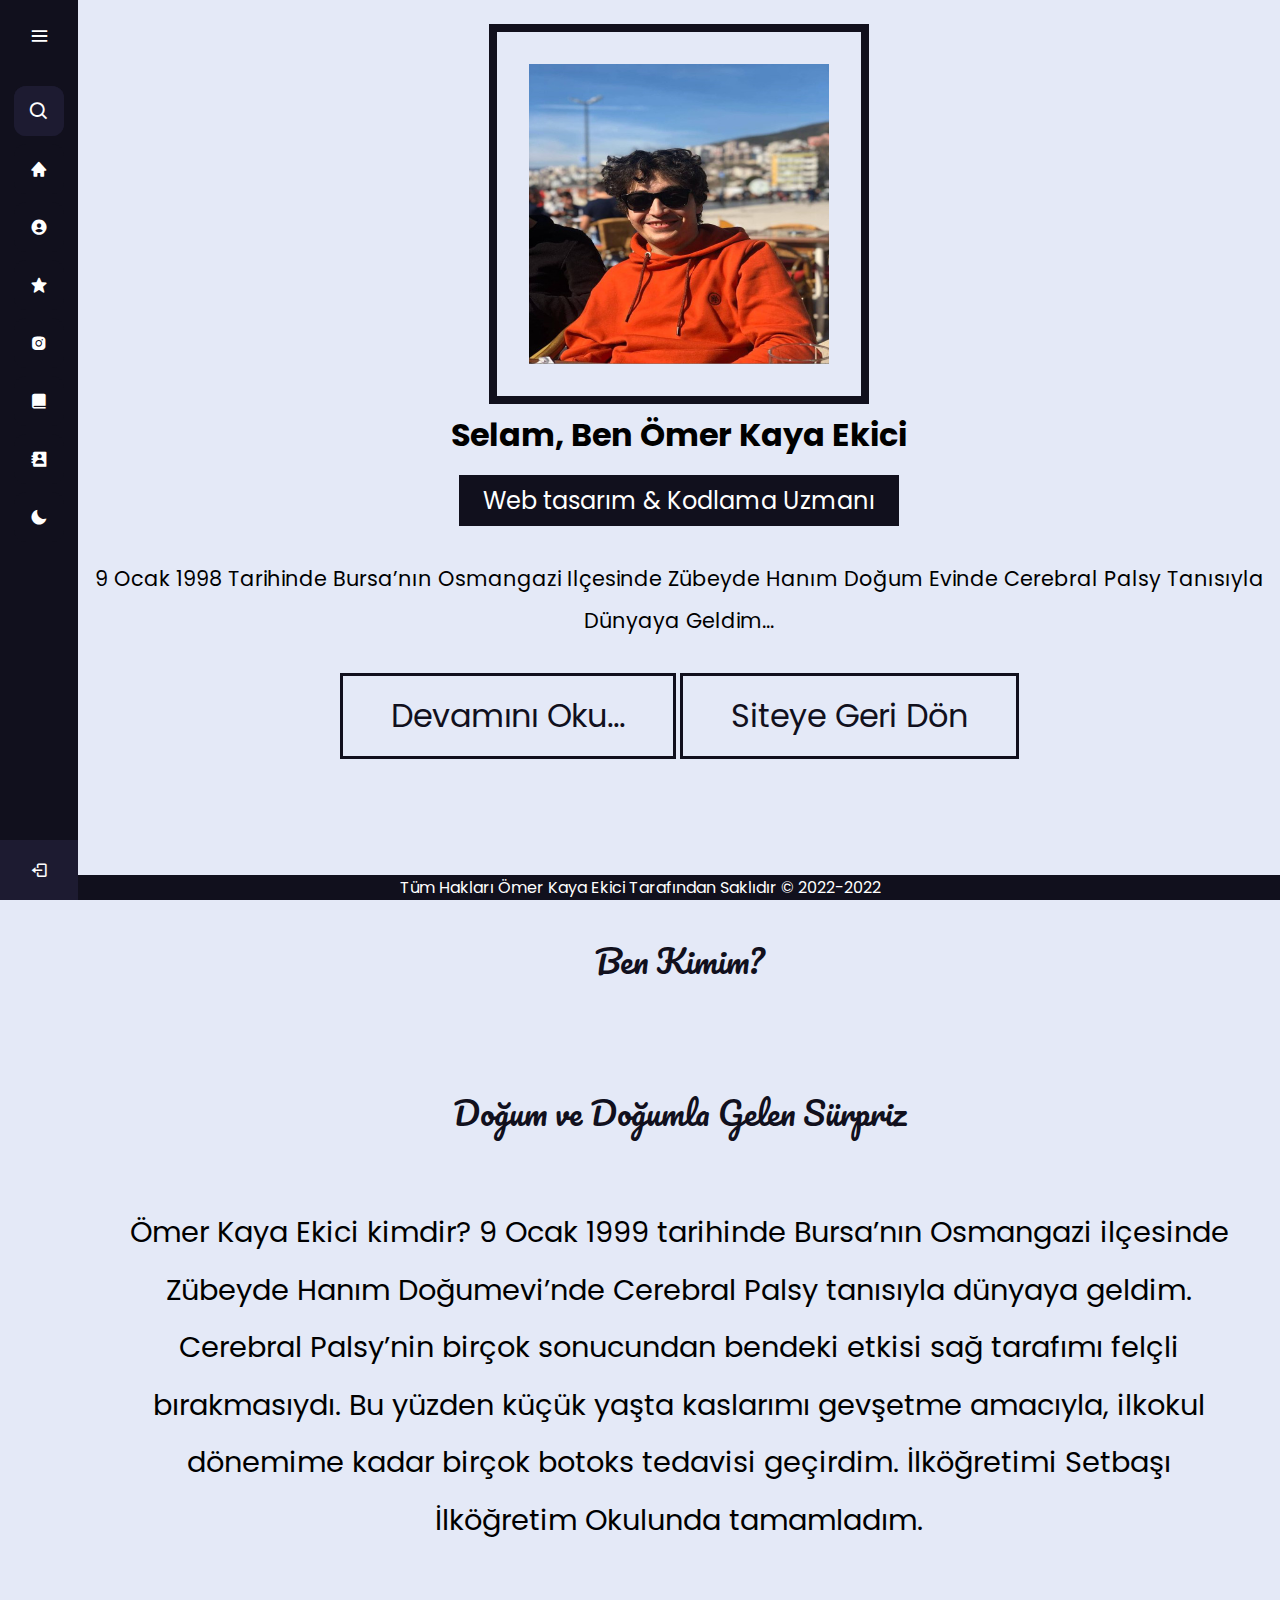
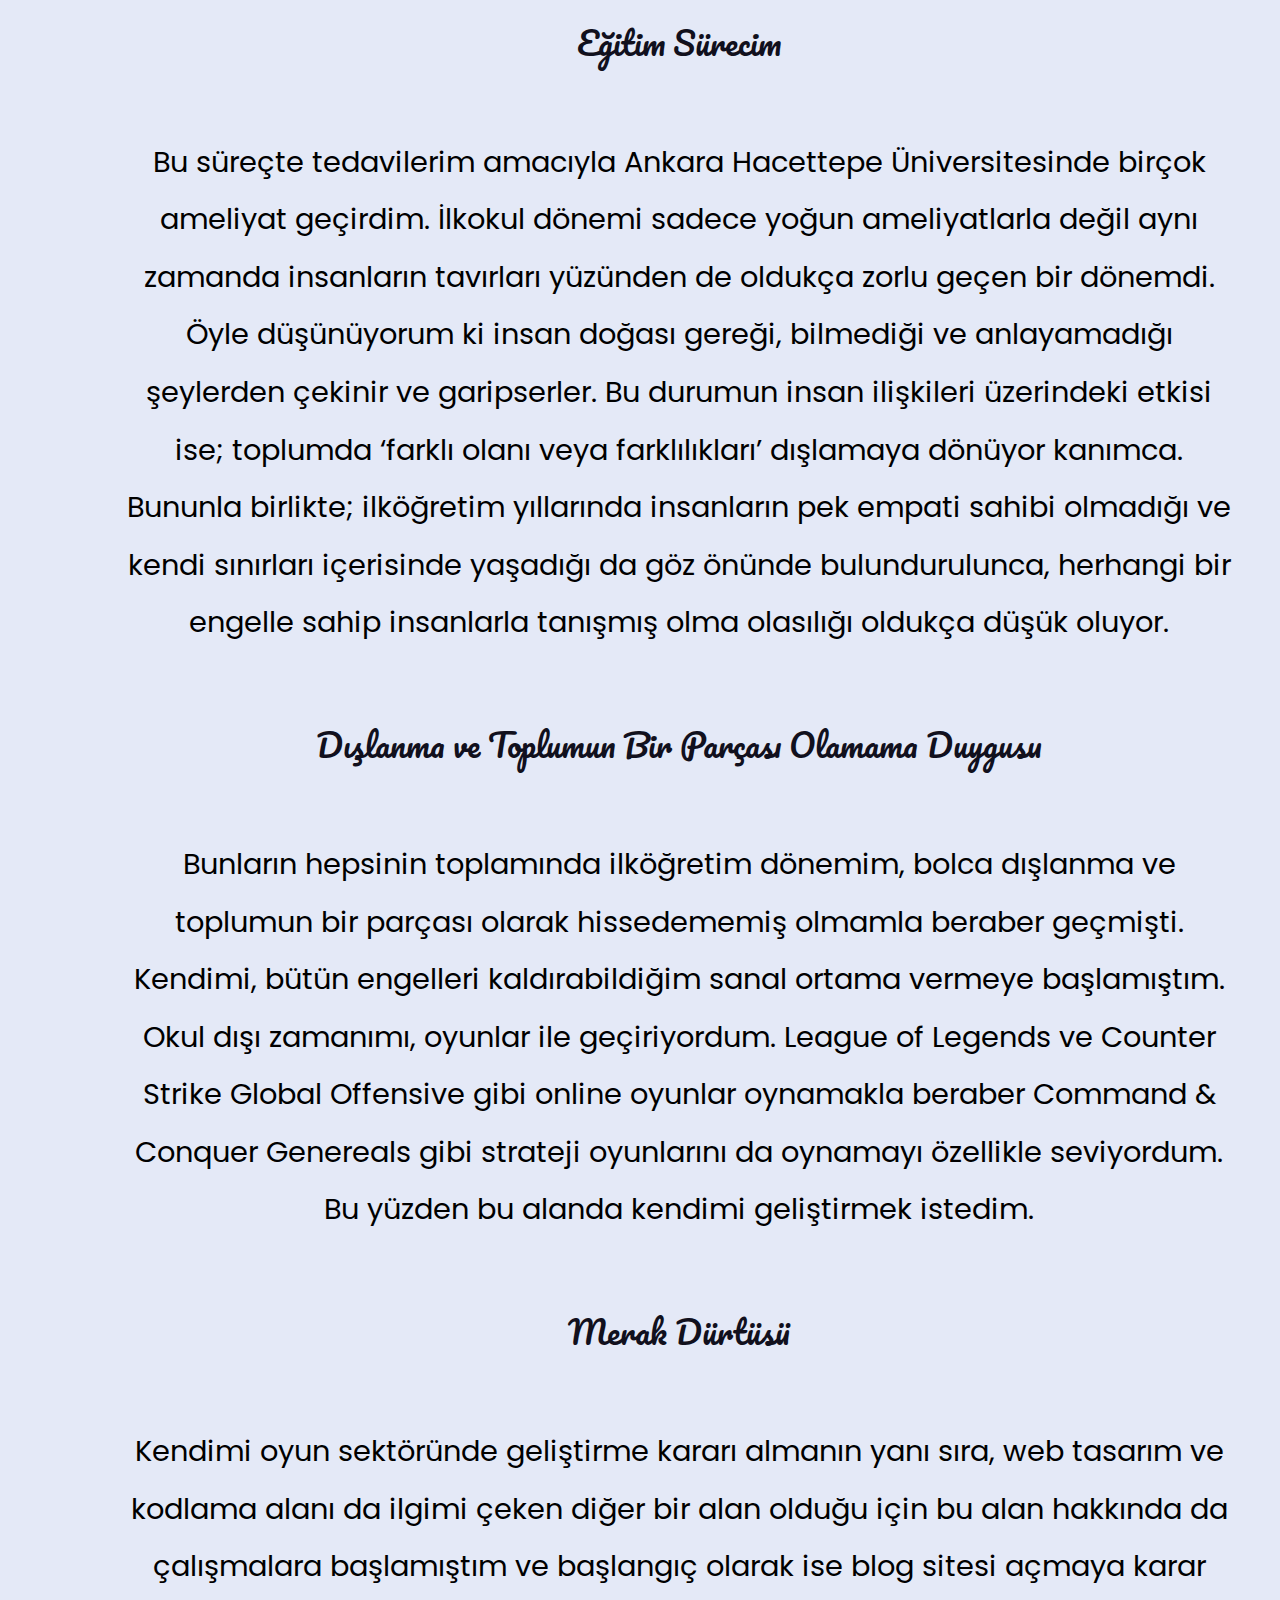
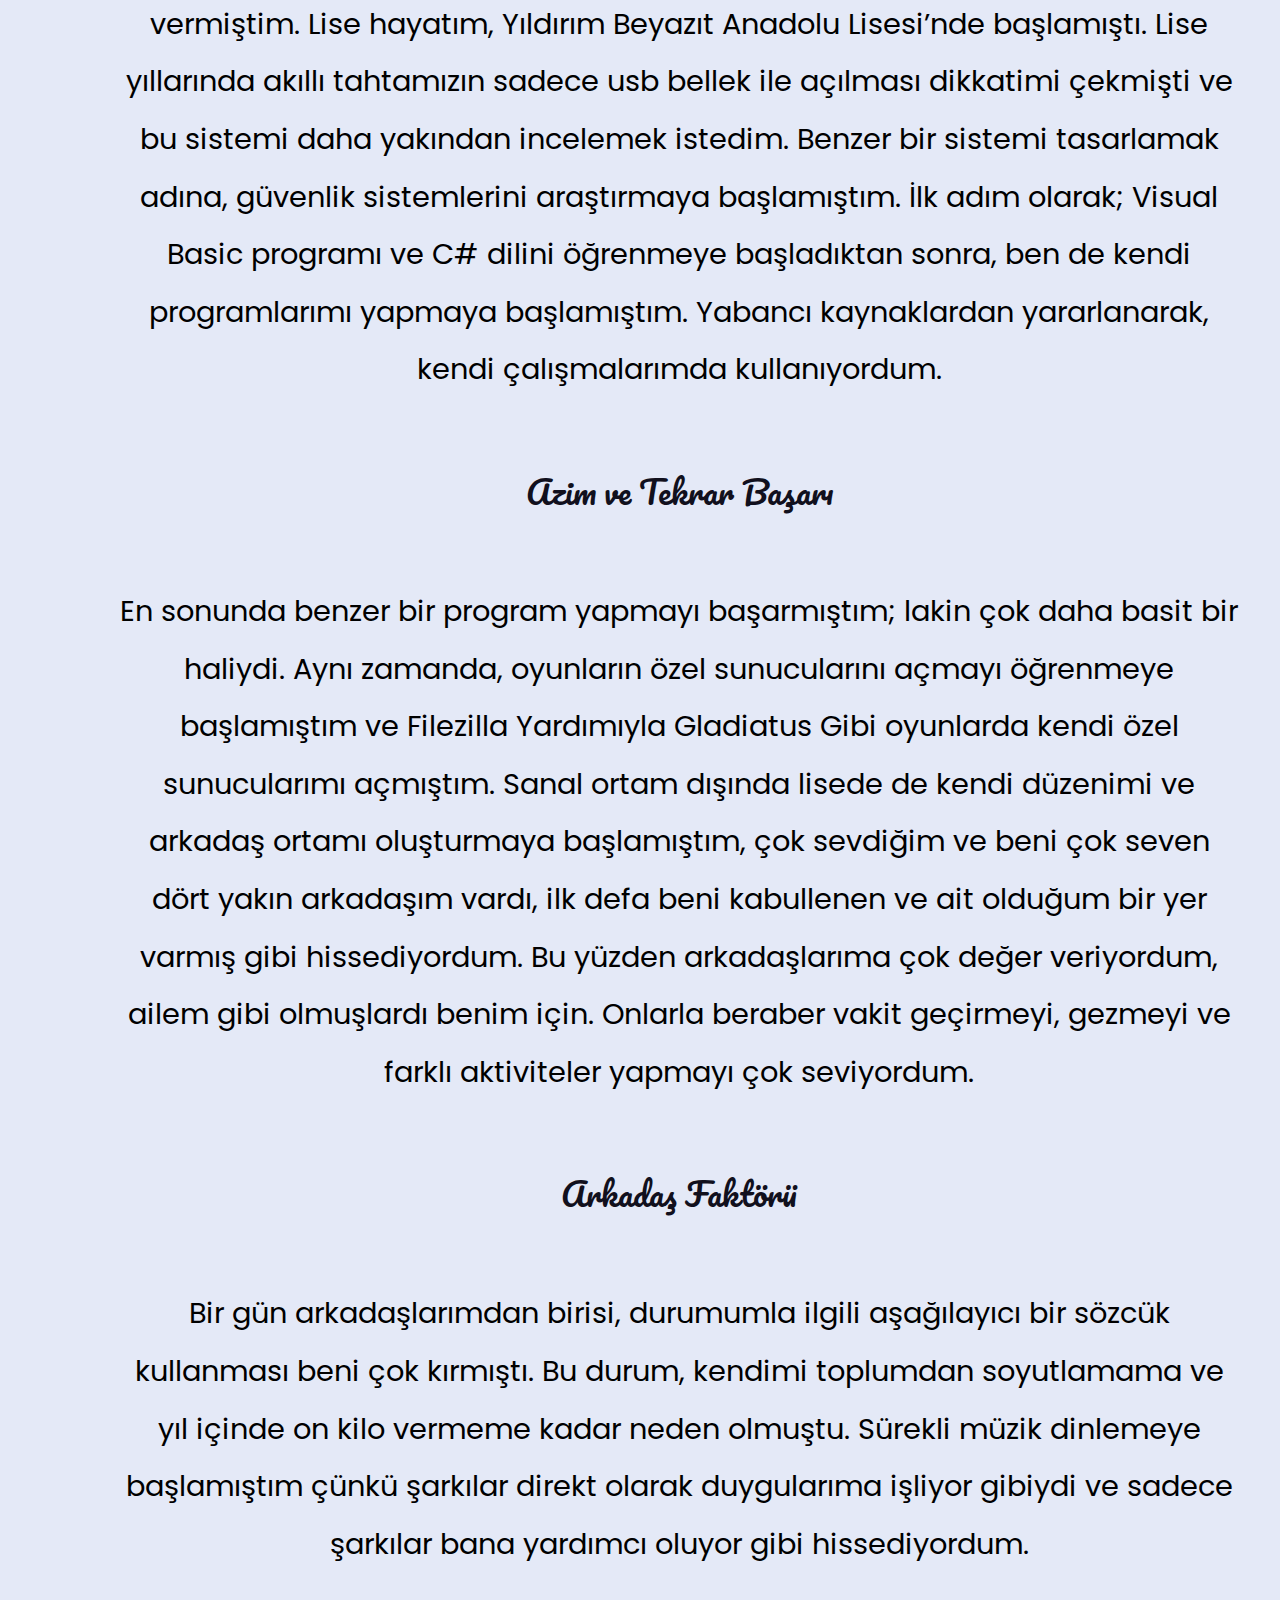
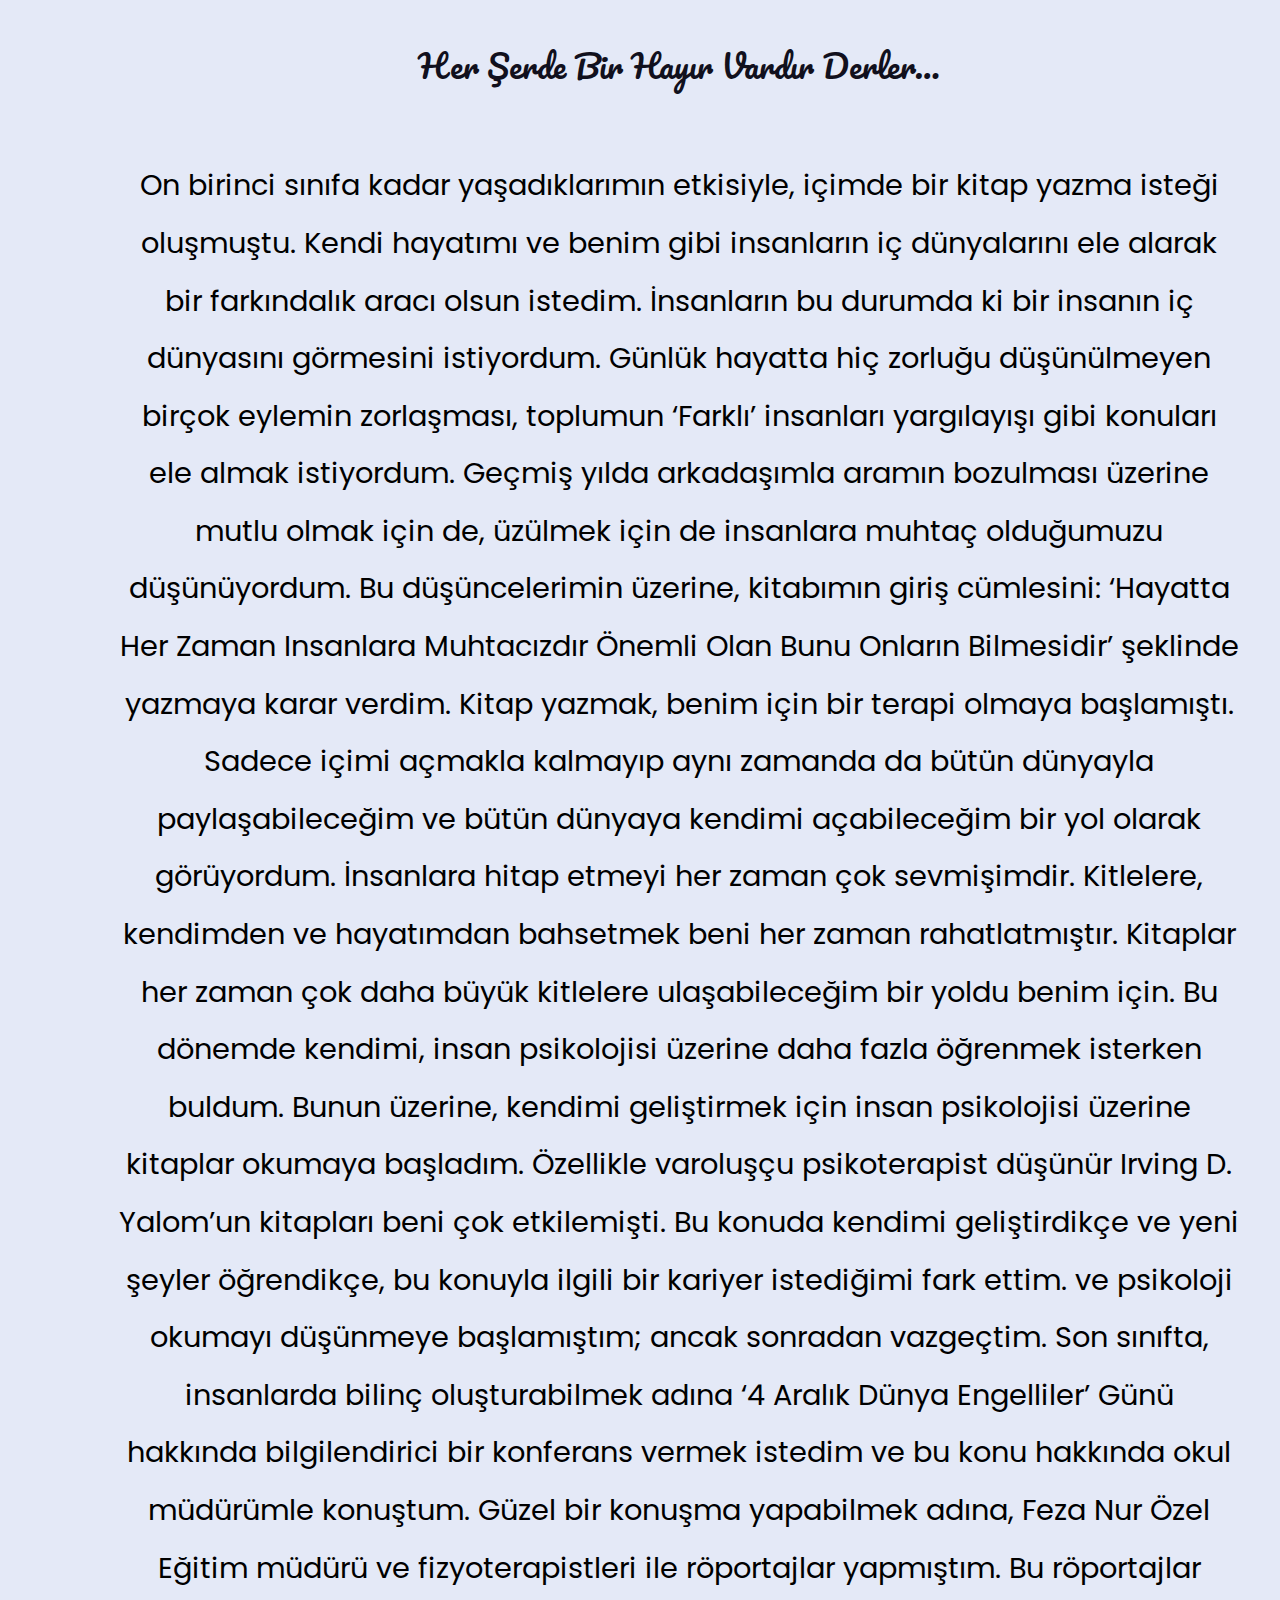
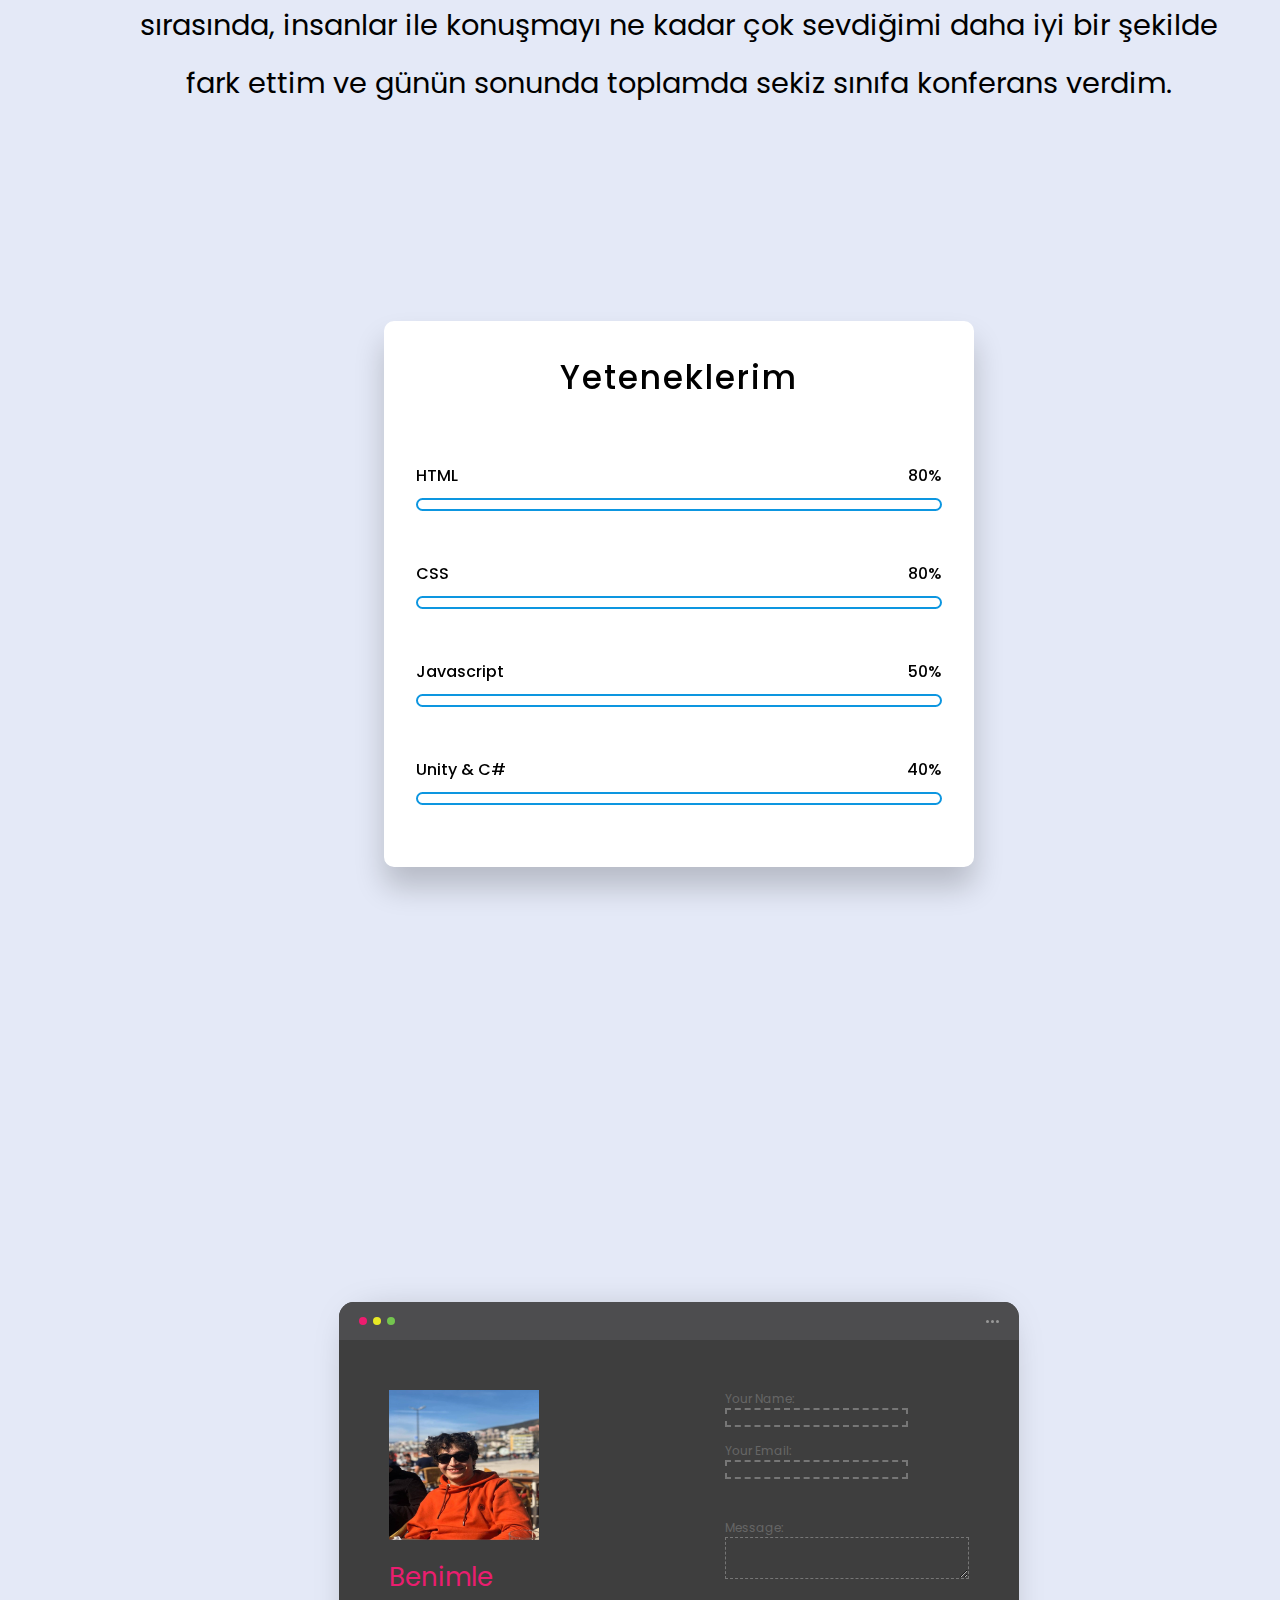
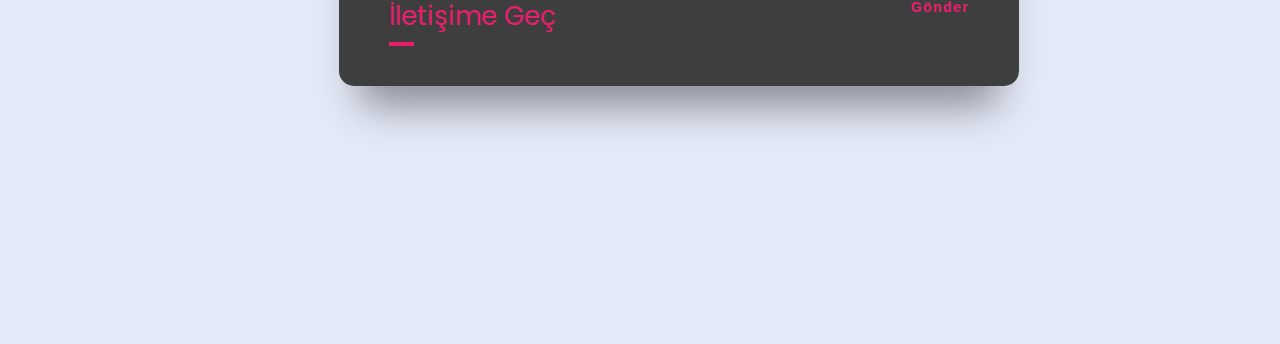
<file: modernkaya/Anasayfa.html>
<!DOCTYPE html>
<!-- Created by CodingLab |www.youtube.com/CodingLabYT-->
<html lang="en" dir="ltr">
  <head>
    <meta charset="UTF-8">
    <!--<title> Responsive Sidebar Menu  | CodingLab </title>-->
    <link rel="stylesheet" href="style.css">
    <!-- Boxicons CDN Link -->
    <link href='https://unpkg.com/boxicons@2.0.7/css/boxicons.min.css' rel='stylesheet'>
     <meta name="viewport" content="width=device-width, initial-scale=1.0">
   </head>
<body>
  <div class="sidebar">
    <div class="logo-details">
        <div class="logo_name">K!</div>
        <i class='bx bx-menu' id="btn" ></i>
    </div>
    <ul class="nav-list">
      <li>
          <i class='bx bx-search' ></i>
         <input type="text" placeholder="Search...">
         <span class="tooltip">Search</span>
      </li>
      <li>
        <a class="aitem" href="#home">
          <i class='bx bxs-home' ></i>
          <span class="links_name">Anasayfa</span>
        </a>
         <span class="tooltip">Anasayfa</span>
      </li>
      <li>
       <a class="aitem" href="#about">
        <i class='bx bxs-user-circle' ></i>
         <span class="links_name">Hakkımda</span>
       </a>
       <span class="tooltip">Hakkımda</span>
     </li>
     <li>
       <a class="aitem" href="#skills">
        <i class='bx bxs-star'></i>
         <span class="links_name">Yeteneklerim</span>
       </a>
       <span class="tooltip">Yeteneklerim</span>
     </li>
     <li>
       <a class="aitem" href="#">
        <i class='bx bxl-instagram-alt' ></i>
         <span class="links_name"> Fotoğraf Albümüm</span>
       </a>
       <span class="tooltip"> Fotoğraf Albümüm</span>
     </li>
     <li>
       <a class="aitem" href="#">
        <i class='bx bxs-book-alt' ></i>
         <span class="links_name">Kitabım</span>
       </a>
       <span class="tooltip">Kitabım</span>
     </li>
     <li>
       <a class="aitem" href="#contact">
        <i class='bx bxs-contact'></i>
         <span class="links_name">İletişim</span>
       </a>
       <span class="tooltip">İletişim</span>
     </li>
     <li>
       <a href="#">
        <i class='bx bxs-moon' ></i>
         <span class="links_name">Karanlık Tema</span>
       </a>
       <span class="tooltip">Karanlık Tema</span>
     </li>
     <li class="profile">
      <a href="https://omerkayaekici.com/">
        <i class='bx bx-log-out' id="log_out" ></i>
       <img src="img/bg.jpeg" alt="profileImg">
        <span class="links_name">Siteye Geri Dön</span>
      </a>
    </li>
   <!---  <li class="profile">
         <div class="profile-details">
           <img src="img/bg.jpeg" alt="profileImg">
           <div class="name_job">
             <div class="name">Prem Shahi</div>
             <div class="job">Web designer</div>
           </div>
         </div>
         <i class='bx bx-log-out' id="log_out" ></i>
     </li>-->
    </ul>
  </div>
  <section class="home-section" id="home">
      <div class="welcome">
          <img src="./img/profile1.jpeg" alt="Ömer Kaya Ekici">
          <h1>Selam, Ben Ömer Kaya Ekici </h1>
          <span>Web tasarım & Kodlama Uzmanı</span>
          <p>9 Ocak 1998 Tarihinde Bursa’nın Osmangazi Ilçesinde Zübeyde Hanım Doğum Evinde Cerebral Palsy Tanısıyla Dünyaya Geldim...
        </p>
        <a  href="#about" class="btn">Devamını Oku...</a>
        <a  href="https://omerkayaekici.com/" class="btn">Siteye Geri Dön</a>
      </div>
     
  </section>
  <section class="about-section" id="about">
    <div class="biography">

      <h1>Ben Kimim?</h1>
      <p>
          <h1>Doğum ve Doğumla Gelen Sürpriz </h1>
          <p>Ömer Kaya Ekici kimdir? 9 Ocak 1999 tarihinde Bursa’nın Osmangazi ilçesinde Zübeyde Hanım Doğumevi’nde Cerebral Palsy tanısıyla dünyaya geldim. Cerebral Palsy’nin birçok sonucundan bendeki etkisi sağ tarafımı felçli bırakmasıydı. Bu yüzden küçük yaşta kaslarımı gevşetme amacıyla, ilkokul dönemime kadar birçok botoks tedavisi geçirdim. İlköğretimi Setbaşı İlköğretim Okulunda tamamladım. </p>
          <h1 >Eğitim Sürecim</h1>
          <p>Bu süreçte tedavilerim amacıyla Ankara Hacettepe Üniversitesinde birçok ameliyat geçirdim. İlkokul dönemi sadece yoğun ameliyatlarla değil aynı zamanda insanların tavırları yüzünden de oldukça zorlu geçen bir dönemdi. Öyle düşünüyorum ki insan doğası gereği, bilmediği ve anlayamadığı şeylerden çekinir ve garipserler. Bu durumun insan ilişkileri üzerindeki etkisi ise; toplumda ‘farklı olanı veya farklılıkları’ dışlamaya dönüyor kanımca. Bununla birlikte; ilköğretim yıllarında insanların pek empati sahibi olmadığı ve kendi sınırları içerisinde yaşadığı da göz önünde bulundurulunca, herhangi bir engelle sahip insanlarla tanışmış olma olasılığı oldukça düşük oluyor. </p>
          <h1>Dışlanma ve Toplumun Bir Parçası Olamama Duygusu</h1>
          <p> Bunların hepsinin toplamında ilköğretim dönemim, bolca dışlanma ve toplumun bir parçası olarak hissedememiş olmamla beraber geçmişti. Kendimi, bütün engelleri kaldırabildiğim sanal ortama vermeye başlamıştım. Okul dışı zamanımı, oyunlar ile geçiriyordum. League of Legends ve Counter Strike Global Offensive gibi online oyunlar oynamakla beraber Command & Conquer Genereals gibi strateji oyunlarını da oynamayı özellikle seviyordum. Bu yüzden bu alanda kendimi geliştirmek istedim.
          </p>
          <h1>Merak Dürtüsü</h1>
          <p>Kendimi oyun sektöründe geliştirme kararı almanın yanı sıra, web tasarım ve kodlama alanı da ilgimi çeken diğer bir alan olduğu için bu alan hakkında da çalışmalara başlamıştım ve başlangıç olarak ise blog sitesi açmaya karar vermiştim. Lise hayatım, Yıldırım Beyazıt Anadolu Lisesi’nde başlamıştı. Lise yıllarında akıllı tahtamızın sadece usb bellek ile açılması dikkatimi çekmişti ve bu sistemi daha yakından incelemek istedim. Benzer bir sistemi tasarlamak adına, güvenlik sistemlerini araştırmaya başlamıştım. İlk adım olarak; Visual Basic programı ve C# dilini öğrenmeye başladıktan sonra, ben de kendi programlarımı yapmaya başlamıştım. Yabancı kaynaklardan yararlanarak, kendi çalışmalarımda kullanıyordum. 
          </p>
          <h1>Azim ve Tekrar Başarı
          </h1>
          <p> En sonunda benzer bir program yapmayı başarmıştım; lakin çok daha basit bir haliydi. Aynı zamanda, oyunların özel sunucularını açmayı öğrenmeye başlamıştım ve Filezilla Yardımıyla Gladiatus Gibi oyunlarda kendi özel sunucularımı açmıştım. Sanal ortam dışında lisede de kendi düzenimi ve arkadaş ortamı oluşturmaya başlamıştım, çok sevdiğim ve beni çok seven dört yakın arkadaşım vardı, ilk defa beni kabullenen ve ait olduğum bir yer varmış gibi hissediyordum. Bu yüzden arkadaşlarıma çok değer veriyordum, ailem gibi olmuşlardı benim için. Onlarla beraber vakit geçirmeyi, gezmeyi ve farklı aktiviteler yapmayı çok seviyordum. 
          </p>
          <h1>Arkadaş Faktörü</h1>
          <p>Bir gün arkadaşlarımdan birisi, durumumla ilgili aşağılayıcı bir sözcük kullanması beni çok kırmıştı. Bu durum, kendimi toplumdan soyutlamama ve yıl içinde on kilo vermeme kadar neden olmuştu. Sürekli müzik dinlemeye başlamıştım çünkü şarkılar direkt olarak duygularıma işliyor gibiydi ve sadece şarkılar bana yardımcı oluyor gibi hissediyordum. 
          </p>
          <h1>Her Şerde Bir Hayır Vardır Derler…            </h1>
          <p>On birinci sınıfa kadar yaşadıklarımın etkisiyle, içimde bir kitap yazma isteği oluşmuştu. Kendi hayatımı ve benim gibi insanların iç dünyalarını ele alarak bir farkındalık aracı olsun istedim. İnsanların bu durumda ki bir insanın iç dünyasını görmesini istiyordum. Günlük hayatta hiç zorluğu düşünülmeyen birçok eylemin zorlaşması, toplumun ‘Farklı’ insanları yargılayışı gibi konuları ele almak istiyordum. Geçmiş yılda arkadaşımla aramın bozulması üzerine mutlu olmak için de, üzülmek için de insanlara muhtaç olduğumuzu düşünüyordum. Bu düşüncelerimin üzerine, kitabımın giriş cümlesini: ‘Hayatta Her Zaman Insanlara Muhtacızdır Önemli Olan Bunu Onların Bilmesidir’ şeklinde yazmaya karar verdim. Kitap yazmak, benim için bir terapi olmaya başlamıştı. Sadece içimi açmakla kalmayıp aynı zamanda da bütün dünyayla paylaşabileceğim ve bütün dünyaya kendimi açabileceğim bir yol olarak görüyordum. İnsanlara hitap etmeyi her zaman çok sevmişimdir. Kitlelere, kendimden ve hayatımdan bahsetmek beni her zaman rahatlatmıştır. Kitaplar her zaman çok daha büyük kitlelere ulaşabileceğim bir yoldu benim için. Bu dönemde kendimi, insan psikolojisi üzerine daha fazla öğrenmek isterken buldum. Bunun üzerine, kendimi geliştirmek için insan psikolojisi üzerine kitaplar okumaya başladım. Özellikle varoluşçu psikoterapist düşünür Irving D. Yalom’un kitapları beni çok etkilemişti. Bu konuda kendimi geliştirdikçe ve yeni şeyler öğrendikçe, bu konuyla ilgili bir kariyer istediğimi fark ettim. ve psikoloji okumayı düşünmeye başlamıştım; ancak sonradan vazgeçtim. Son sınıfta, insanlarda bilinç oluşturabilmek adına ‘4 Aralık Dünya Engelliler’ Günü hakkında bilgilendirici bir konferans vermek istedim ve bu konu hakkında okul müdürümle konuştum. Güzel bir konuşma yapabilmek adına, Feza Nur Özel Eğitim müdürü ve fizyoterapistleri ile röportajlar yapmıştım. Bu röportajlar sırasında, insanlar ile konuşmayı ne kadar çok sevdiğimi daha iyi bir şekilde fark ettim ve günün sonunda toplamda sekiz sınıfa konferans verdim.
          </p>
      


   </div>
</section>
<section class="skills-section" id="skills">
  <div class="wrapper">
    <div class="shape-1"></div>
    <div class="shape-2"></div>
    <div class="skill-container">
        <h2>Yeteneklerim</h2>
        <div class="skills">
            <div class="details">
                <span>HTML</span>
                <span>80%</span>
            </div>
            <div class="bar">
                <div id="html-bar"></div>
            </div>
        </div>
        <div class="skills">
            <div class="details">
                <span>CSS</span>
                <span>80%</span>
            </div>
            <div class="bar">
                <div id="css-bar"></div>
            </div>
        </div>
        <div class="skills">
            <div class="details">
                <span>Javascript</span>
                <span>50%</span>
            </div>
            <div class="bar">
                <div id="js-bar"></div>
            </div>
        </div>
        <div class="skills">
            <div class="details">
                <span>Unity & C#</span>
                <span>40%</span>
            </div>
            <div class="bar">
                <div id="unity"></div>
            </div>
        </div>
    </div>
</div>

</section>
<section class="touch-section" id="contact">
  <div class="background">
    <div class="form-container">
      <div class="screen">
        <div class="screen-header">
          <div class="screen-header-left">
            <div class="screen-header-button close"></div>
            <div class="screen-header-button maximize"></div>
            <div class="screen-header-button minimize"></div>
          </div>
          <div class="screen-header-right">
            <div class="screen-header-ellipsis"></div>
            <div class="screen-header-ellipsis"></div>
            <div class="screen-header-ellipsis"></div>
          </div>
        </div>
        <div class="screen-body">
          <div class="screen-body-item left">
            <img src="./img/profile1.jpeg" width="150px" height="150px">
            <br>
            <div class="app-title">
              <span>Benimle </span>
              <span>İletişime Geç</span>
            </div>
           
          </div>
          <div class="screen-body-item">
            <form name="contact" method="POST" data-netlify="true">
            <div class="app-form">
              <div class="app-form-group">
                <label style="color: #666;">Your Name: <input style="background:transparent; color: azure; border-style:dashed" type="text" name="name" /></label>
              </div>
              <div class="app-form-group">
                <label  style="color: #666;">Your Email: <input style="background:transparent; color: azure; border-style:dashed" type="email" name="email" /></label>
              </div>
              <div class="app-form-group message">
                <label  style="color: #666;">Message: <br>
                  <textarea style="background:transparent; color: azure; border-style:dashed " name="message"></textarea></label>
              </div>
              <div class="app-form-group buttons">
                <button class="app-form-button" type="submit">Gönder</button>
              </div>
            </form>
            </div>
          </div>
        </div>
      </div>
   
          
        </a>
      </div>
    </div>
  </div>
  <div class="footer">
    <p><span style="color:var(--white); ">Tüm Hakları Ömer Kaya Ekici Tarafından Saklıdır  &copy; 2022-2022</span></p>
  </div>
  </section>
  <script>
  let sidebar = document.querySelector(".sidebar");
  let closeBtn = document.querySelector("#btn");
  let searchBtn = document.querySelector(".bx-search");

  closeBtn.addEventListener("click", ()=>{
    sidebar.classList.toggle("open");
    menuBtnChange();//calling the function(optional)
  });

  searchBtn.addEventListener("click", ()=>{ // Sidebar open when you click on the search iocn
    sidebar.classList.toggle("open");
    menuBtnChange(); //calling the function(optional)
  });

  // following are the code to change sidebar button(optional)
  function menuBtnChange() {
   if(sidebar.classList.contains("open")){
     closeBtn.classList.replace("bx-menu", "bx-menu-alt-right");//replacing the iocns class
   }else {
     closeBtn.classList.replace("bx-menu-alt-right","bx-menu");//replacing the iocns class
   }
  }
  </script>
  <script src="https://ajax.googleapis.com/ajax/libs/jquery/1.11.3/jquery.min.js"></script>

  <script>
  
  function isElementInViewport (el) {
        //special bonus for those using jQuery
        if (typeof jQuery === "function" && el instanceof jQuery) {
          el = el[0];
        }
        var rect = el.getBoundingClientRect();
        return (
          rect.top >= 0 &&
          rect.left >= 0 &&
          rect.bottom <= (window.innerHeight || document.documentElement.clientHeight) && /*or $(window).height() */
          rect.right <= (window.innerWidth || document.documentElement.clientWidth) /*or $(window).width() */
        );
      }
  
  
      // click-to-scroll behavior
      $(".aitem").click(function (e) {
        e.preventDefault();
        var section = this.href;
        var sectionClean = section.substring(section.indexOf("#"));
        $("html, body").animate({
          scrollTop: $(sectionClean).offset().top
        }, 1000, function () {
          window.location.hash = sectionClean;
        });
      });
      
      // listen for the scroll event
      $(document).on("scroll", function() {
        //console.log("onscroll event fired...");
        // check if the anchor elements are visible
        $(".common").each(function (idx, el) {
          if ( isElementInViewport(el) ) {
            // update the URL hash
            if (window.history.pushState) {
              var urlHash = "#" + $(el).attr("id");
        window.history.pushState(null, null, urlHash);
            }
          }
        });
      });
  
  
  </script>
</body>
</html>
</file>
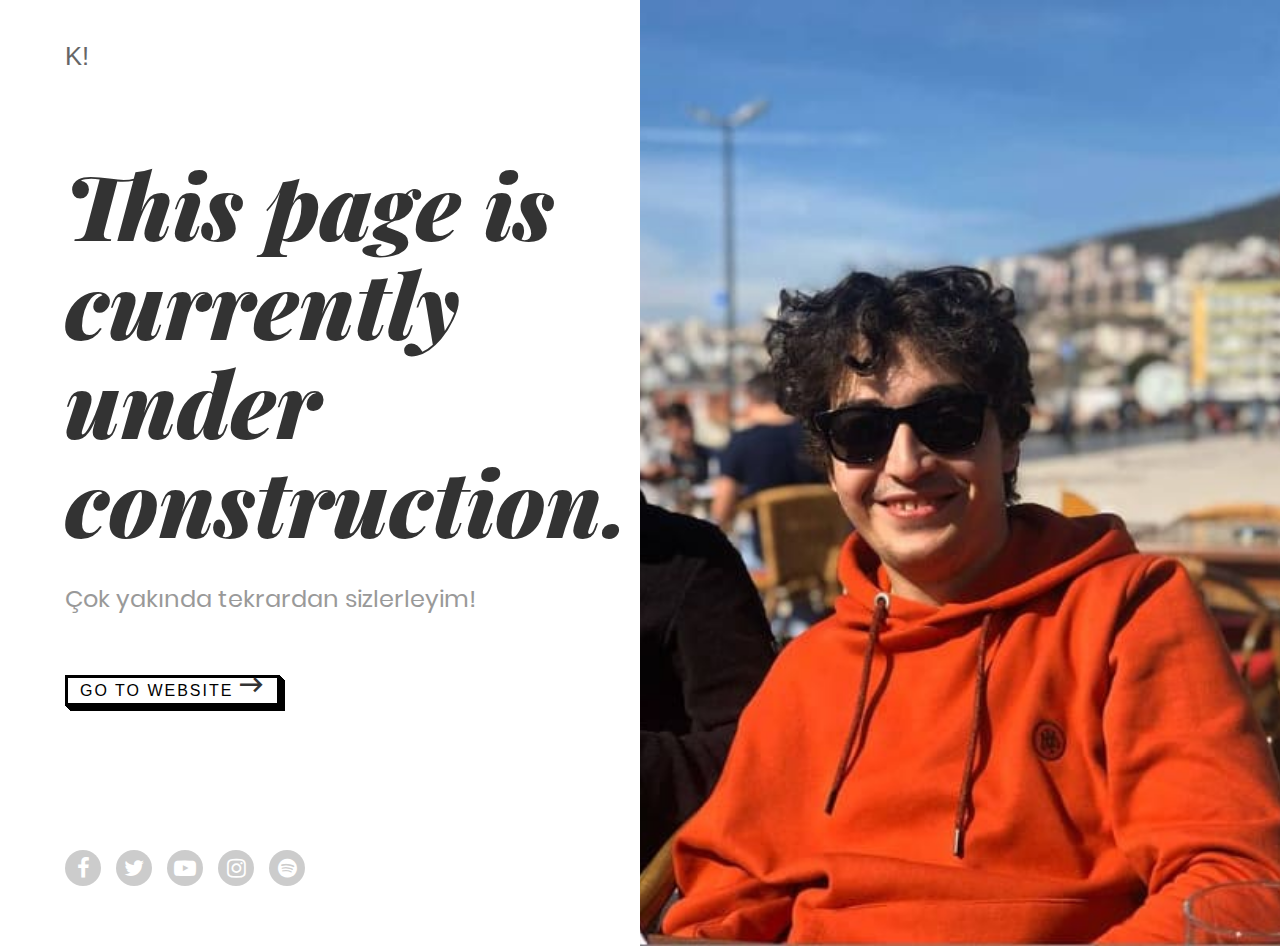
<file: oldkaya/poetry.html>
<!DOCTYPE html>
<html lang="en">
<head>
	<title>This page  under construction.</title>
	<meta charset="UTF-8">
	<meta name="viewport" content="width=device-width, initial-scale=1">
<!--===============================================================================================-->	
<link rel=icon type=image/x-icon href="./assets/img/favicon.ico">
<!--===============================================================================================-->
	<link rel="stylesheet" type="text/css" href="./assets/vendor/bootstrap/css/bootstrap.min.css">
<!--===============================================================================================-->
	
<!--===============================================================================================-->
	<link rel="stylesheet" type="text/css" href="./assets/fonts/iconic/css/material-design-iconic-font.min.css">
<!--===============================================================================================-->
	<link rel="stylesheet" type="text/css" href="./assets/vendor/animate/animate.css">
<!--===============================================================================================-->
	<link rel="stylesheet" type="text/css" href="./assets/vendor/select2/select2.min.css">
<!--===============================================================================================-->
	<link rel="stylesheet" type="text/css" href="./assets/css/main.css">
	<link rel="stylesheet" type="text/css" href="./assets/css/util.css">
<!--===============================================================================================-->
</head>
<body>
	
			

	<div class="flex-w flex-str size1 overlay1">
		<div class="flex-w flex-col-sb wsize1 bg0 p-l-65 p-t-37 p-b-50 p-r-80 respon1">
			<div class="wrappic1">
					<span style="font-size:1.7rem; font-family:Verdana, Geneva, Tahoma, sans-serif">K!</span>
			</div>		
	
			<div class="w-full flex-c-m p-t-80 p-b-90">
				<div class="wsize2">
					<h3 class="l1-txt1 p-b-34 respon3">
						This page is currently under construction.
					</h3>

					<p class="m2-txt1 p-b-46">
						Çok yakında tekrardan sizlerleyim!  
					</p>

					<form class="contact100-form validate-form m-t-10 m-b-10">
						<div class="wrap-input100 validate-input m-lr-auto-lg">
                            <a style="text-decoration: none;     text-decoration-style: none;" href="./en.html" class="button-54" >  Go To Website <i class="zmdi zmdi-long-arrow-right fs-30 cl1 trans-04"></i></a>
							
								
							
						</div>		
					</form>
				</div>
			</div>
			
			<div class="flex-w">
				<a href="https://www.facebook.com/Wuqqers/" class="size3 flex-c-m how-social trans-04 m-r-15 m-b-10">
					<i class="fa fa-facebook"></i>
				</a>

				<a href="https://twitter.com/wuqqers" class="size3 flex-c-m how-social trans-04 m-r-15 m-b-10">
					<i class="fa fa-twitter"></i>
				</a>

				<a href="https://www.youtube.com/channel/UCNHPQks3ma-cg6EEjlVGW5w" class="size3 flex-c-m how-social trans-04 m-r-15 m-b-10">
					<i class="fa fa-youtube-play"></i>
				</a>

                <a href="https://instagram.com/wuqqers" class="size3 flex-c-m how-social trans-04 m-r-15 m-b-10">
					<i class="fa fa-instagram"></i>
				</a>

                <a href="https://open.spotify.com/user/nuqqers?si=e7ec848eb2004747" class="size3 flex-c-m how-social trans-04 m-r-15 m-b-10">
					<i class="fa fa-spotify"></i>
				</a>
			</div>
		</div>
			<style>

/* CSS */
.button-54 {
  font-family: "Open Sans", sans-serif;
  font-size: 16px;
  letter-spacing: 2px;
  text-decoration: none;
  text-transform: uppercase;
  color: #000;
  cursor: pointer;
  border: 3px solid;
  padding: 0.25em 0.5em;
  box-shadow: 1px 1px 0px 0px, 2px 2px 0px 0px, 3px 3px 0px 0px, 4px 4px 0px 0px, 5px 5px 0px 0px;
  position: relative;
  user-select: none;
  -webkit-user-select: none;
  touch-action: manipulation;
}

.button-54:active {
  box-shadow: 0px 0px 0px 0px;
  top: 5px;
  left: 5px;
}

@media (min-width: 768px) {
  .button-54 {
    padding: 0.25em 0.75em;
  }
}
            </style>

		<div class="wsize1 simpleslide100-parent respon2">
			<!--  -->
			<div class="simpleslide100">
				<div class="simpleslide100-item bg-img1" style="background-image: url('./assets/img/kaya.jpeg');"></div>
				<div class="simpleslide100-item bg-img1" style="background-image: url('./assets/img/post34.jpg');"></div>
				<div class="simpleslide100-item bg-img1" style="background-image: url('./assets/img/post39.jpg');"></div>
			</div>
		</div>
	</div>



	

<!--===============================================================================================-->	
	<script src="./assets/vendor/jquery/jquery-3.2.1.min.js"></script>
<!--===============================================================================================-->
	<script src="./assets/vendor/bootstrap/js/popper.js"></script>
	<script src="./assets/vendor/bootstrap/js/bootstrap.min.js"></script>
<!--===============================================================================================-->
	<script src="./assets/vendor/select2/select2.min.js"></script>
<!--===============================================================================================-->
	<script src="./assets/vendor/tilt/tilt.jquery.min.js"></script>
<!--===============================================================================================-->
	<script src="./assets/js/comingsoon.js"></script>
    <link rel=stylesheet href=https://cdnjs.cloudflare.com/ajax/libs/font-awesome/4.7.0/css/font-awesome.min.css>
</body>
</html>
</file>
<file: modernkaya/style.css>
/* Google Font Link */
@import url('https://fonts.googleapis.com/css2?family=Poppins:wght@200;300;400;500;600;700&display=swap');
@import url('https://fonts.googleapis.com/css2?family=Arizonia&family=Pacifico&display=swap');
@import url('https://fonts.googleapis.com/css2?family=Arizonia&family=Berkshire+Swash&display=swap');
:root {
    --border-bold:.5rem solid var(--black);
    --border-light:.2rem solid var(--black);
    --black:#11101D;
    --white:#fff;
    --dark:#1d1b31;
    --section-bg:#E4E9F7;
}

*{
  margin: 0;
  padding: 0;
  box-sizing: border-box;
  font-family: "Poppins" , sans-serif;
}
.footer {
  position: fixed;
  left: 0;
  bottom: 0;
  width: 100%;
  background-color: var(--black);
  color: white;
  text-align: center;
  font-size: 1rem !important;
}
*::-webkit-scrollbar{
  height: .5rem;
  width: 1rem;
}
body {
  background-color: var(--section-bg);
  overflow-x: hidden;
}

*::-webkit-scrollbar-track{
  background-color: var(--section-bg);
}

*::-webkit-scrollbar-thumb{
  background-color: var(--dark);
}
.sidebar{
  position: fixed;
  left: 0;
  top: 0;
  height: 100%;
  width: 78px;
  background: var(--black);
  padding: 6px 14px;
  z-index: 99;
  transition: all 0.5s ease;
}
.sidebar.open{
  width: 250px;
}
.sidebar .logo-details{
  height: 60px;
  display: flex;
  align-items: center;
  position: relative;
}
.sidebar .logo-details .icon{
  opacity: 0;
  transition: all 0.5s ease;
}
.sidebar .logo-details .logo_name{
  color: var(--white);
  font-size: 20px;
  font-weight: 600;
  opacity: 0;
  transition: all 0.5s ease;
}
.sidebar.open .logo-details .icon,
.sidebar.open .logo-details .logo_name{
  opacity: 1;
}
.sidebar .logo-details #btn{
  position: absolute;
  top: 50%;
  right: 0;
  transform: translateY(-50%);
  font-size: 22px;
  transition: all 0.4s ease;
  font-size: 23px;
  text-align: center;
  cursor: pointer;
  transition: all 0.5s ease;
}
.sidebar.open .logo-details #btn{
  text-align: right;
}
.sidebar i{
  color: var(--white);
  height: 60px;
  min-width: 50px;
  font-size: 28px;
  text-align: center;
  line-height: 60px;
}
.sidebar .nav-list{
  margin-top: 20px;
  height: 100%;
}
.sidebar li{
  position: relative;
  margin: 8px 0;
  list-style: none;
}
.sidebar li .tooltip{
  position: absolute;
  top: -20px;
  left: calc(100% + 15px);
  z-index: 3;
  background: var(--white);
  box-shadow: 0 5px 10px rgba(0, 0, 0, 0.3);
  padding: 6px 12px;
  border-radius: 4px;
  font-size: 15px;
  font-weight: 400;
  opacity: 0;
  white-space: nowrap;
  pointer-events: none;
  transition: 0s;
}
.sidebar li:hover .tooltip{
  opacity: 1;
  pointer-events: auto;
  transition: all 0.4s ease;
  top: 50%;
  transform: translateY(-50%);
}
.sidebar.open li .tooltip{
  display: none;
}
.sidebar input{
  font-size: 15px;
  color: var(--white);
  font-weight: 400;
  outline: none;
  height: 50px;
  width: 100%;
  width: 50px;
  border: none;
  border-radius: 12px;
  transition: all 0.5s ease;
  background: var(--dark);
}
.sidebar.open input{
  padding: 0 20px 0 50px;
  width: 100%;
}
.sidebar .bx-search{
  position: absolute;
  top: 50%;
  left: 0;
  transform: translateY(-50%);
  font-size: 22px;
  background: var(--dark);
  color: var(--white);
}
.sidebar.open .bx-search:hover{
  background: var(--dark);
  color: var(--white);
}
.sidebar .bx-search:hover{
  background: var(--white);
  color: var(--black);
}
.sidebar li a{
  display: flex;
  height: 100%;
  width: 100%;
  border-radius: 12px;
  align-items: center;
  text-decoration: none;
  transition: all 0.4s ease;
  background: var(--black);
}
.sidebar li a:hover{
  background: var(--white);
}
.sidebar li a .links_name{
  color: var(--white);
  font-size: 15px;
  font-weight: 400;
  white-space: nowrap;
  opacity: 0;
  pointer-events: none;
  transition: 0.4s;
}
.sidebar.open li a .links_name{
  opacity: 1;
  pointer-events: auto;
}
.sidebar li a:hover .links_name,
.sidebar li a:hover i{
  transition: all 0.5s ease;
  color: var(--black);
}
.sidebar li i{
  height: 50px;
  line-height: 50px;
  font-size: 18px;
  border-radius: 12px;
}
.sidebar li.profile{
  position: fixed;
  height: 60px;
  width: 78px;
  left: 0;
  bottom: -8px;
  padding: 10px 14px;
  background: var(--dark);
  transition: all 0.5s ease;
  overflow: hidden;
}
.sidebar.open li.profile{
  width: 250px;
}
.sidebar li .profile-details{
  display: flex;
  align-items: center;
  flex-wrap: nowrap;
}
.sidebar li img{
  height: 45px;
  width: 45px;
  object-fit: cover;
  border-radius: 6px;
  margin-right: 10px;
}
.sidebar li.profile .name,
.sidebar li.profile .job{
  font-size: 15px;
  font-weight: 400;
  color: var(--white);
  white-space: nowrap;
}
.sidebar li.profile .job{
  font-size: 12px;
}
.sidebar .profile #log_out{
  position: absolute;
  top: 50%;
  right: 0;
  transform: translateY(-50%);
  background: var(--dark);
  width: 100%;
  height: 60px;
  line-height: 60px;
  border-radius: 0px;
  transition: all 0.5s ease;
}
.sidebar.open .profile #log_out{
  width: 50px;
  background: none;
}
.home-section{
  position: relative;
  background: var(--section-bg);
  min-height: 100vh;
  top: 0;
  left: 78px;
  width: calc(100% - 78px);
  transition: all 0.5s ease;
  z-index: 2;
}
.about-section{
    position: relative;
    background: var(--section-bg);
    min-height: 100vh;
    top: 0;
    left: 78px;
    width: calc(100% - 78px);
    transition: all 0.5s ease;
    z-index: 2;
    justify-content: center;
    text-align: center;
  }
  .skills-section{
    position: relative;
    background: var(--section-bg);
    min-height: 100vh;
    top: 0;
    left: 78px;
    width: calc(100% - 78px);
    transition: all 0.5s ease;
    z-index: 2;
  }
  .touch-section{
    position: relative;
    background: linear-gradient(to right, var(--section-bg) 0%, var(--section-bg) 100%);
    font-size: 12px;
    min-height: 100vh;
    top: 0;
    left: 78px;
    width: calc(100% - 78px);
    transition: all 0.5s ease;
    z-index: 2;

  }
.sidebar.open ~ .home-section{
  left: 250px;
  width: calc(100% - 250px);
}
.home-section .text{
  display: inline-block;
  color: var(--black);
  font-size: 25px;
  font-weight: 500;
  margin: 18px
}
.welcome {
    margin: 0 auto;
    text-align: center;
    justify-content: center;
    align-items: center;
}
.about-me {
  margin: 0 auto;
  text-align: center;
  justify-content: center;
  align-items: center;
}
.skills-box {
  margin: 0 auto;
  text-align: center;
  justify-content: center;
  align-items: center;
}

/* */
.wrapper{
  width: 40%;
  min-width: 590px;
  position: absolute;
  transform: translate(-50%,-50%);
  left: 50%;
  top: 50%;
}
.skill-container{
  width: 100%;
  margin: 0 auto;
  padding: 30px 30px 50px;
  background-color: white;
  border: 2px solid rgba(255,255,255,0.06);
  border-radius: 10px;
  box-shadow: 0 20px 30px rgba(0,0,0,0.2);
  backdrop-filter: blur(10px);
} 
.skill-container *{
  font-family: "Poppins",sans-serif;
  color: black;
  font-weight: 500;
}
h2{
  margin-bottom: 50px;
  letter-spacing: 2px;
  text-align: center;
  font-size: 33px;
  font-weight: bold;
}
.skills:not(:last-child){
  margin-bottom: 30px;
}
.details{
  width: 100%;
  display: flex;  
  justify-content: space-between;
  margin-bottom: 10px;
}
.bar{
  position: relative;

  border: 2px solid #0d96e0;

  border-radius: 20px;

}
.bar div{
  position: relative;
  width: 0;
  height: 9px;
  border-radius: 10px;
  background-color: #0d96e0;
 

}
#html-bar{
  animation: html-fill 2s forwards;
}
@keyframes html-fill{
  100%{
      width: 80%;
  }
}
#css-bar{
  animation: css-fill 2s forwards;
}
@keyframes css-fill{
  100%{
      width: 80%;
  }
}
#js-bar{
  animation: js-fill 2s forwards;
}
@keyframes js-fill {
  100%{
      width: 50%;
  }
}
#unity{
  animation: jQuery-fill 2s forwards;
}
@keyframes jQuery-fill{
  100%{
      width: 40%;
  }
} 
/* */
.about-section .biography p{
  margin:2rem auto;
  max-width: 70rem;
  line-height: 2;
  font-size: 1.8rem;
  text-transform: none;
}



.about-section .biography  h1{
  padding:1rem 2rem;
  display: inline-block;
  margin:1rem;
  word-break: break-all;
  font-size: 2rem;
  font-weight: normal;
  text-transform: none;
  text-align: center;
}

/* */
*, *:before, *:after {
  box-sizing: border-box;
  -webkit-font-smoothing: antialiased;
  -moz-osx-font-smoothing: grayscale;
}

 button, input {
  font-family: 'Montserrat', sans-serif;
  font-weight: 700;
  letter-spacing: 1.4px;
}

.background {
  display: flex;
  min-height: 100vh;
}

.form-container {
  flex: 0 1 700px;
  margin: auto;
  padding: 10px;
}

.screen {
  position: relative;
  background: #3e3e3e;
  border-radius: 15px;
}

.screen:after {
  content: '';
  display: block;
  position: absolute;
  top: 0;
  left: 20px;
  right: 20px;
  bottom: 0;
  border-radius: 15px;
  box-shadow: 0 20px 40px rgba(0, 0, 0, .4);
  z-index: -1;
}

.screen-header {
  display: flex;
  align-items: center;
  padding: 10px 20px;
  background: #4d4d4f;
  border-top-left-radius: 15px;
  border-top-right-radius: 15px;
}

.screen-header-left {
  margin-right: auto;
}

.screen-header-button {
  display: inline-block;
  width: 8px;
  height: 8px;
  margin-right: 3px;
  border-radius: 8px;
  background: white;
}

.screen-header-button.close {
  background: #ed1c6f;
}

.screen-header-button.maximize {
  background: #e8e925;
}

.screen-header-button.minimize {
  background: #74c54f;
}

.screen-header-right {
  display: flex;
}

.screen-header-ellipsis {
  width: 3px;
  height: 3px;
  margin-left: 2px;
  border-radius: 8px;
  background: #999;
}

.screen-body {
  display: flex;
}

.screen-body-item {
  flex: 1;
  padding: 50px;
}

.screen-body-item.left {
  display: flex;
  flex-direction: column;
}

.app-title {
  display: flex;
  flex-direction: column;
  position: relative;
  color: #ea1d6f;
  font-size: 26px;
}

.app-title:after {
  content: '';
  display: block;
  position: absolute;
  left: 0;
  bottom: -10px;
  width: 25px;
  height: 4px;
  background: #ea1d6f;
}

.app-contact {
  margin-top: auto;
  font-size: 8px;
  color: #888;
}

.app-form-group {
  margin-bottom: 15px;
}

.app-form-group.message {
  margin-top: 40px;
}

.app-form-group.buttons {
  margin-bottom: 0;
  text-align: right;
}

.app-form-control {
  width: 100%;
  padding: 10px 0;
  background: none;
  border: none;
  border-bottom: 1px solid #666;
  color: #ddd;
  font-size: 14px;
  text-transform: uppercase;
  outline: none;
  transition: border-color .2s;
}

.app-form-control::placeholder {
  color: #666;
}

.app-form-control:focus {
  border-bottom-color: #ddd;
}

.app-form-button {
  background: none;
  border: none;
  color: #ea1d6f;
  font-size: 14px;
  cursor: pointer;
  outline: none;
}

.app-form-button:hover {
  color: #b9134f;
}

.credits {
  display: flex;
  justify-content: center;
  align-items: center;
  margin-top: 20px;
  color: #ffa4bd;
  font-family: 'Roboto Condensed', sans-serif;
  font-size: 16px;
  font-weight: normal;
}

.credits-link {
  display: flex;
  align-items: center;
  color: #fff;
  font-weight: bold;
  text-decoration: none;
}

.dribbble {
  width: 20px;
  height: 20px;
  margin: 0 5px;
}

@media screen and (max-width: 520px) {
  .screen-body {
    flex-direction: column;
  }

  .screen-body-item.left {
    margin-bottom: 30px;
  }

  .app-title {
    flex-direction: row;
  }

  .app-title span {
    margin-right: 12px;
  }

  .app-title:after {
    display: none;
  }
}

@media screen and (max-width: 600px) {
  .screen-body {
    padding: 40px;
  }

  .screen-body-item {
    padding: 0;
  }
}
@media screen and (max-width: 670px) {
  .skill-container{
    width: 50%;
    margin: 0 auto;
    padding: 30px 30px 50px;
    background-color: white;
    border: 2px solid rgba(255,255,255,0.06);
    border-radius: 10px;
    box-shadow: 0 20px 30px rgba(0,0,0,0.2);
    backdrop-filter: blur(10px);
  } 
  h1, p, h2, h3, h4 {
    margin: 0 auto;
    font-size: 1.1rem !important;
  }
  .welcome img{
    width: 280px !important;
    height: 280px !important;
    padding: 0.5rem;
  }
  .form-container {
    flex: 0 1 700px;
    margin: auto;
    padding: 10px;
    width: 50%;
  }
  .screen-body-item.left img{
    margin: 0 auto;
  }
}

/* */
/* Make sure that padding behaves as expected */
* {box-sizing:border-box}

/* Container for skill bars */
.container {
  width: 50%; /* Full width */
  margin: 0 auto;
  background-color: #ddd; /* Grey background */
  border: var(--border-light);
 
}

.skills {
  text-align: right; /* Right-align text */
  padding-top: 10px; /* Add top padding */
  padding-bottom: 10px; /* Add bottom padding */
  color: white; /* White text color */

}

.html {width: 80%; background-color: #04AA6D;} /* Green */
.css {width: 80%; background-color: #2196F3;} /* Blue */
.js {width: 50%; background-color: #f44336;} /* Red */
.php {width: 30%; background-color: #808080;} /* Dark Grey */
/* Circle skillsbar end */

.about-me span{
  display: inline-block;
  padding:0.5rem 1.5rem;
  font-size: 3.5rem;
  margin:1rem 0;
  color: var(--black);
  font-family: 'Arizonia', cursive;
}
.welcome img {
    margin-top: 2%;
    height: 380px;
    width: 380px;
    border:var(--border-bold);
    padding:2rem;
}
.welcome span{
    display: inline-block;
    padding:0.5rem 1.5rem;
    background-color: var(--black);
    font-size: 1.5rem;
    margin:1rem 0;
    color: var(--white);
}
.about-me p{
  font-size: 1.3rem;
  line-height: 2;
  padding:1rem 0;
  text-transform: none;
  /*font-family: 'Berkshire Swash', cursive; */
}
.biography h1 {
  font-family: 'Pacifico', cursive;
  font-size: 1.6rem;
  color: var(--black);
}
.welcome p{
    font-size: 1.3rem;
    line-height: 2;
    padding:1rem 0;
    text-transform: none;
}

.btn{
    display: inline-block;
    margin-top: 1rem;
    cursor: pointer;
    padding:1rem 3rem;
    border:var(--border-light);
    font-size: 2rem;
    background: none;
    text-decoration: none;
    color: var(--black);
 }
 
 .btn:hover{
    background-color: var(--black);
    color:var(--white);
 }
@media (max-width: 420px) {
  .sidebar li .tooltip{
    display: none;
  }
}
@media (max-width: 450px) {
.about-section .biography .bio h3{
    font-size: 2rem;
 }
}
</file>
<file: oldkaya/assets/css/main.css>
/*------------------------------------------------------------------
Project:  ComingSoon
Version:  
Last change:  
Assigned to:  Bach Le
Primary use:  
-------------------------------------------------------------------*/



/*//////////////////////////////////////////////////////////////////
[ FONT ]*/

@font-face {
  font-family: PlayfairDisplay-BlackItalic;
  src: url('../fonts/PlayfairDisplay/PlayfairDisplay-BlackItalic.ttf'); 
}

@font-face {
  font-family: Poppins-Regular;
  src: url('../fonts/Poppins/Poppins-Regular.ttf'); 
}

@font-face {
  font-family: Poppins-Medium;
  src: url('../fonts/Poppins/Poppins-Medium.ttf'); 
}

/*//////////////////////////////////////////////////////////////////
[ RS PLUGIN ]*/
/*---------------------------------------------*/
.container {max-width: 1200px;}


/*//////////////////////////////////////////////////////////////////
[ Form ]*/
.contact100-form {
  max-width: 100%;
}
/*------------------------------------------------------------------
[ Input ]*/

.wrap-input100 {
  width: 500px;
  max-width: 100%;
  position: relative;
  background-color: transparent;
  height: 80px;
}

/*---------------------------------------------*/
.input100 {
  display: block;
  width: 100%;
  height: 100%;
  padding: 0 90px 0 35px;
  background-color: #fff;

  box-shadow: 0 10px 15px 0px rgba(0,0,0,0.1);
  -moz-box-shadow: 0 10px 15px 0px rgba(0,0,0,0.1);
  -webkit-box-shadow: 0 10px 15px 0px rgba(0,0,0,0.1);
  -o-box-shadow: 0 10px 15px 0px rgba(0,0,0,0.1);
  -ms-box-shadow: 0 10px 15px 0px rgba(0,0,0,0.1);
}

.input100:focus {
  box-shadow: 0 10px 15px 0px rgba(0,0,0,0.2);
  -moz-box-shadow: 0 10px 15px 0px rgba(0,0,0,0.2);
  -webkit-box-shadow: 0 10px 15px 0px rgba(0,0,0,0.2);
  -o-box-shadow: 0 10px 15px 0px rgba(0,0,0,0.2);
  -ms-box-shadow: 0 10px 15px 0px rgba(0,0,0,0.2);
}


/*------------------------------------------------------------------
[ Alert validate ]*/

.validate-input {
  position: relative;
}

.alert-validate::before {
  content: attr(data-validate);
  position: absolute;
  max-width: 70%;
  background-color: #fff;
  border: 1px solid #c80000;
  border-radius: 0px;
  padding: 4px 25px 4px 10px;
  top: 50%;
  -webkit-transform: translateY(-50%);
  -moz-transform: translateY(-50%);
  -ms-transform: translateY(-50%);
  -o-transform: translateY(-50%);
  transform: translateY(-50%);
  right: 82px;
  pointer-events: none;

  font-family: Poppins-Medium;
  color: #c80000;
  font-size: 14px;
  line-height: 1.4;
  text-align: left;

  visibility: hidden;
  opacity: 0;

  -webkit-transition: opacity 0.4s;
  -o-transition: opacity 0.4s;
  -moz-transition: opacity 0.4s;
  transition: opacity 0.4s;
}

.alert-validate::after {
  content: "\f071";
  font-family: FontAwesome;
  display: block;
  position: absolute;
  color: #c80000;
  font-size: 14px;
  top: 50%;
  -webkit-transform: translateY(-50%);
  -moz-transform: translateY(-50%);
  -ms-transform: translateY(-50%);
  -o-transform: translateY(-50%);
  transform: translateY(-50%);
  right: 88px;
}

.alert-validate:hover:before {
  visibility: visible;
  opacity: 1;
}

@media (max-width: 992px) {
  .alert-validate::before {
    visibility: visible;
    opacity: 1;
  }
}


/*//////////////////////////////////////////////////////////////////
[ Simple slide100 ]*/
.simpleslide100-parent {
  position: relative;
  z-index: 1;
}

.simpleslide100 {
  display: block;
  position: absolute;
  z-index: -1;
  width: 100%;
  height: 100%;
  top: 0;
  left: 0;
}

.simpleslide100-item {
  display: block;
  position: absolute;
  width: 100%;
  height: 100%;
  top: 0;
  left: 0;
}



/*==================================================================
    TEXT TEXT TEXT TEXT TEXT TEXT TEXT TEXT TEXT TEXT TEXT TEXT TEXT
==================================================================*/

/*==================================================================
[ Color ]*/
.cl0 {color: #fff;}
.cl1 {color: #333;}




/*//////////////////////////////////////////////////////////////////
[ S-Text 0 - 15 ]*/

/*---------------------------------------------*/
.s2-txt1 {
  font-family: Poppins-Medium;
  font-size: 15px;
  color: #333;
  line-height: 1.2;
}



/*//////////////////////////////////////////////////////////////////
[ M-Text 16 - 25 ]*/

/*---------------------------------------------*/
.m2-txt1 {
  font-family: Poppins-Regular;
  font-size: 24px;
  color: #999;
  line-height: 1.2;
}



/*//////////////////////////////////////////////////////////////////
[ L-Text >= 26 ]*/
.l1-txt1 {
  font-family: PlayfairDisplay-BlackItalic;
  font-size: 90px;
  color: #333;
  line-height: 1.1;
}


/*==================================================================
   SHAPE SHAPE SHAPE SHAPE SHAPE SHAPE SHAPE SHAPE SHAPE SHAPE SHAPE
==================================================================*/
/*//////////////////////////////////////////////////////////////////
[ Size ]*/
.size1 {
  width: 100%;
  min-height: 100vh;
}

.size2 {
  width: 90px;
  height: 80px;
}

.size3 {
  width: 36px;
  height: 36px;
}

/*//////////////////////////////////////////////////////////////////
[ Width ]*/
.wsize1 {
  width: 50%;
}

.wsize2 {
  max-width: 100%;
}

/*//////////////////////////////////////////////////////////////////
[ Height ]*/




/*//////////////////////////////////////////////////////////////////
[ Background ]*/
.bg0 {background-color: #fff;}

.bg-img1 {
  background-position: center;
  background-repeat: no-repeat;
  background-size: cover;
}




/*//////////////////////////////////////////////////////////////////
[ Border ]*/





/*==================================================================
   WHERE WHERE WHERE WHERE WHERE WHERE WHERE WHERE WHERE WHERE WHERE  
==================================================================*/




/*==================================================================
 HOW HOW HOW HOW HOW HOW HOW HOW HOW HOW HOW HOW HOW HOW HOW HOW HOW 
==================================================================*/
.placeholder0::-webkit-input-placeholder { color: #999999;}
.placeholder0:-moz-placeholder { color: #999999;}
.placeholder0::-moz-placeholder { color: #999999;}
.placeholder0:-ms-input-placeholder { color: #999999;}


/*---------------------------------------------*/
.overlay1 {
  position: relative;
  z-index: 1;
}
.overlay1::after {
  content: "";
  display: block;
  position: absolute;
  z-index: -1;
  width: 100%;
  height: 100%;
  top: 0;
  left: 0;
  background: rgba(0,0,0,0.5);
}

/*---------------------------------------------*/
.wrappic1 {
  display: block;
}

.wrappic1 img {
  max-width: 100%;
}

/*---------------------------------------------*/
.how-btn1 {
  padding: 0 15px;
  background-color: #fff;
  border-radius: 25px;
}

.how-btn1:hover {
  background-color: #555555;
  color: #fff;
}

/*---------------------------------------------*/
.how-social {
  color: #fff;
  font-size: 22px;
  background-color: #ccc;
  border-radius: 50%;
}

.how-social:hover {
  background-color: #333;
  color: #fff;
}


/*//////////////////////////////////////////////////////////////////
[ Pseudo ]*/

/*------------------------------------------------------------------
[ Focus ]*/
.focus-in0:focus::-webkit-input-placeholder { color:transparent; }
.focus-in0:focus:-moz-placeholder { color:transparent; }
.focus-in0:focus::-moz-placeholder { color:transparent; }
.focus-in0:focus:-ms-input-placeholder { color:transparent; }


/*------------------------------------------------------------------
[ Hover ]*/
.hov-cl0:hover {color: #fff;}
.hov-bg0:hover {background-color: #fff;}

/*---------------------------------------------*/
.hov1:hover i {
  -webkit-transform: translateX(10px);
  -moz-transform: translateX(10px);
  -ms-transform: translateX(10px);
  -o-transform: translateX(10px);
  transform: translateX(10px);
}






/*==================================================================
  RESPONSIVE RESPONSIVE RESPONSIVE RESPONSIVE RESPONSIVE RESPONSIVE
==================================================================*/


/*//////////////////////////////////////////////////////////////////
[ XL ]*/
@media (max-width: 1200px) {
  .m-0-xl {margin: 0;}
  .m-lr-0-xl {margin-left: 0; margin-right: 0;}
  .m-lr-15-xl {margin-left: 15px; margin-right: 15px;}
  .m-l-0-xl {margin-left: 0;}
  .m-r-0-xl {margin-right: 0;}
  .m-l-15-xl {margin-left: 15px;}
  .m-r-15-xl {margin-right: 15px;}

  .p-0-xl {padding: 0;}
  .p-lr-0-xl {padding-left: 0; padding-right: 0;}
  .p-lr-15-xl {padding-left: 15px; padding-right: 15px;}
  .p-l-0-xl {padding-left: 0;}
  .p-r-0-xl {padding-right: 0;}
  .p-l-15-xl {padding-left: 15px;}
  .p-r-15-xl {padding-right: 15px;}

  .w-full-xl {width: 100%;}

  /*---------------------------------------------*/
  .respon1 {
    width: 60%;
  }

  /*---------------------------------------------*/
  .respon2 {
    width: 40%;
  }

}


/*//////////////////////////////////////////////////////////////////
[ LG ]*/
@media (max-width: 992px) {
  .dis-none-lg {display: none;}
  .m-0-lg {margin: 0;}
  .m-lr-0-lg {margin-left: 0; margin-right: 0;}
  .m-lr-15-lg {margin-left: 15px; margin-right: 15px;}
  .m-l-0-lg {margin-left: 0;}
  .m-r-0-lg {margin-right: 0;}
  .m-l-15-lg {margin-left: 15px;}
  .m-r-15-lg {margin-right: 15px;}

  .p-0-lg {padding: 0;}
  .p-lr-0-lg {padding-left: 0; padding-right: 0;}
  .p-lr-15-lg {padding-left: 15px; padding-right: 15px;}
  .p-l-0-lg {padding-left: 0;}
  .p-r-0-lg{padding-right: 0;}
  .p-l-15-lg {padding-left: 15px;}
  .p-r-15-lg {padding-right: 15px;}

  .w-full-lg {width: 100%;}

  /*---------------------------------------------*/
  .respon1 {
    width: 100%;
    padding-left: 15px;
    padding-right: 15px;
  }

  /*---------------------------------------------*/
  .respon2 {
    width: 100%;
    height: 500px;
  }


}


/*//////////////////////////////////////////////////////////////////
[ MD ]*/
@media (max-width: 768px) {
  .m-0-md {margin: 0;}
  .m-lr-0-md {margin-left: 0; margin-right: 0;}
  .m-lr-15-md {margin-left: 15px; margin-right: 15px;}
  .m-l-0-md {margin-left: 0;}
  .m-r-0-md {margin-right: 0;}
  .m-l-15-md {margin-left: 15px;}
  .m-r-15-md {margin-right: 15px;}

  .p-0-md {padding: 0;}
  .p-lr-0-md {padding-left: 0; padding-right: 0;}
  .p-lr-15-md {padding-left: 15px; padding-right: 15px;}
  .p-l-0-md {padding-left: 0;}
  .p-r-0-md{padding-right: 0;}
  .p-l-15-md {padding-left: 15px;}
  .p-r-15-md {padding-right: 15px;}

  .w-full-md {width: 100%;}
  /*---------------------------------------------*/

}


/*//////////////////////////////////////////////////////////////////
[ SM ]*/
@media (max-width: 576px) {
  .dis-none-sm {display: none;}
  .m-0-sm {margin: 0;}
  .m-lr-0-sm {margin-left: 0; margin-right: 0;}
  .m-lr-15-sm {margin-left: 15px; margin-right: 15px;}
  .m-l-0-sm {margin-left: 0;}
  .m-r-0-sm {margin-right: 0;}
  .m-l-15-sm {margin-left: 15px;}
  .m-r-15-sm {margin-right: 15px;}

  .p-0-sm {padding: 0;}
  .p-lr-0-sm {padding-left: 0; padding-right: 0;}
  .p-lr-15-sm {padding-left: 15px; padding-right: 15px;}
  .p-l-0-sm {padding-left: 0;}
  .p-r-0-sm{padding-right: 0;}
  .p-l-15-sm {padding-left: 15px;}
  .p-r-15-sm {padding-right: 15px;}

  .w-full-sm {width: 100%;}

  /*---------------------------------------------*/
  .respon3 {
    font-size: 60px;
  }

  
}


/*//////////////////////////////////////////////////////////////////
[ SSM ]*/
@media (max-width: 480px) {
  .m-0-ssm {margin: 0;}
  .m-lr-0-ssm {margin-left: 0; margin-right: 0;}
  .m-lr-15-ssm {margin-left: 15px; margin-right: 15px;}
  .m-l-0-ssm {margin-left: 0;}
  .m-r-0-ssm {margin-right: 0;}
  .m-l-15-ssm {margin-left: 15px;}
  .m-r-15-ssm {margin-right: 15px;}

  .p-0-ssm {padding: 0;}
  .p-lr-0-ssm {padding-left: 0; padding-right: 0;}
  .p-lr-15-ssm {padding-left: 15px; padding-right: 15px;}
  .p-l-0-ssm {padding-left: 0;}
  .p-r-0-ssm{padding-right: 0;}
  .p-l-15-ssm {padding-left: 15px;}
  .p-r-15-ssm {padding-right: 15px;}

  .w-full-ssm {width: 100%;}
  /*---------------------------------------------*/

}
</file>
<file: oldkaya/assets/css/util.css>
/*//////////////////////////////////////////////////////////////////
[ REBOOT ]*/
*, *:before, *:after {
	margin: 0px; 
	padding: 0px; 
	-webkit-box-sizing: border-box;
	-moz-box-sizing: border-box;
	box-sizing: border-box;
}

body, html {
	font-family: Arial, sans-serif;
	font-size: 15px;
	color: #666666;

	height: 100%;
	background-color: #fff;
	-webkit-box-sizing: border-box;
	-moz-box-sizing: border-box;
	box-sizing: border-box;
}

/*---------------------------------------------*/
a:focus {outline: none;}
a:hover {text-decoration: none;}

/* ------------------------------------ */
h1,h2,h3,h4,h5,h6,p {margin: 0px;}

ul, li {
	margin: 0px;
	list-style-type: none;
}


/* ------------------------------------ */
input, textarea, label {
	display: block;
	outline: none;
	border: none;
}

/* ------------------------------------ */
button {
	outline: none;
	border: none;
	background: transparent;
	cursor: pointer;
}
button:focus {outline: none;}

iframe {border: none;}


/*//////////////////////////////////////////////////////////////////
[ FONT SIZE ]*/
.fs-1 {font-size: 1px;}
.fs-2 {font-size: 2px;}
.fs-3 {font-size: 3px;}
.fs-4 {font-size: 4px;}
.fs-5 {font-size: 5px;}
.fs-6 {font-size: 6px;}
.fs-7 {font-size: 7px;}
.fs-8 {font-size: 8px;}
.fs-9 {font-size: 9px;}
.fs-10 {font-size: 10px;}
.fs-11 {font-size: 11px;}
.fs-12 {font-size: 12px;}
.fs-13 {font-size: 13px;}
.fs-14 {font-size: 14px;}
.fs-15 {font-size: 15px;}
.fs-16 {font-size: 16px;}
.fs-17 {font-size: 17px;}
.fs-18 {font-size: 18px;}
.fs-19 {font-size: 19px;}
.fs-20 {font-size: 20px;}
.fs-21 {font-size: 21px;}
.fs-22 {font-size: 22px;}
.fs-23 {font-size: 23px;}
.fs-24 {font-size: 24px;}
.fs-25 {font-size: 25px;}
.fs-26 {font-size: 26px;}
.fs-27 {font-size: 27px;}
.fs-28 {font-size: 28px;}
.fs-29 {font-size: 29px;}
.fs-30 {font-size: 30px;}
.fs-31 {font-size: 31px;}
.fs-32 {font-size: 32px;}
.fs-33 {font-size: 33px;}
.fs-34 {font-size: 34px;}
.fs-35 {font-size: 35px;}
.fs-36 {font-size: 36px;}
.fs-37 {font-size: 37px;}
.fs-38 {font-size: 38px;}
.fs-39 {font-size: 39px;}
.fs-40 {font-size: 40px;}
.fs-41 {font-size: 41px;}
.fs-42 {font-size: 42px;}
.fs-43 {font-size: 43px;}
.fs-44 {font-size: 44px;}
.fs-45 {font-size: 45px;}
.fs-46 {font-size: 46px;}
.fs-47 {font-size: 47px;}
.fs-48 {font-size: 48px;}
.fs-49 {font-size: 49px;}
.fs-50 {font-size: 50px;}
.fs-51 {font-size: 51px;}
.fs-52 {font-size: 52px;}
.fs-53 {font-size: 53px;}
.fs-54 {font-size: 54px;}
.fs-55 {font-size: 55px;}
.fs-56 {font-size: 56px;}
.fs-57 {font-size: 57px;}
.fs-58 {font-size: 58px;}
.fs-59 {font-size: 59px;}
.fs-60 {font-size: 60px;}
.fs-61 {font-size: 61px;}
.fs-62 {font-size: 62px;}
.fs-63 {font-size: 63px;}
.fs-64 {font-size: 64px;}
.fs-65 {font-size: 65px;}
.fs-66 {font-size: 66px;}
.fs-67 {font-size: 67px;}
.fs-68 {font-size: 68px;}
.fs-69 {font-size: 69px;}
.fs-70 {font-size: 70px;}
.fs-71 {font-size: 71px;}
.fs-72 {font-size: 72px;}
.fs-73 {font-size: 73px;}
.fs-74 {font-size: 74px;}
.fs-75 {font-size: 75px;}
.fs-76 {font-size: 76px;}
.fs-77 {font-size: 77px;}
.fs-78 {font-size: 78px;}
.fs-79 {font-size: 79px;}
.fs-80 {font-size: 80px;}
.fs-81 {font-size: 81px;}
.fs-82 {font-size: 82px;}
.fs-83 {font-size: 83px;}
.fs-84 {font-size: 84px;}
.fs-85 {font-size: 85px;}
.fs-86 {font-size: 86px;}
.fs-87 {font-size: 87px;}
.fs-88 {font-size: 88px;}
.fs-89 {font-size: 89px;}
.fs-90 {font-size: 90px;}
.fs-91 {font-size: 91px;}
.fs-92 {font-size: 92px;}
.fs-93 {font-size: 93px;}
.fs-94 {font-size: 94px;}
.fs-95 {font-size: 95px;}
.fs-96 {font-size: 96px;}
.fs-97 {font-size: 97px;}
.fs-98 {font-size: 98px;}
.fs-99 {font-size: 99px;}
.fs-100 {font-size: 100px;}
.fs-101 {font-size: 101px;}
.fs-102 {font-size: 102px;}
.fs-103 {font-size: 103px;}
.fs-104 {font-size: 104px;}
.fs-105 {font-size: 105px;}
.fs-106 {font-size: 106px;}
.fs-107 {font-size: 107px;}
.fs-108 {font-size: 108px;}
.fs-109 {font-size: 109px;}
.fs-110 {font-size: 110px;}
.fs-111 {font-size: 111px;}
.fs-112 {font-size: 112px;}
.fs-113 {font-size: 113px;}
.fs-114 {font-size: 114px;}
.fs-115 {font-size: 115px;}
.fs-116 {font-size: 116px;}
.fs-117 {font-size: 117px;}
.fs-118 {font-size: 118px;}
.fs-119 {font-size: 119px;}
.fs-120 {font-size: 120px;}
.fs-121 {font-size: 121px;}
.fs-122 {font-size: 122px;}
.fs-123 {font-size: 123px;}
.fs-124 {font-size: 124px;}
.fs-125 {font-size: 125px;}
.fs-126 {font-size: 126px;}
.fs-127 {font-size: 127px;}
.fs-128 {font-size: 128px;}
.fs-129 {font-size: 129px;}
.fs-130 {font-size: 130px;}
.fs-131 {font-size: 131px;}
.fs-132 {font-size: 132px;}
.fs-133 {font-size: 133px;}
.fs-134 {font-size: 134px;}
.fs-135 {font-size: 135px;}
.fs-136 {font-size: 136px;}
.fs-137 {font-size: 137px;}
.fs-138 {font-size: 138px;}
.fs-139 {font-size: 139px;}
.fs-140 {font-size: 140px;}
.fs-141 {font-size: 141px;}
.fs-142 {font-size: 142px;}
.fs-143 {font-size: 143px;}
.fs-144 {font-size: 144px;}
.fs-145 {font-size: 145px;}
.fs-146 {font-size: 146px;}
.fs-147 {font-size: 147px;}
.fs-148 {font-size: 148px;}
.fs-149 {font-size: 149px;}
.fs-150 {font-size: 150px;}
.fs-151 {font-size: 151px;}
.fs-152 {font-size: 152px;}
.fs-153 {font-size: 153px;}
.fs-154 {font-size: 154px;}
.fs-155 {font-size: 155px;}
.fs-156 {font-size: 156px;}
.fs-157 {font-size: 157px;}
.fs-158 {font-size: 158px;}
.fs-159 {font-size: 159px;}
.fs-160 {font-size: 160px;}
.fs-161 {font-size: 161px;}
.fs-162 {font-size: 162px;}
.fs-163 {font-size: 163px;}
.fs-164 {font-size: 164px;}
.fs-165 {font-size: 165px;}
.fs-166 {font-size: 166px;}
.fs-167 {font-size: 167px;}
.fs-168 {font-size: 168px;}
.fs-169 {font-size: 169px;}
.fs-170 {font-size: 170px;}
.fs-171 {font-size: 171px;}
.fs-172 {font-size: 172px;}
.fs-173 {font-size: 173px;}
.fs-174 {font-size: 174px;}
.fs-175 {font-size: 175px;}
.fs-176 {font-size: 176px;}
.fs-177 {font-size: 177px;}
.fs-178 {font-size: 178px;}
.fs-179 {font-size: 179px;}
.fs-180 {font-size: 180px;}
.fs-181 {font-size: 181px;}
.fs-182 {font-size: 182px;}
.fs-183 {font-size: 183px;}
.fs-184 {font-size: 184px;}
.fs-185 {font-size: 185px;}
.fs-186 {font-size: 186px;}
.fs-187 {font-size: 187px;}
.fs-188 {font-size: 188px;}
.fs-189 {font-size: 189px;}
.fs-190 {font-size: 190px;}
.fs-191 {font-size: 191px;}
.fs-192 {font-size: 192px;}
.fs-193 {font-size: 193px;}
.fs-194 {font-size: 194px;}
.fs-195 {font-size: 195px;}
.fs-196 {font-size: 196px;}
.fs-197 {font-size: 197px;}
.fs-198 {font-size: 198px;}
.fs-199 {font-size: 199px;}
.fs-200 {font-size: 200px;}

/*//////////////////////////////////////////////////////////////////
[ PADDING ]*/
.p-t-0 {padding-top: 0px;}
.p-t-1 {padding-top: 1px;}
.p-t-2 {padding-top: 2px;}
.p-t-3 {padding-top: 3px;}
.p-t-4 {padding-top: 4px;}
.p-t-5 {padding-top: 5px;}
.p-t-6 {padding-top: 6px;}
.p-t-7 {padding-top: 7px;}
.p-t-8 {padding-top: 8px;}
.p-t-9 {padding-top: 9px;}
.p-t-10 {padding-top: 10px;}
.p-t-11 {padding-top: 11px;}
.p-t-12 {padding-top: 12px;}
.p-t-13 {padding-top: 13px;}
.p-t-14 {padding-top: 14px;}
.p-t-15 {padding-top: 15px;}
.p-t-16 {padding-top: 16px;}
.p-t-17 {padding-top: 17px;}
.p-t-18 {padding-top: 18px;}
.p-t-19 {padding-top: 19px;}
.p-t-20 {padding-top: 20px;}
.p-t-21 {padding-top: 21px;}
.p-t-22 {padding-top: 22px;}
.p-t-23 {padding-top: 23px;}
.p-t-24 {padding-top: 24px;}
.p-t-25 {padding-top: 25px;}
.p-t-26 {padding-top: 26px;}
.p-t-27 {padding-top: 27px;}
.p-t-28 {padding-top: 28px;}
.p-t-29 {padding-top: 29px;}
.p-t-30 {padding-top: 30px;}
.p-t-31 {padding-top: 31px;}
.p-t-32 {padding-top: 32px;}
.p-t-33 {padding-top: 33px;}
.p-t-34 {padding-top: 34px;}
.p-t-35 {padding-top: 35px;}
.p-t-36 {padding-top: 36px;}
.p-t-37 {padding-top: 37px;}
.p-t-38 {padding-top: 38px;}
.p-t-39 {padding-top: 39px;}
.p-t-40 {padding-top: 40px;}
.p-t-41 {padding-top: 41px;}
.p-t-42 {padding-top: 42px;}
.p-t-43 {padding-top: 43px;}
.p-t-44 {padding-top: 44px;}
.p-t-45 {padding-top: 45px;}
.p-t-46 {padding-top: 46px;}
.p-t-47 {padding-top: 47px;}
.p-t-48 {padding-top: 48px;}
.p-t-49 {padding-top: 49px;}
.p-t-50 {padding-top: 50px;}
.p-t-51 {padding-top: 51px;}
.p-t-52 {padding-top: 52px;}
.p-t-53 {padding-top: 53px;}
.p-t-54 {padding-top: 54px;}
.p-t-55 {padding-top: 55px;}
.p-t-56 {padding-top: 56px;}
.p-t-57 {padding-top: 57px;}
.p-t-58 {padding-top: 58px;}
.p-t-59 {padding-top: 59px;}
.p-t-60 {padding-top: 60px;}
.p-t-61 {padding-top: 61px;}
.p-t-62 {padding-top: 62px;}
.p-t-63 {padding-top: 63px;}
.p-t-64 {padding-top: 64px;}
.p-t-65 {padding-top: 65px;}
.p-t-66 {padding-top: 66px;}
.p-t-67 {padding-top: 67px;}
.p-t-68 {padding-top: 68px;}
.p-t-69 {padding-top: 69px;}
.p-t-70 {padding-top: 70px;}
.p-t-71 {padding-top: 71px;}
.p-t-72 {padding-top: 72px;}
.p-t-73 {padding-top: 73px;}
.p-t-74 {padding-top: 74px;}
.p-t-75 {padding-top: 75px;}
.p-t-76 {padding-top: 76px;}
.p-t-77 {padding-top: 77px;}
.p-t-78 {padding-top: 78px;}
.p-t-79 {padding-top: 79px;}
.p-t-80 {padding-top: 80px;}
.p-t-81 {padding-top: 81px;}
.p-t-82 {padding-top: 82px;}
.p-t-83 {padding-top: 83px;}
.p-t-84 {padding-top: 84px;}
.p-t-85 {padding-top: 85px;}
.p-t-86 {padding-top: 86px;}
.p-t-87 {padding-top: 87px;}
.p-t-88 {padding-top: 88px;}
.p-t-89 {padding-top: 89px;}
.p-t-90 {padding-top: 90px;}
.p-t-91 {padding-top: 91px;}
.p-t-92 {padding-top: 92px;}
.p-t-93 {padding-top: 93px;}
.p-t-94 {padding-top: 94px;}
.p-t-95 {padding-top: 95px;}
.p-t-96 {padding-top: 96px;}
.p-t-97 {padding-top: 97px;}
.p-t-98 {padding-top: 98px;}
.p-t-99 {padding-top: 99px;}
.p-t-100 {padding-top: 100px;}
.p-t-101 {padding-top: 101px;}
.p-t-102 {padding-top: 102px;}
.p-t-103 {padding-top: 103px;}
.p-t-104 {padding-top: 104px;}
.p-t-105 {padding-top: 105px;}
.p-t-106 {padding-top: 106px;}
.p-t-107 {padding-top: 107px;}
.p-t-108 {padding-top: 108px;}
.p-t-109 {padding-top: 109px;}
.p-t-110 {padding-top: 110px;}
.p-t-111 {padding-top: 111px;}
.p-t-112 {padding-top: 112px;}
.p-t-113 {padding-top: 113px;}
.p-t-114 {padding-top: 114px;}
.p-t-115 {padding-top: 115px;}
.p-t-116 {padding-top: 116px;}
.p-t-117 {padding-top: 117px;}
.p-t-118 {padding-top: 118px;}
.p-t-119 {padding-top: 119px;}
.p-t-120 {padding-top: 120px;}
.p-t-121 {padding-top: 121px;}
.p-t-122 {padding-top: 122px;}
.p-t-123 {padding-top: 123px;}
.p-t-124 {padding-top: 124px;}
.p-t-125 {padding-top: 125px;}
.p-t-126 {padding-top: 126px;}
.p-t-127 {padding-top: 127px;}
.p-t-128 {padding-top: 128px;}
.p-t-129 {padding-top: 129px;}
.p-t-130 {padding-top: 130px;}
.p-t-131 {padding-top: 131px;}
.p-t-132 {padding-top: 132px;}
.p-t-133 {padding-top: 133px;}
.p-t-134 {padding-top: 134px;}
.p-t-135 {padding-top: 135px;}
.p-t-136 {padding-top: 136px;}
.p-t-137 {padding-top: 137px;}
.p-t-138 {padding-top: 138px;}
.p-t-139 {padding-top: 139px;}
.p-t-140 {padding-top: 140px;}
.p-t-141 {padding-top: 141px;}
.p-t-142 {padding-top: 142px;}
.p-t-143 {padding-top: 143px;}
.p-t-144 {padding-top: 144px;}
.p-t-145 {padding-top: 145px;}
.p-t-146 {padding-top: 146px;}
.p-t-147 {padding-top: 147px;}
.p-t-148 {padding-top: 148px;}
.p-t-149 {padding-top: 149px;}
.p-t-150 {padding-top: 150px;}
.p-t-151 {padding-top: 151px;}
.p-t-152 {padding-top: 152px;}
.p-t-153 {padding-top: 153px;}
.p-t-154 {padding-top: 154px;}
.p-t-155 {padding-top: 155px;}
.p-t-156 {padding-top: 156px;}
.p-t-157 {padding-top: 157px;}
.p-t-158 {padding-top: 158px;}
.p-t-159 {padding-top: 159px;}
.p-t-160 {padding-top: 160px;}
.p-t-161 {padding-top: 161px;}
.p-t-162 {padding-top: 162px;}
.p-t-163 {padding-top: 163px;}
.p-t-164 {padding-top: 164px;}
.p-t-165 {padding-top: 165px;}
.p-t-166 {padding-top: 166px;}
.p-t-167 {padding-top: 167px;}
.p-t-168 {padding-top: 168px;}
.p-t-169 {padding-top: 169px;}
.p-t-170 {padding-top: 170px;}
.p-t-171 {padding-top: 171px;}
.p-t-172 {padding-top: 172px;}
.p-t-173 {padding-top: 173px;}
.p-t-174 {padding-top: 174px;}
.p-t-175 {padding-top: 175px;}
.p-t-176 {padding-top: 176px;}
.p-t-177 {padding-top: 177px;}
.p-t-178 {padding-top: 178px;}
.p-t-179 {padding-top: 179px;}
.p-t-180 {padding-top: 180px;}
.p-t-181 {padding-top: 181px;}
.p-t-182 {padding-top: 182px;}
.p-t-183 {padding-top: 183px;}
.p-t-184 {padding-top: 184px;}
.p-t-185 {padding-top: 185px;}
.p-t-186 {padding-top: 186px;}
.p-t-187 {padding-top: 187px;}
.p-t-188 {padding-top: 188px;}
.p-t-189 {padding-top: 189px;}
.p-t-190 {padding-top: 190px;}
.p-t-191 {padding-top: 191px;}
.p-t-192 {padding-top: 192px;}
.p-t-193 {padding-top: 193px;}
.p-t-194 {padding-top: 194px;}
.p-t-195 {padding-top: 195px;}
.p-t-196 {padding-top: 196px;}
.p-t-197 {padding-top: 197px;}
.p-t-198 {padding-top: 198px;}
.p-t-199 {padding-top: 199px;}
.p-t-200 {padding-top: 200px;}
.p-t-201 {padding-top: 201px;}
.p-t-202 {padding-top: 202px;}
.p-t-203 {padding-top: 203px;}
.p-t-204 {padding-top: 204px;}
.p-t-205 {padding-top: 205px;}
.p-t-206 {padding-top: 206px;}
.p-t-207 {padding-top: 207px;}
.p-t-208 {padding-top: 208px;}
.p-t-209 {padding-top: 209px;}
.p-t-210 {padding-top: 210px;}
.p-t-211 {padding-top: 211px;}
.p-t-212 {padding-top: 212px;}
.p-t-213 {padding-top: 213px;}
.p-t-214 {padding-top: 214px;}
.p-t-215 {padding-top: 215px;}
.p-t-216 {padding-top: 216px;}
.p-t-217 {padding-top: 217px;}
.p-t-218 {padding-top: 218px;}
.p-t-219 {padding-top: 219px;}
.p-t-220 {padding-top: 220px;}
.p-t-221 {padding-top: 221px;}
.p-t-222 {padding-top: 222px;}
.p-t-223 {padding-top: 223px;}
.p-t-224 {padding-top: 224px;}
.p-t-225 {padding-top: 225px;}
.p-t-226 {padding-top: 226px;}
.p-t-227 {padding-top: 227px;}
.p-t-228 {padding-top: 228px;}
.p-t-229 {padding-top: 229px;}
.p-t-230 {padding-top: 230px;}
.p-t-231 {padding-top: 231px;}
.p-t-232 {padding-top: 232px;}
.p-t-233 {padding-top: 233px;}
.p-t-234 {padding-top: 234px;}
.p-t-235 {padding-top: 235px;}
.p-t-236 {padding-top: 236px;}
.p-t-237 {padding-top: 237px;}
.p-t-238 {padding-top: 238px;}
.p-t-239 {padding-top: 239px;}
.p-t-240 {padding-top: 240px;}
.p-t-241 {padding-top: 241px;}
.p-t-242 {padding-top: 242px;}
.p-t-243 {padding-top: 243px;}
.p-t-244 {padding-top: 244px;}
.p-t-245 {padding-top: 245px;}
.p-t-246 {padding-top: 246px;}
.p-t-247 {padding-top: 247px;}
.p-t-248 {padding-top: 248px;}
.p-t-249 {padding-top: 249px;}
.p-t-250 {padding-top: 250px;}
.p-b-0 {padding-bottom: 0px;}
.p-b-1 {padding-bottom: 1px;}
.p-b-2 {padding-bottom: 2px;}
.p-b-3 {padding-bottom: 3px;}
.p-b-4 {padding-bottom: 4px;}
.p-b-5 {padding-bottom: 5px;}
.p-b-6 {padding-bottom: 6px;}
.p-b-7 {padding-bottom: 7px;}
.p-b-8 {padding-bottom: 8px;}
.p-b-9 {padding-bottom: 9px;}
.p-b-10 {padding-bottom: 10px;}
.p-b-11 {padding-bottom: 11px;}
.p-b-12 {padding-bottom: 12px;}
.p-b-13 {padding-bottom: 13px;}
.p-b-14 {padding-bottom: 14px;}
.p-b-15 {padding-bottom: 15px;}
.p-b-16 {padding-bottom: 16px;}
.p-b-17 {padding-bottom: 17px;}
.p-b-18 {padding-bottom: 18px;}
.p-b-19 {padding-bottom: 19px;}
.p-b-20 {padding-bottom: 20px;}
.p-b-21 {padding-bottom: 21px;}
.p-b-22 {padding-bottom: 22px;}
.p-b-23 {padding-bottom: 23px;}
.p-b-24 {padding-bottom: 24px;}
.p-b-25 {padding-bottom: 25px;}
.p-b-26 {padding-bottom: 26px;}
.p-b-27 {padding-bottom: 27px;}
.p-b-28 {padding-bottom: 28px;}
.p-b-29 {padding-bottom: 29px;}
.p-b-30 {padding-bottom: 30px;}
.p-b-31 {padding-bottom: 31px;}
.p-b-32 {padding-bottom: 32px;}
.p-b-33 {padding-bottom: 33px;}
.p-b-34 {padding-bottom: 34px;}
.p-b-35 {padding-bottom: 35px;}
.p-b-36 {padding-bottom: 36px;}
.p-b-37 {padding-bottom: 37px;}
.p-b-38 {padding-bottom: 38px;}
.p-b-39 {padding-bottom: 39px;}
.p-b-40 {padding-bottom: 40px;}
.p-b-41 {padding-bottom: 41px;}
.p-b-42 {padding-bottom: 42px;}
.p-b-43 {padding-bottom: 43px;}
.p-b-44 {padding-bottom: 44px;}
.p-b-45 {padding-bottom: 45px;}
.p-b-46 {padding-bottom: 46px;}
.p-b-47 {padding-bottom: 47px;}
.p-b-48 {padding-bottom: 48px;}
.p-b-49 {padding-bottom: 49px;}
.p-b-50 {padding-bottom: 50px;}
.p-b-51 {padding-bottom: 51px;}
.p-b-52 {padding-bottom: 52px;}
.p-b-53 {padding-bottom: 53px;}
.p-b-54 {padding-bottom: 54px;}
.p-b-55 {padding-bottom: 55px;}
.p-b-56 {padding-bottom: 56px;}
.p-b-57 {padding-bottom: 57px;}
.p-b-58 {padding-bottom: 58px;}
.p-b-59 {padding-bottom: 59px;}
.p-b-60 {padding-bottom: 60px;}
.p-b-61 {padding-bottom: 61px;}
.p-b-62 {padding-bottom: 62px;}
.p-b-63 {padding-bottom: 63px;}
.p-b-64 {padding-bottom: 64px;}
.p-b-65 {padding-bottom: 65px;}
.p-b-66 {padding-bottom: 66px;}
.p-b-67 {padding-bottom: 67px;}
.p-b-68 {padding-bottom: 68px;}
.p-b-69 {padding-bottom: 69px;}
.p-b-70 {padding-bottom: 70px;}
.p-b-71 {padding-bottom: 71px;}
.p-b-72 {padding-bottom: 72px;}
.p-b-73 {padding-bottom: 73px;}
.p-b-74 {padding-bottom: 74px;}
.p-b-75 {padding-bottom: 75px;}
.p-b-76 {padding-bottom: 76px;}
.p-b-77 {padding-bottom: 77px;}
.p-b-78 {padding-bottom: 78px;}
.p-b-79 {padding-bottom: 79px;}
.p-b-80 {padding-bottom: 80px;}
.p-b-81 {padding-bottom: 81px;}
.p-b-82 {padding-bottom: 82px;}
.p-b-83 {padding-bottom: 83px;}
.p-b-84 {padding-bottom: 84px;}
.p-b-85 {padding-bottom: 85px;}
.p-b-86 {padding-bottom: 86px;}
.p-b-87 {padding-bottom: 87px;}
.p-b-88 {padding-bottom: 88px;}
.p-b-89 {padding-bottom: 89px;}
.p-b-90 {padding-bottom: 90px;}
.p-b-91 {padding-bottom: 91px;}
.p-b-92 {padding-bottom: 92px;}
.p-b-93 {padding-bottom: 93px;}
.p-b-94 {padding-bottom: 94px;}
.p-b-95 {padding-bottom: 95px;}
.p-b-96 {padding-bottom: 96px;}
.p-b-97 {padding-bottom: 97px;}
.p-b-98 {padding-bottom: 98px;}
.p-b-99 {padding-bottom: 99px;}
.p-b-100 {padding-bottom: 100px;}
.p-b-101 {padding-bottom: 101px;}
.p-b-102 {padding-bottom: 102px;}
.p-b-103 {padding-bottom: 103px;}
.p-b-104 {padding-bottom: 104px;}
.p-b-105 {padding-bottom: 105px;}
.p-b-106 {padding-bottom: 106px;}
.p-b-107 {padding-bottom: 107px;}
.p-b-108 {padding-bottom: 108px;}
.p-b-109 {padding-bottom: 109px;}
.p-b-110 {padding-bottom: 110px;}
.p-b-111 {padding-bottom: 111px;}
.p-b-112 {padding-bottom: 112px;}
.p-b-113 {padding-bottom: 113px;}
.p-b-114 {padding-bottom: 114px;}
.p-b-115 {padding-bottom: 115px;}
.p-b-116 {padding-bottom: 116px;}
.p-b-117 {padding-bottom: 117px;}
.p-b-118 {padding-bottom: 118px;}
.p-b-119 {padding-bottom: 119px;}
.p-b-120 {padding-bottom: 120px;}
.p-b-121 {padding-bottom: 121px;}
.p-b-122 {padding-bottom: 122px;}
.p-b-123 {padding-bottom: 123px;}
.p-b-124 {padding-bottom: 124px;}
.p-b-125 {padding-bottom: 125px;}
.p-b-126 {padding-bottom: 126px;}
.p-b-127 {padding-bottom: 127px;}
.p-b-128 {padding-bottom: 128px;}
.p-b-129 {padding-bottom: 129px;}
.p-b-130 {padding-bottom: 130px;}
.p-b-131 {padding-bottom: 131px;}
.p-b-132 {padding-bottom: 132px;}
.p-b-133 {padding-bottom: 133px;}
.p-b-134 {padding-bottom: 134px;}
.p-b-135 {padding-bottom: 135px;}
.p-b-136 {padding-bottom: 136px;}
.p-b-137 {padding-bottom: 137px;}
.p-b-138 {padding-bottom: 138px;}
.p-b-139 {padding-bottom: 139px;}
.p-b-140 {padding-bottom: 140px;}
.p-b-141 {padding-bottom: 141px;}
.p-b-142 {padding-bottom: 142px;}
.p-b-143 {padding-bottom: 143px;}
.p-b-144 {padding-bottom: 144px;}
.p-b-145 {padding-bottom: 145px;}
.p-b-146 {padding-bottom: 146px;}
.p-b-147 {padding-bottom: 147px;}
.p-b-148 {padding-bottom: 148px;}
.p-b-149 {padding-bottom: 149px;}
.p-b-150 {padding-bottom: 150px;}
.p-b-151 {padding-bottom: 151px;}
.p-b-152 {padding-bottom: 152px;}
.p-b-153 {padding-bottom: 153px;}
.p-b-154 {padding-bottom: 154px;}
.p-b-155 {padding-bottom: 155px;}
.p-b-156 {padding-bottom: 156px;}
.p-b-157 {padding-bottom: 157px;}
.p-b-158 {padding-bottom: 158px;}
.p-b-159 {padding-bottom: 159px;}
.p-b-160 {padding-bottom: 160px;}
.p-b-161 {padding-bottom: 161px;}
.p-b-162 {padding-bottom: 162px;}
.p-b-163 {padding-bottom: 163px;}
.p-b-164 {padding-bottom: 164px;}
.p-b-165 {padding-bottom: 165px;}
.p-b-166 {padding-bottom: 166px;}
.p-b-167 {padding-bottom: 167px;}
.p-b-168 {padding-bottom: 168px;}
.p-b-169 {padding-bottom: 169px;}
.p-b-170 {padding-bottom: 170px;}
.p-b-171 {padding-bottom: 171px;}
.p-b-172 {padding-bottom: 172px;}
.p-b-173 {padding-bottom: 173px;}
.p-b-174 {padding-bottom: 174px;}
.p-b-175 {padding-bottom: 175px;}
.p-b-176 {padding-bottom: 176px;}
.p-b-177 {padding-bottom: 177px;}
.p-b-178 {padding-bottom: 178px;}
.p-b-179 {padding-bottom: 179px;}
.p-b-180 {padding-bottom: 180px;}
.p-b-181 {padding-bottom: 181px;}
.p-b-182 {padding-bottom: 182px;}
.p-b-183 {padding-bottom: 183px;}
.p-b-184 {padding-bottom: 184px;}
.p-b-185 {padding-bottom: 185px;}
.p-b-186 {padding-bottom: 186px;}
.p-b-187 {padding-bottom: 187px;}
.p-b-188 {padding-bottom: 188px;}
.p-b-189 {padding-bottom: 189px;}
.p-b-190 {padding-bottom: 190px;}
.p-b-191 {padding-bottom: 191px;}
.p-b-192 {padding-bottom: 192px;}
.p-b-193 {padding-bottom: 193px;}
.p-b-194 {padding-bottom: 194px;}
.p-b-195 {padding-bottom: 195px;}
.p-b-196 {padding-bottom: 196px;}
.p-b-197 {padding-bottom: 197px;}
.p-b-198 {padding-bottom: 198px;}
.p-b-199 {padding-bottom: 199px;}
.p-b-200 {padding-bottom: 200px;}
.p-b-201 {padding-bottom: 201px;}
.p-b-202 {padding-bottom: 202px;}
.p-b-203 {padding-bottom: 203px;}
.p-b-204 {padding-bottom: 204px;}
.p-b-205 {padding-bottom: 205px;}
.p-b-206 {padding-bottom: 206px;}
.p-b-207 {padding-bottom: 207px;}
.p-b-208 {padding-bottom: 208px;}
.p-b-209 {padding-bottom: 209px;}
.p-b-210 {padding-bottom: 210px;}
.p-b-211 {padding-bottom: 211px;}
.p-b-212 {padding-bottom: 212px;}
.p-b-213 {padding-bottom: 213px;}
.p-b-214 {padding-bottom: 214px;}
.p-b-215 {padding-bottom: 215px;}
.p-b-216 {padding-bottom: 216px;}
.p-b-217 {padding-bottom: 217px;}
.p-b-218 {padding-bottom: 218px;}
.p-b-219 {padding-bottom: 219px;}
.p-b-220 {padding-bottom: 220px;}
.p-b-221 {padding-bottom: 221px;}
.p-b-222 {padding-bottom: 222px;}
.p-b-223 {padding-bottom: 223px;}
.p-b-224 {padding-bottom: 224px;}
.p-b-225 {padding-bottom: 225px;}
.p-b-226 {padding-bottom: 226px;}
.p-b-227 {padding-bottom: 227px;}
.p-b-228 {padding-bottom: 228px;}
.p-b-229 {padding-bottom: 229px;}
.p-b-230 {padding-bottom: 230px;}
.p-b-231 {padding-bottom: 231px;}
.p-b-232 {padding-bottom: 232px;}
.p-b-233 {padding-bottom: 233px;}
.p-b-234 {padding-bottom: 234px;}
.p-b-235 {padding-bottom: 235px;}
.p-b-236 {padding-bottom: 236px;}
.p-b-237 {padding-bottom: 237px;}
.p-b-238 {padding-bottom: 238px;}
.p-b-239 {padding-bottom: 239px;}
.p-b-240 {padding-bottom: 240px;}
.p-b-241 {padding-bottom: 241px;}
.p-b-242 {padding-bottom: 242px;}
.p-b-243 {padding-bottom: 243px;}
.p-b-244 {padding-bottom: 244px;}
.p-b-245 {padding-bottom: 245px;}
.p-b-246 {padding-bottom: 246px;}
.p-b-247 {padding-bottom: 247px;}
.p-b-248 {padding-bottom: 248px;}
.p-b-249 {padding-bottom: 249px;}
.p-b-250 {padding-bottom: 250px;}
.p-l-0 {padding-left: 0px;}
.p-l-1 {padding-left: 1px;}
.p-l-2 {padding-left: 2px;}
.p-l-3 {padding-left: 3px;}
.p-l-4 {padding-left: 4px;}
.p-l-5 {padding-left: 5px;}
.p-l-6 {padding-left: 6px;}
.p-l-7 {padding-left: 7px;}
.p-l-8 {padding-left: 8px;}
.p-l-9 {padding-left: 9px;}
.p-l-10 {padding-left: 10px;}
.p-l-11 {padding-left: 11px;}
.p-l-12 {padding-left: 12px;}
.p-l-13 {padding-left: 13px;}
.p-l-14 {padding-left: 14px;}
.p-l-15 {padding-left: 15px;}
.p-l-16 {padding-left: 16px;}
.p-l-17 {padding-left: 17px;}
.p-l-18 {padding-left: 18px;}
.p-l-19 {padding-left: 19px;}
.p-l-20 {padding-left: 20px;}
.p-l-21 {padding-left: 21px;}
.p-l-22 {padding-left: 22px;}
.p-l-23 {padding-left: 23px;}
.p-l-24 {padding-left: 24px;}
.p-l-25 {padding-left: 25px;}
.p-l-26 {padding-left: 26px;}
.p-l-27 {padding-left: 27px;}
.p-l-28 {padding-left: 28px;}
.p-l-29 {padding-left: 29px;}
.p-l-30 {padding-left: 30px;}
.p-l-31 {padding-left: 31px;}
.p-l-32 {padding-left: 32px;}
.p-l-33 {padding-left: 33px;}
.p-l-34 {padding-left: 34px;}
.p-l-35 {padding-left: 35px;}
.p-l-36 {padding-left: 36px;}
.p-l-37 {padding-left: 37px;}
.p-l-38 {padding-left: 38px;}
.p-l-39 {padding-left: 39px;}
.p-l-40 {padding-left: 40px;}
.p-l-41 {padding-left: 41px;}
.p-l-42 {padding-left: 42px;}
.p-l-43 {padding-left: 43px;}
.p-l-44 {padding-left: 44px;}
.p-l-45 {padding-left: 45px;}
.p-l-46 {padding-left: 46px;}
.p-l-47 {padding-left: 47px;}
.p-l-48 {padding-left: 48px;}
.p-l-49 {padding-left: 49px;}
.p-l-50 {padding-left: 50px;}
.p-l-51 {padding-left: 51px;}
.p-l-52 {padding-left: 52px;}
.p-l-53 {padding-left: 53px;}
.p-l-54 {padding-left: 54px;}
.p-l-55 {padding-left: 55px;}
.p-l-56 {padding-left: 56px;}
.p-l-57 {padding-left: 57px;}
.p-l-58 {padding-left: 58px;}
.p-l-59 {padding-left: 59px;}
.p-l-60 {padding-left: 60px;}
.p-l-61 {padding-left: 61px;}
.p-l-62 {padding-left: 62px;}
.p-l-63 {padding-left: 63px;}
.p-l-64 {padding-left: 64px;}
.p-l-65 {padding-left: 65px;}
.p-l-66 {padding-left: 66px;}
.p-l-67 {padding-left: 67px;}
.p-l-68 {padding-left: 68px;}
.p-l-69 {padding-left: 69px;}
.p-l-70 {padding-left: 70px;}
.p-l-71 {padding-left: 71px;}
.p-l-72 {padding-left: 72px;}
.p-l-73 {padding-left: 73px;}
.p-l-74 {padding-left: 74px;}
.p-l-75 {padding-left: 75px;}
.p-l-76 {padding-left: 76px;}
.p-l-77 {padding-left: 77px;}
.p-l-78 {padding-left: 78px;}
.p-l-79 {padding-left: 79px;}
.p-l-80 {padding-left: 80px;}
.p-l-81 {padding-left: 81px;}
.p-l-82 {padding-left: 82px;}
.p-l-83 {padding-left: 83px;}
.p-l-84 {padding-left: 84px;}
.p-l-85 {padding-left: 85px;}
.p-l-86 {padding-left: 86px;}
.p-l-87 {padding-left: 87px;}
.p-l-88 {padding-left: 88px;}
.p-l-89 {padding-left: 89px;}
.p-l-90 {padding-left: 90px;}
.p-l-91 {padding-left: 91px;}
.p-l-92 {padding-left: 92px;}
.p-l-93 {padding-left: 93px;}
.p-l-94 {padding-left: 94px;}
.p-l-95 {padding-left: 95px;}
.p-l-96 {padding-left: 96px;}
.p-l-97 {padding-left: 97px;}
.p-l-98 {padding-left: 98px;}
.p-l-99 {padding-left: 99px;}
.p-l-100 {padding-left: 100px;}
.p-l-101 {padding-left: 101px;}
.p-l-102 {padding-left: 102px;}
.p-l-103 {padding-left: 103px;}
.p-l-104 {padding-left: 104px;}
.p-l-105 {padding-left: 105px;}
.p-l-106 {padding-left: 106px;}
.p-l-107 {padding-left: 107px;}
.p-l-108 {padding-left: 108px;}
.p-l-109 {padding-left: 109px;}
.p-l-110 {padding-left: 110px;}
.p-l-111 {padding-left: 111px;}
.p-l-112 {padding-left: 112px;}
.p-l-113 {padding-left: 113px;}
.p-l-114 {padding-left: 114px;}
.p-l-115 {padding-left: 115px;}
.p-l-116 {padding-left: 116px;}
.p-l-117 {padding-left: 117px;}
.p-l-118 {padding-left: 118px;}
.p-l-119 {padding-left: 119px;}
.p-l-120 {padding-left: 120px;}
.p-l-121 {padding-left: 121px;}
.p-l-122 {padding-left: 122px;}
.p-l-123 {padding-left: 123px;}
.p-l-124 {padding-left: 124px;}
.p-l-125 {padding-left: 125px;}
.p-l-126 {padding-left: 126px;}
.p-l-127 {padding-left: 127px;}
.p-l-128 {padding-left: 128px;}
.p-l-129 {padding-left: 129px;}
.p-l-130 {padding-left: 130px;}
.p-l-131 {padding-left: 131px;}
.p-l-132 {padding-left: 132px;}
.p-l-133 {padding-left: 133px;}
.p-l-134 {padding-left: 134px;}
.p-l-135 {padding-left: 135px;}
.p-l-136 {padding-left: 136px;}
.p-l-137 {padding-left: 137px;}
.p-l-138 {padding-left: 138px;}
.p-l-139 {padding-left: 139px;}
.p-l-140 {padding-left: 140px;}
.p-l-141 {padding-left: 141px;}
.p-l-142 {padding-left: 142px;}
.p-l-143 {padding-left: 143px;}
.p-l-144 {padding-left: 144px;}
.p-l-145 {padding-left: 145px;}
.p-l-146 {padding-left: 146px;}
.p-l-147 {padding-left: 147px;}
.p-l-148 {padding-left: 148px;}
.p-l-149 {padding-left: 149px;}
.p-l-150 {padding-left: 150px;}
.p-l-151 {padding-left: 151px;}
.p-l-152 {padding-left: 152px;}
.p-l-153 {padding-left: 153px;}
.p-l-154 {padding-left: 154px;}
.p-l-155 {padding-left: 155px;}
.p-l-156 {padding-left: 156px;}
.p-l-157 {padding-left: 157px;}
.p-l-158 {padding-left: 158px;}
.p-l-159 {padding-left: 159px;}
.p-l-160 {padding-left: 160px;}
.p-l-161 {padding-left: 161px;}
.p-l-162 {padding-left: 162px;}
.p-l-163 {padding-left: 163px;}
.p-l-164 {padding-left: 164px;}
.p-l-165 {padding-left: 165px;}
.p-l-166 {padding-left: 166px;}
.p-l-167 {padding-left: 167px;}
.p-l-168 {padding-left: 168px;}
.p-l-169 {padding-left: 169px;}
.p-l-170 {padding-left: 170px;}
.p-l-171 {padding-left: 171px;}
.p-l-172 {padding-left: 172px;}
.p-l-173 {padding-left: 173px;}
.p-l-174 {padding-left: 174px;}
.p-l-175 {padding-left: 175px;}
.p-l-176 {padding-left: 176px;}
.p-l-177 {padding-left: 177px;}
.p-l-178 {padding-left: 178px;}
.p-l-179 {padding-left: 179px;}
.p-l-180 {padding-left: 180px;}
.p-l-181 {padding-left: 181px;}
.p-l-182 {padding-left: 182px;}
.p-l-183 {padding-left: 183px;}
.p-l-184 {padding-left: 184px;}
.p-l-185 {padding-left: 185px;}
.p-l-186 {padding-left: 186px;}
.p-l-187 {padding-left: 187px;}
.p-l-188 {padding-left: 188px;}
.p-l-189 {padding-left: 189px;}
.p-l-190 {padding-left: 190px;}
.p-l-191 {padding-left: 191px;}
.p-l-192 {padding-left: 192px;}
.p-l-193 {padding-left: 193px;}
.p-l-194 {padding-left: 194px;}
.p-l-195 {padding-left: 195px;}
.p-l-196 {padding-left: 196px;}
.p-l-197 {padding-left: 197px;}
.p-l-198 {padding-left: 198px;}
.p-l-199 {padding-left: 199px;}
.p-l-200 {padding-left: 200px;}
.p-l-201 {padding-left: 201px;}
.p-l-202 {padding-left: 202px;}
.p-l-203 {padding-left: 203px;}
.p-l-204 {padding-left: 204px;}
.p-l-205 {padding-left: 205px;}
.p-l-206 {padding-left: 206px;}
.p-l-207 {padding-left: 207px;}
.p-l-208 {padding-left: 208px;}
.p-l-209 {padding-left: 209px;}
.p-l-210 {padding-left: 210px;}
.p-l-211 {padding-left: 211px;}
.p-l-212 {padding-left: 212px;}
.p-l-213 {padding-left: 213px;}
.p-l-214 {padding-left: 214px;}
.p-l-215 {padding-left: 215px;}
.p-l-216 {padding-left: 216px;}
.p-l-217 {padding-left: 217px;}
.p-l-218 {padding-left: 218px;}
.p-l-219 {padding-left: 219px;}
.p-l-220 {padding-left: 220px;}
.p-l-221 {padding-left: 221px;}
.p-l-222 {padding-left: 222px;}
.p-l-223 {padding-left: 223px;}
.p-l-224 {padding-left: 224px;}
.p-l-225 {padding-left: 225px;}
.p-l-226 {padding-left: 226px;}
.p-l-227 {padding-left: 227px;}
.p-l-228 {padding-left: 228px;}
.p-l-229 {padding-left: 229px;}
.p-l-230 {padding-left: 230px;}
.p-l-231 {padding-left: 231px;}
.p-l-232 {padding-left: 232px;}
.p-l-233 {padding-left: 233px;}
.p-l-234 {padding-left: 234px;}
.p-l-235 {padding-left: 235px;}
.p-l-236 {padding-left: 236px;}
.p-l-237 {padding-left: 237px;}
.p-l-238 {padding-left: 238px;}
.p-l-239 {padding-left: 239px;}
.p-l-240 {padding-left: 240px;}
.p-l-241 {padding-left: 241px;}
.p-l-242 {padding-left: 242px;}
.p-l-243 {padding-left: 243px;}
.p-l-244 {padding-left: 244px;}
.p-l-245 {padding-left: 245px;}
.p-l-246 {padding-left: 246px;}
.p-l-247 {padding-left: 247px;}
.p-l-248 {padding-left: 248px;}
.p-l-249 {padding-left: 249px;}
.p-l-250 {padding-left: 250px;}
.p-r-0 {padding-right: 0px;}
.p-r-1 {padding-right: 1px;}
.p-r-2 {padding-right: 2px;}
.p-r-3 {padding-right: 3px;}
.p-r-4 {padding-right: 4px;}
.p-r-5 {padding-right: 5px;}
.p-r-6 {padding-right: 6px;}
.p-r-7 {padding-right: 7px;}
.p-r-8 {padding-right: 8px;}
.p-r-9 {padding-right: 9px;}
.p-r-10 {padding-right: 10px;}
.p-r-11 {padding-right: 11px;}
.p-r-12 {padding-right: 12px;}
.p-r-13 {padding-right: 13px;}
.p-r-14 {padding-right: 14px;}
.p-r-15 {padding-right: 15px;}
.p-r-16 {padding-right: 16px;}
.p-r-17 {padding-right: 17px;}
.p-r-18 {padding-right: 18px;}
.p-r-19 {padding-right: 19px;}
.p-r-20 {padding-right: 20px;}
.p-r-21 {padding-right: 21px;}
.p-r-22 {padding-right: 22px;}
.p-r-23 {padding-right: 23px;}
.p-r-24 {padding-right: 24px;}
.p-r-25 {padding-right: 25px;}
.p-r-26 {padding-right: 26px;}
.p-r-27 {padding-right: 27px;}
.p-r-28 {padding-right: 28px;}
.p-r-29 {padding-right: 29px;}
.p-r-30 {padding-right: 30px;}
.p-r-31 {padding-right: 31px;}
.p-r-32 {padding-right: 32px;}
.p-r-33 {padding-right: 33px;}
.p-r-34 {padding-right: 34px;}
.p-r-35 {padding-right: 35px;}
.p-r-36 {padding-right: 36px;}
.p-r-37 {padding-right: 37px;}
.p-r-38 {padding-right: 38px;}
.p-r-39 {padding-right: 39px;}
.p-r-40 {padding-right: 40px;}
.p-r-41 {padding-right: 41px;}
.p-r-42 {padding-right: 42px;}
.p-r-43 {padding-right: 43px;}
.p-r-44 {padding-right: 44px;}
.p-r-45 {padding-right: 45px;}
.p-r-46 {padding-right: 46px;}
.p-r-47 {padding-right: 47px;}
.p-r-48 {padding-right: 48px;}
.p-r-49 {padding-right: 49px;}
.p-r-50 {padding-right: 50px;}
.p-r-51 {padding-right: 51px;}
.p-r-52 {padding-right: 52px;}
.p-r-53 {padding-right: 53px;}
.p-r-54 {padding-right: 54px;}
.p-r-55 {padding-right: 55px;}
.p-r-56 {padding-right: 56px;}
.p-r-57 {padding-right: 57px;}
.p-r-58 {padding-right: 58px;}
.p-r-59 {padding-right: 59px;}
.p-r-60 {padding-right: 60px;}
.p-r-61 {padding-right: 61px;}
.p-r-62 {padding-right: 62px;}
.p-r-63 {padding-right: 63px;}
.p-r-64 {padding-right: 64px;}
.p-r-65 {padding-right: 65px;}
.p-r-66 {padding-right: 66px;}
.p-r-67 {padding-right: 67px;}
.p-r-68 {padding-right: 68px;}
.p-r-69 {padding-right: 69px;}
.p-r-70 {padding-right: 70px;}
.p-r-71 {padding-right: 71px;}
.p-r-72 {padding-right: 72px;}
.p-r-73 {padding-right: 73px;}
.p-r-74 {padding-right: 74px;}
.p-r-75 {padding-right: 75px;}
.p-r-76 {padding-right: 76px;}
.p-r-77 {padding-right: 77px;}
.p-r-78 {padding-right: 78px;}
.p-r-79 {padding-right: 79px;}
.p-r-80 {padding-right: 80px;}
.p-r-81 {padding-right: 81px;}
.p-r-82 {padding-right: 82px;}
.p-r-83 {padding-right: 83px;}
.p-r-84 {padding-right: 84px;}
.p-r-85 {padding-right: 85px;}
.p-r-86 {padding-right: 86px;}
.p-r-87 {padding-right: 87px;}
.p-r-88 {padding-right: 88px;}
.p-r-89 {padding-right: 89px;}
.p-r-90 {padding-right: 90px;}
.p-r-91 {padding-right: 91px;}
.p-r-92 {padding-right: 92px;}
.p-r-93 {padding-right: 93px;}
.p-r-94 {padding-right: 94px;}
.p-r-95 {padding-right: 95px;}
.p-r-96 {padding-right: 96px;}
.p-r-97 {padding-right: 97px;}
.p-r-98 {padding-right: 98px;}
.p-r-99 {padding-right: 99px;}
.p-r-100 {padding-right: 100px;}
.p-r-101 {padding-right: 101px;}
.p-r-102 {padding-right: 102px;}
.p-r-103 {padding-right: 103px;}
.p-r-104 {padding-right: 104px;}
.p-r-105 {padding-right: 105px;}
.p-r-106 {padding-right: 106px;}
.p-r-107 {padding-right: 107px;}
.p-r-108 {padding-right: 108px;}
.p-r-109 {padding-right: 109px;}
.p-r-110 {padding-right: 110px;}
.p-r-111 {padding-right: 111px;}
.p-r-112 {padding-right: 112px;}
.p-r-113 {padding-right: 113px;}
.p-r-114 {padding-right: 114px;}
.p-r-115 {padding-right: 115px;}
.p-r-116 {padding-right: 116px;}
.p-r-117 {padding-right: 117px;}
.p-r-118 {padding-right: 118px;}
.p-r-119 {padding-right: 119px;}
.p-r-120 {padding-right: 120px;}
.p-r-121 {padding-right: 121px;}
.p-r-122 {padding-right: 122px;}
.p-r-123 {padding-right: 123px;}
.p-r-124 {padding-right: 124px;}
.p-r-125 {padding-right: 125px;}
.p-r-126 {padding-right: 126px;}
.p-r-127 {padding-right: 127px;}
.p-r-128 {padding-right: 128px;}
.p-r-129 {padding-right: 129px;}
.p-r-130 {padding-right: 130px;}
.p-r-131 {padding-right: 131px;}
.p-r-132 {padding-right: 132px;}
.p-r-133 {padding-right: 133px;}
.p-r-134 {padding-right: 134px;}
.p-r-135 {padding-right: 135px;}
.p-r-136 {padding-right: 136px;}
.p-r-137 {padding-right: 137px;}
.p-r-138 {padding-right: 138px;}
.p-r-139 {padding-right: 139px;}
.p-r-140 {padding-right: 140px;}
.p-r-141 {padding-right: 141px;}
.p-r-142 {padding-right: 142px;}
.p-r-143 {padding-right: 143px;}
.p-r-144 {padding-right: 144px;}
.p-r-145 {padding-right: 145px;}
.p-r-146 {padding-right: 146px;}
.p-r-147 {padding-right: 147px;}
.p-r-148 {padding-right: 148px;}
.p-r-149 {padding-right: 149px;}
.p-r-150 {padding-right: 150px;}
.p-r-151 {padding-right: 151px;}
.p-r-152 {padding-right: 152px;}
.p-r-153 {padding-right: 153px;}
.p-r-154 {padding-right: 154px;}
.p-r-155 {padding-right: 155px;}
.p-r-156 {padding-right: 156px;}
.p-r-157 {padding-right: 157px;}
.p-r-158 {padding-right: 158px;}
.p-r-159 {padding-right: 159px;}
.p-r-160 {padding-right: 160px;}
.p-r-161 {padding-right: 161px;}
.p-r-162 {padding-right: 162px;}
.p-r-163 {padding-right: 163px;}
.p-r-164 {padding-right: 164px;}
.p-r-165 {padding-right: 165px;}
.p-r-166 {padding-right: 166px;}
.p-r-167 {padding-right: 167px;}
.p-r-168 {padding-right: 168px;}
.p-r-169 {padding-right: 169px;}
.p-r-170 {padding-right: 170px;}
.p-r-171 {padding-right: 171px;}
.p-r-172 {padding-right: 172px;}
.p-r-173 {padding-right: 173px;}
.p-r-174 {padding-right: 174px;}
.p-r-175 {padding-right: 175px;}
.p-r-176 {padding-right: 176px;}
.p-r-177 {padding-right: 177px;}
.p-r-178 {padding-right: 178px;}
.p-r-179 {padding-right: 179px;}
.p-r-180 {padding-right: 180px;}
.p-r-181 {padding-right: 181px;}
.p-r-182 {padding-right: 182px;}
.p-r-183 {padding-right: 183px;}
.p-r-184 {padding-right: 184px;}
.p-r-185 {padding-right: 185px;}
.p-r-186 {padding-right: 186px;}
.p-r-187 {padding-right: 187px;}
.p-r-188 {padding-right: 188px;}
.p-r-189 {padding-right: 189px;}
.p-r-190 {padding-right: 190px;}
.p-r-191 {padding-right: 191px;}
.p-r-192 {padding-right: 192px;}
.p-r-193 {padding-right: 193px;}
.p-r-194 {padding-right: 194px;}
.p-r-195 {padding-right: 195px;}
.p-r-196 {padding-right: 196px;}
.p-r-197 {padding-right: 197px;}
.p-r-198 {padding-right: 198px;}
.p-r-199 {padding-right: 199px;}
.p-r-200 {padding-right: 200px;}
.p-r-201 {padding-right: 201px;}
.p-r-202 {padding-right: 202px;}
.p-r-203 {padding-right: 203px;}
.p-r-204 {padding-right: 204px;}
.p-r-205 {padding-right: 205px;}
.p-r-206 {padding-right: 206px;}
.p-r-207 {padding-right: 207px;}
.p-r-208 {padding-right: 208px;}
.p-r-209 {padding-right: 209px;}
.p-r-210 {padding-right: 210px;}
.p-r-211 {padding-right: 211px;}
.p-r-212 {padding-right: 212px;}
.p-r-213 {padding-right: 213px;}
.p-r-214 {padding-right: 214px;}
.p-r-215 {padding-right: 215px;}
.p-r-216 {padding-right: 216px;}
.p-r-217 {padding-right: 217px;}
.p-r-218 {padding-right: 218px;}
.p-r-219 {padding-right: 219px;}
.p-r-220 {padding-right: 220px;}
.p-r-221 {padding-right: 221px;}
.p-r-222 {padding-right: 222px;}
.p-r-223 {padding-right: 223px;}
.p-r-224 {padding-right: 224px;}
.p-r-225 {padding-right: 225px;}
.p-r-226 {padding-right: 226px;}
.p-r-227 {padding-right: 227px;}
.p-r-228 {padding-right: 228px;}
.p-r-229 {padding-right: 229px;}
.p-r-230 {padding-right: 230px;}
.p-r-231 {padding-right: 231px;}
.p-r-232 {padding-right: 232px;}
.p-r-233 {padding-right: 233px;}
.p-r-234 {padding-right: 234px;}
.p-r-235 {padding-right: 235px;}
.p-r-236 {padding-right: 236px;}
.p-r-237 {padding-right: 237px;}
.p-r-238 {padding-right: 238px;}
.p-r-239 {padding-right: 239px;}
.p-r-240 {padding-right: 240px;}
.p-r-241 {padding-right: 241px;}
.p-r-242 {padding-right: 242px;}
.p-r-243 {padding-right: 243px;}
.p-r-244 {padding-right: 244px;}
.p-r-245 {padding-right: 245px;}
.p-r-246 {padding-right: 246px;}
.p-r-247 {padding-right: 247px;}
.p-r-248 {padding-right: 248px;}
.p-r-249 {padding-right: 249px;}
.p-r-250 {padding-right: 250px;}

/*//////////////////////////////////////////////////////////////////
[ MARGIN ]*/
.m-t-0 {margin-top: 0px;}
.m-t-1 {margin-top: 1px;}
.m-t-2 {margin-top: 2px;}
.m-t-3 {margin-top: 3px;}
.m-t-4 {margin-top: 4px;}
.m-t-5 {margin-top: 5px;}
.m-t-6 {margin-top: 6px;}
.m-t-7 {margin-top: 7px;}
.m-t-8 {margin-top: 8px;}
.m-t-9 {margin-top: 9px;}
.m-t-10 {margin-top: 10px;}
.m-t-11 {margin-top: 11px;}
.m-t-12 {margin-top: 12px;}
.m-t-13 {margin-top: 13px;}
.m-t-14 {margin-top: 14px;}
.m-t-15 {margin-top: 15px;}
.m-t-16 {margin-top: 16px;}
.m-t-17 {margin-top: 17px;}
.m-t-18 {margin-top: 18px;}
.m-t-19 {margin-top: 19px;}
.m-t-20 {margin-top: 20px;}
.m-t-21 {margin-top: 21px;}
.m-t-22 {margin-top: 22px;}
.m-t-23 {margin-top: 23px;}
.m-t-24 {margin-top: 24px;}
.m-t-25 {margin-top: 25px;}
.m-t-26 {margin-top: 26px;}
.m-t-27 {margin-top: 27px;}
.m-t-28 {margin-top: 28px;}
.m-t-29 {margin-top: 29px;}
.m-t-30 {margin-top: 30px;}
.m-t-31 {margin-top: 31px;}
.m-t-32 {margin-top: 32px;}
.m-t-33 {margin-top: 33px;}
.m-t-34 {margin-top: 34px;}
.m-t-35 {margin-top: 35px;}
.m-t-36 {margin-top: 36px;}
.m-t-37 {margin-top: 37px;}
.m-t-38 {margin-top: 38px;}
.m-t-39 {margin-top: 39px;}
.m-t-40 {margin-top: 40px;}
.m-t-41 {margin-top: 41px;}
.m-t-42 {margin-top: 42px;}
.m-t-43 {margin-top: 43px;}
.m-t-44 {margin-top: 44px;}
.m-t-45 {margin-top: 45px;}
.m-t-46 {margin-top: 46px;}
.m-t-47 {margin-top: 47px;}
.m-t-48 {margin-top: 48px;}
.m-t-49 {margin-top: 49px;}
.m-t-50 {margin-top: 50px;}
.m-t-51 {margin-top: 51px;}
.m-t-52 {margin-top: 52px;}
.m-t-53 {margin-top: 53px;}
.m-t-54 {margin-top: 54px;}
.m-t-55 {margin-top: 55px;}
.m-t-56 {margin-top: 56px;}
.m-t-57 {margin-top: 57px;}
.m-t-58 {margin-top: 58px;}
.m-t-59 {margin-top: 59px;}
.m-t-60 {margin-top: 60px;}
.m-t-61 {margin-top: 61px;}
.m-t-62 {margin-top: 62px;}
.m-t-63 {margin-top: 63px;}
.m-t-64 {margin-top: 64px;}
.m-t-65 {margin-top: 65px;}
.m-t-66 {margin-top: 66px;}
.m-t-67 {margin-top: 67px;}
.m-t-68 {margin-top: 68px;}
.m-t-69 {margin-top: 69px;}
.m-t-70 {margin-top: 70px;}
.m-t-71 {margin-top: 71px;}
.m-t-72 {margin-top: 72px;}
.m-t-73 {margin-top: 73px;}
.m-t-74 {margin-top: 74px;}
.m-t-75 {margin-top: 75px;}
.m-t-76 {margin-top: 76px;}
.m-t-77 {margin-top: 77px;}
.m-t-78 {margin-top: 78px;}
.m-t-79 {margin-top: 79px;}
.m-t-80 {margin-top: 80px;}
.m-t-81 {margin-top: 81px;}
.m-t-82 {margin-top: 82px;}
.m-t-83 {margin-top: 83px;}
.m-t-84 {margin-top: 84px;}
.m-t-85 {margin-top: 85px;}
.m-t-86 {margin-top: 86px;}
.m-t-87 {margin-top: 87px;}
.m-t-88 {margin-top: 88px;}
.m-t-89 {margin-top: 89px;}
.m-t-90 {margin-top: 90px;}
.m-t-91 {margin-top: 91px;}
.m-t-92 {margin-top: 92px;}
.m-t-93 {margin-top: 93px;}
.m-t-94 {margin-top: 94px;}
.m-t-95 {margin-top: 95px;}
.m-t-96 {margin-top: 96px;}
.m-t-97 {margin-top: 97px;}
.m-t-98 {margin-top: 98px;}
.m-t-99 {margin-top: 99px;}
.m-t-100 {margin-top: 100px;}
.m-t-101 {margin-top: 101px;}
.m-t-102 {margin-top: 102px;}
.m-t-103 {margin-top: 103px;}
.m-t-104 {margin-top: 104px;}
.m-t-105 {margin-top: 105px;}
.m-t-106 {margin-top: 106px;}
.m-t-107 {margin-top: 107px;}
.m-t-108 {margin-top: 108px;}
.m-t-109 {margin-top: 109px;}
.m-t-110 {margin-top: 110px;}
.m-t-111 {margin-top: 111px;}
.m-t-112 {margin-top: 112px;}
.m-t-113 {margin-top: 113px;}
.m-t-114 {margin-top: 114px;}
.m-t-115 {margin-top: 115px;}
.m-t-116 {margin-top: 116px;}
.m-t-117 {margin-top: 117px;}
.m-t-118 {margin-top: 118px;}
.m-t-119 {margin-top: 119px;}
.m-t-120 {margin-top: 120px;}
.m-t-121 {margin-top: 121px;}
.m-t-122 {margin-top: 122px;}
.m-t-123 {margin-top: 123px;}
.m-t-124 {margin-top: 124px;}
.m-t-125 {margin-top: 125px;}
.m-t-126 {margin-top: 126px;}
.m-t-127 {margin-top: 127px;}
.m-t-128 {margin-top: 128px;}
.m-t-129 {margin-top: 129px;}
.m-t-130 {margin-top: 130px;}
.m-t-131 {margin-top: 131px;}
.m-t-132 {margin-top: 132px;}
.m-t-133 {margin-top: 133px;}
.m-t-134 {margin-top: 134px;}
.m-t-135 {margin-top: 135px;}
.m-t-136 {margin-top: 136px;}
.m-t-137 {margin-top: 137px;}
.m-t-138 {margin-top: 138px;}
.m-t-139 {margin-top: 139px;}
.m-t-140 {margin-top: 140px;}
.m-t-141 {margin-top: 141px;}
.m-t-142 {margin-top: 142px;}
.m-t-143 {margin-top: 143px;}
.m-t-144 {margin-top: 144px;}
.m-t-145 {margin-top: 145px;}
.m-t-146 {margin-top: 146px;}
.m-t-147 {margin-top: 147px;}
.m-t-148 {margin-top: 148px;}
.m-t-149 {margin-top: 149px;}
.m-t-150 {margin-top: 150px;}
.m-t-151 {margin-top: 151px;}
.m-t-152 {margin-top: 152px;}
.m-t-153 {margin-top: 153px;}
.m-t-154 {margin-top: 154px;}
.m-t-155 {margin-top: 155px;}
.m-t-156 {margin-top: 156px;}
.m-t-157 {margin-top: 157px;}
.m-t-158 {margin-top: 158px;}
.m-t-159 {margin-top: 159px;}
.m-t-160 {margin-top: 160px;}
.m-t-161 {margin-top: 161px;}
.m-t-162 {margin-top: 162px;}
.m-t-163 {margin-top: 163px;}
.m-t-164 {margin-top: 164px;}
.m-t-165 {margin-top: 165px;}
.m-t-166 {margin-top: 166px;}
.m-t-167 {margin-top: 167px;}
.m-t-168 {margin-top: 168px;}
.m-t-169 {margin-top: 169px;}
.m-t-170 {margin-top: 170px;}
.m-t-171 {margin-top: 171px;}
.m-t-172 {margin-top: 172px;}
.m-t-173 {margin-top: 173px;}
.m-t-174 {margin-top: 174px;}
.m-t-175 {margin-top: 175px;}
.m-t-176 {margin-top: 176px;}
.m-t-177 {margin-top: 177px;}
.m-t-178 {margin-top: 178px;}
.m-t-179 {margin-top: 179px;}
.m-t-180 {margin-top: 180px;}
.m-t-181 {margin-top: 181px;}
.m-t-182 {margin-top: 182px;}
.m-t-183 {margin-top: 183px;}
.m-t-184 {margin-top: 184px;}
.m-t-185 {margin-top: 185px;}
.m-t-186 {margin-top: 186px;}
.m-t-187 {margin-top: 187px;}
.m-t-188 {margin-top: 188px;}
.m-t-189 {margin-top: 189px;}
.m-t-190 {margin-top: 190px;}
.m-t-191 {margin-top: 191px;}
.m-t-192 {margin-top: 192px;}
.m-t-193 {margin-top: 193px;}
.m-t-194 {margin-top: 194px;}
.m-t-195 {margin-top: 195px;}
.m-t-196 {margin-top: 196px;}
.m-t-197 {margin-top: 197px;}
.m-t-198 {margin-top: 198px;}
.m-t-199 {margin-top: 199px;}
.m-t-200 {margin-top: 200px;}
.m-t-201 {margin-top: 201px;}
.m-t-202 {margin-top: 202px;}
.m-t-203 {margin-top: 203px;}
.m-t-204 {margin-top: 204px;}
.m-t-205 {margin-top: 205px;}
.m-t-206 {margin-top: 206px;}
.m-t-207 {margin-top: 207px;}
.m-t-208 {margin-top: 208px;}
.m-t-209 {margin-top: 209px;}
.m-t-210 {margin-top: 210px;}
.m-t-211 {margin-top: 211px;}
.m-t-212 {margin-top: 212px;}
.m-t-213 {margin-top: 213px;}
.m-t-214 {margin-top: 214px;}
.m-t-215 {margin-top: 215px;}
.m-t-216 {margin-top: 216px;}
.m-t-217 {margin-top: 217px;}
.m-t-218 {margin-top: 218px;}
.m-t-219 {margin-top: 219px;}
.m-t-220 {margin-top: 220px;}
.m-t-221 {margin-top: 221px;}
.m-t-222 {margin-top: 222px;}
.m-t-223 {margin-top: 223px;}
.m-t-224 {margin-top: 224px;}
.m-t-225 {margin-top: 225px;}
.m-t-226 {margin-top: 226px;}
.m-t-227 {margin-top: 227px;}
.m-t-228 {margin-top: 228px;}
.m-t-229 {margin-top: 229px;}
.m-t-230 {margin-top: 230px;}
.m-t-231 {margin-top: 231px;}
.m-t-232 {margin-top: 232px;}
.m-t-233 {margin-top: 233px;}
.m-t-234 {margin-top: 234px;}
.m-t-235 {margin-top: 235px;}
.m-t-236 {margin-top: 236px;}
.m-t-237 {margin-top: 237px;}
.m-t-238 {margin-top: 238px;}
.m-t-239 {margin-top: 239px;}
.m-t-240 {margin-top: 240px;}
.m-t-241 {margin-top: 241px;}
.m-t-242 {margin-top: 242px;}
.m-t-243 {margin-top: 243px;}
.m-t-244 {margin-top: 244px;}
.m-t-245 {margin-top: 245px;}
.m-t-246 {margin-top: 246px;}
.m-t-247 {margin-top: 247px;}
.m-t-248 {margin-top: 248px;}
.m-t-249 {margin-top: 249px;}
.m-t-250 {margin-top: 250px;}
.m-b-0 {margin-bottom: 0px;}
.m-b-1 {margin-bottom: 1px;}
.m-b-2 {margin-bottom: 2px;}
.m-b-3 {margin-bottom: 3px;}
.m-b-4 {margin-bottom: 4px;}
.m-b-5 {margin-bottom: 5px;}
.m-b-6 {margin-bottom: 6px;}
.m-b-7 {margin-bottom: 7px;}
.m-b-8 {margin-bottom: 8px;}
.m-b-9 {margin-bottom: 9px;}
.m-b-10 {margin-bottom: 10px;}
.m-b-11 {margin-bottom: 11px;}
.m-b-12 {margin-bottom: 12px;}
.m-b-13 {margin-bottom: 13px;}
.m-b-14 {margin-bottom: 14px;}
.m-b-15 {margin-bottom: 15px;}
.m-b-16 {margin-bottom: 16px;}
.m-b-17 {margin-bottom: 17px;}
.m-b-18 {margin-bottom: 18px;}
.m-b-19 {margin-bottom: 19px;}
.m-b-20 {margin-bottom: 20px;}
.m-b-21 {margin-bottom: 21px;}
.m-b-22 {margin-bottom: 22px;}
.m-b-23 {margin-bottom: 23px;}
.m-b-24 {margin-bottom: 24px;}
.m-b-25 {margin-bottom: 25px;}
.m-b-26 {margin-bottom: 26px;}
.m-b-27 {margin-bottom: 27px;}
.m-b-28 {margin-bottom: 28px;}
.m-b-29 {margin-bottom: 29px;}
.m-b-30 {margin-bottom: 30px;}
.m-b-31 {margin-bottom: 31px;}
.m-b-32 {margin-bottom: 32px;}
.m-b-33 {margin-bottom: 33px;}
.m-b-34 {margin-bottom: 34px;}
.m-b-35 {margin-bottom: 35px;}
.m-b-36 {margin-bottom: 36px;}
.m-b-37 {margin-bottom: 37px;}
.m-b-38 {margin-bottom: 38px;}
.m-b-39 {margin-bottom: 39px;}
.m-b-40 {margin-bottom: 40px;}
.m-b-41 {margin-bottom: 41px;}
.m-b-42 {margin-bottom: 42px;}
.m-b-43 {margin-bottom: 43px;}
.m-b-44 {margin-bottom: 44px;}
.m-b-45 {margin-bottom: 45px;}
.m-b-46 {margin-bottom: 46px;}
.m-b-47 {margin-bottom: 47px;}
.m-b-48 {margin-bottom: 48px;}
.m-b-49 {margin-bottom: 49px;}
.m-b-50 {margin-bottom: 50px;}
.m-b-51 {margin-bottom: 51px;}
.m-b-52 {margin-bottom: 52px;}
.m-b-53 {margin-bottom: 53px;}
.m-b-54 {margin-bottom: 54px;}
.m-b-55 {margin-bottom: 55px;}
.m-b-56 {margin-bottom: 56px;}
.m-b-57 {margin-bottom: 57px;}
.m-b-58 {margin-bottom: 58px;}
.m-b-59 {margin-bottom: 59px;}
.m-b-60 {margin-bottom: 60px;}
.m-b-61 {margin-bottom: 61px;}
.m-b-62 {margin-bottom: 62px;}
.m-b-63 {margin-bottom: 63px;}
.m-b-64 {margin-bottom: 64px;}
.m-b-65 {margin-bottom: 65px;}
.m-b-66 {margin-bottom: 66px;}
.m-b-67 {margin-bottom: 67px;}
.m-b-68 {margin-bottom: 68px;}
.m-b-69 {margin-bottom: 69px;}
.m-b-70 {margin-bottom: 70px;}
.m-b-71 {margin-bottom: 71px;}
.m-b-72 {margin-bottom: 72px;}
.m-b-73 {margin-bottom: 73px;}
.m-b-74 {margin-bottom: 74px;}
.m-b-75 {margin-bottom: 75px;}
.m-b-76 {margin-bottom: 76px;}
.m-b-77 {margin-bottom: 77px;}
.m-b-78 {margin-bottom: 78px;}
.m-b-79 {margin-bottom: 79px;}
.m-b-80 {margin-bottom: 80px;}
.m-b-81 {margin-bottom: 81px;}
.m-b-82 {margin-bottom: 82px;}
.m-b-83 {margin-bottom: 83px;}
.m-b-84 {margin-bottom: 84px;}
.m-b-85 {margin-bottom: 85px;}
.m-b-86 {margin-bottom: 86px;}
.m-b-87 {margin-bottom: 87px;}
.m-b-88 {margin-bottom: 88px;}
.m-b-89 {margin-bottom: 89px;}
.m-b-90 {margin-bottom: 90px;}
.m-b-91 {margin-bottom: 91px;}
.m-b-92 {margin-bottom: 92px;}
.m-b-93 {margin-bottom: 93px;}
.m-b-94 {margin-bottom: 94px;}
.m-b-95 {margin-bottom: 95px;}
.m-b-96 {margin-bottom: 96px;}
.m-b-97 {margin-bottom: 97px;}
.m-b-98 {margin-bottom: 98px;}
.m-b-99 {margin-bottom: 99px;}
.m-b-100 {margin-bottom: 100px;}
.m-b-101 {margin-bottom: 101px;}
.m-b-102 {margin-bottom: 102px;}
.m-b-103 {margin-bottom: 103px;}
.m-b-104 {margin-bottom: 104px;}
.m-b-105 {margin-bottom: 105px;}
.m-b-106 {margin-bottom: 106px;}
.m-b-107 {margin-bottom: 107px;}
.m-b-108 {margin-bottom: 108px;}
.m-b-109 {margin-bottom: 109px;}
.m-b-110 {margin-bottom: 110px;}
.m-b-111 {margin-bottom: 111px;}
.m-b-112 {margin-bottom: 112px;}
.m-b-113 {margin-bottom: 113px;}
.m-b-114 {margin-bottom: 114px;}
.m-b-115 {margin-bottom: 115px;}
.m-b-116 {margin-bottom: 116px;}
.m-b-117 {margin-bottom: 117px;}
.m-b-118 {margin-bottom: 118px;}
.m-b-119 {margin-bottom: 119px;}
.m-b-120 {margin-bottom: 120px;}
.m-b-121 {margin-bottom: 121px;}
.m-b-122 {margin-bottom: 122px;}
.m-b-123 {margin-bottom: 123px;}
.m-b-124 {margin-bottom: 124px;}
.m-b-125 {margin-bottom: 125px;}
.m-b-126 {margin-bottom: 126px;}
.m-b-127 {margin-bottom: 127px;}
.m-b-128 {margin-bottom: 128px;}
.m-b-129 {margin-bottom: 129px;}
.m-b-130 {margin-bottom: 130px;}
.m-b-131 {margin-bottom: 131px;}
.m-b-132 {margin-bottom: 132px;}
.m-b-133 {margin-bottom: 133px;}
.m-b-134 {margin-bottom: 134px;}
.m-b-135 {margin-bottom: 135px;}
.m-b-136 {margin-bottom: 136px;}
.m-b-137 {margin-bottom: 137px;}
.m-b-138 {margin-bottom: 138px;}
.m-b-139 {margin-bottom: 139px;}
.m-b-140 {margin-bottom: 140px;}
.m-b-141 {margin-bottom: 141px;}
.m-b-142 {margin-bottom: 142px;}
.m-b-143 {margin-bottom: 143px;}
.m-b-144 {margin-bottom: 144px;}
.m-b-145 {margin-bottom: 145px;}
.m-b-146 {margin-bottom: 146px;}
.m-b-147 {margin-bottom: 147px;}
.m-b-148 {margin-bottom: 148px;}
.m-b-149 {margin-bottom: 149px;}
.m-b-150 {margin-bottom: 150px;}
.m-b-151 {margin-bottom: 151px;}
.m-b-152 {margin-bottom: 152px;}
.m-b-153 {margin-bottom: 153px;}
.m-b-154 {margin-bottom: 154px;}
.m-b-155 {margin-bottom: 155px;}
.m-b-156 {margin-bottom: 156px;}
.m-b-157 {margin-bottom: 157px;}
.m-b-158 {margin-bottom: 158px;}
.m-b-159 {margin-bottom: 159px;}
.m-b-160 {margin-bottom: 160px;}
.m-b-161 {margin-bottom: 161px;}
.m-b-162 {margin-bottom: 162px;}
.m-b-163 {margin-bottom: 163px;}
.m-b-164 {margin-bottom: 164px;}
.m-b-165 {margin-bottom: 165px;}
.m-b-166 {margin-bottom: 166px;}
.m-b-167 {margin-bottom: 167px;}
.m-b-168 {margin-bottom: 168px;}
.m-b-169 {margin-bottom: 169px;}
.m-b-170 {margin-bottom: 170px;}
.m-b-171 {margin-bottom: 171px;}
.m-b-172 {margin-bottom: 172px;}
.m-b-173 {margin-bottom: 173px;}
.m-b-174 {margin-bottom: 174px;}
.m-b-175 {margin-bottom: 175px;}
.m-b-176 {margin-bottom: 176px;}
.m-b-177 {margin-bottom: 177px;}
.m-b-178 {margin-bottom: 178px;}
.m-b-179 {margin-bottom: 179px;}
.m-b-180 {margin-bottom: 180px;}
.m-b-181 {margin-bottom: 181px;}
.m-b-182 {margin-bottom: 182px;}
.m-b-183 {margin-bottom: 183px;}
.m-b-184 {margin-bottom: 184px;}
.m-b-185 {margin-bottom: 185px;}
.m-b-186 {margin-bottom: 186px;}
.m-b-187 {margin-bottom: 187px;}
.m-b-188 {margin-bottom: 188px;}
.m-b-189 {margin-bottom: 189px;}
.m-b-190 {margin-bottom: 190px;}
.m-b-191 {margin-bottom: 191px;}
.m-b-192 {margin-bottom: 192px;}
.m-b-193 {margin-bottom: 193px;}
.m-b-194 {margin-bottom: 194px;}
.m-b-195 {margin-bottom: 195px;}
.m-b-196 {margin-bottom: 196px;}
.m-b-197 {margin-bottom: 197px;}
.m-b-198 {margin-bottom: 198px;}
.m-b-199 {margin-bottom: 199px;}
.m-b-200 {margin-bottom: 200px;}
.m-b-201 {margin-bottom: 201px;}
.m-b-202 {margin-bottom: 202px;}
.m-b-203 {margin-bottom: 203px;}
.m-b-204 {margin-bottom: 204px;}
.m-b-205 {margin-bottom: 205px;}
.m-b-206 {margin-bottom: 206px;}
.m-b-207 {margin-bottom: 207px;}
.m-b-208 {margin-bottom: 208px;}
.m-b-209 {margin-bottom: 209px;}
.m-b-210 {margin-bottom: 210px;}
.m-b-211 {margin-bottom: 211px;}
.m-b-212 {margin-bottom: 212px;}
.m-b-213 {margin-bottom: 213px;}
.m-b-214 {margin-bottom: 214px;}
.m-b-215 {margin-bottom: 215px;}
.m-b-216 {margin-bottom: 216px;}
.m-b-217 {margin-bottom: 217px;}
.m-b-218 {margin-bottom: 218px;}
.m-b-219 {margin-bottom: 219px;}
.m-b-220 {margin-bottom: 220px;}
.m-b-221 {margin-bottom: 221px;}
.m-b-222 {margin-bottom: 222px;}
.m-b-223 {margin-bottom: 223px;}
.m-b-224 {margin-bottom: 224px;}
.m-b-225 {margin-bottom: 225px;}
.m-b-226 {margin-bottom: 226px;}
.m-b-227 {margin-bottom: 227px;}
.m-b-228 {margin-bottom: 228px;}
.m-b-229 {margin-bottom: 229px;}
.m-b-230 {margin-bottom: 230px;}
.m-b-231 {margin-bottom: 231px;}
.m-b-232 {margin-bottom: 232px;}
.m-b-233 {margin-bottom: 233px;}
.m-b-234 {margin-bottom: 234px;}
.m-b-235 {margin-bottom: 235px;}
.m-b-236 {margin-bottom: 236px;}
.m-b-237 {margin-bottom: 237px;}
.m-b-238 {margin-bottom: 238px;}
.m-b-239 {margin-bottom: 239px;}
.m-b-240 {margin-bottom: 240px;}
.m-b-241 {margin-bottom: 241px;}
.m-b-242 {margin-bottom: 242px;}
.m-b-243 {margin-bottom: 243px;}
.m-b-244 {margin-bottom: 244px;}
.m-b-245 {margin-bottom: 245px;}
.m-b-246 {margin-bottom: 246px;}
.m-b-247 {margin-bottom: 247px;}
.m-b-248 {margin-bottom: 248px;}
.m-b-249 {margin-bottom: 249px;}
.m-b-250 {margin-bottom: 250px;}
.m-l-0 {margin-left: 0px;}
.m-l-1 {margin-left: 1px;}
.m-l-2 {margin-left: 2px;}
.m-l-3 {margin-left: 3px;}
.m-l-4 {margin-left: 4px;}
.m-l-5 {margin-left: 5px;}
.m-l-6 {margin-left: 6px;}
.m-l-7 {margin-left: 7px;}
.m-l-8 {margin-left: 8px;}
.m-l-9 {margin-left: 9px;}
.m-l-10 {margin-left: 10px;}
.m-l-11 {margin-left: 11px;}
.m-l-12 {margin-left: 12px;}
.m-l-13 {margin-left: 13px;}
.m-l-14 {margin-left: 14px;}
.m-l-15 {margin-left: 15px;}
.m-l-16 {margin-left: 16px;}
.m-l-17 {margin-left: 17px;}
.m-l-18 {margin-left: 18px;}
.m-l-19 {margin-left: 19px;}
.m-l-20 {margin-left: 20px;}
.m-l-21 {margin-left: 21px;}
.m-l-22 {margin-left: 22px;}
.m-l-23 {margin-left: 23px;}
.m-l-24 {margin-left: 24px;}
.m-l-25 {margin-left: 25px;}
.m-l-26 {margin-left: 26px;}
.m-l-27 {margin-left: 27px;}
.m-l-28 {margin-left: 28px;}
.m-l-29 {margin-left: 29px;}
.m-l-30 {margin-left: 30px;}
.m-l-31 {margin-left: 31px;}
.m-l-32 {margin-left: 32px;}
.m-l-33 {margin-left: 33px;}
.m-l-34 {margin-left: 34px;}
.m-l-35 {margin-left: 35px;}
.m-l-36 {margin-left: 36px;}
.m-l-37 {margin-left: 37px;}
.m-l-38 {margin-left: 38px;}
.m-l-39 {margin-left: 39px;}
.m-l-40 {margin-left: 40px;}
.m-l-41 {margin-left: 41px;}
.m-l-42 {margin-left: 42px;}
.m-l-43 {margin-left: 43px;}
.m-l-44 {margin-left: 44px;}
.m-l-45 {margin-left: 45px;}
.m-l-46 {margin-left: 46px;}
.m-l-47 {margin-left: 47px;}
.m-l-48 {margin-left: 48px;}
.m-l-49 {margin-left: 49px;}
.m-l-50 {margin-left: 50px;}
.m-l-51 {margin-left: 51px;}
.m-l-52 {margin-left: 52px;}
.m-l-53 {margin-left: 53px;}
.m-l-54 {margin-left: 54px;}
.m-l-55 {margin-left: 55px;}
.m-l-56 {margin-left: 56px;}
.m-l-57 {margin-left: 57px;}
.m-l-58 {margin-left: 58px;}
.m-l-59 {margin-left: 59px;}
.m-l-60 {margin-left: 60px;}
.m-l-61 {margin-left: 61px;}
.m-l-62 {margin-left: 62px;}
.m-l-63 {margin-left: 63px;}
.m-l-64 {margin-left: 64px;}
.m-l-65 {margin-left: 65px;}
.m-l-66 {margin-left: 66px;}
.m-l-67 {margin-left: 67px;}
.m-l-68 {margin-left: 68px;}
.m-l-69 {margin-left: 69px;}
.m-l-70 {margin-left: 70px;}
.m-l-71 {margin-left: 71px;}
.m-l-72 {margin-left: 72px;}
.m-l-73 {margin-left: 73px;}
.m-l-74 {margin-left: 74px;}
.m-l-75 {margin-left: 75px;}
.m-l-76 {margin-left: 76px;}
.m-l-77 {margin-left: 77px;}
.m-l-78 {margin-left: 78px;}
.m-l-79 {margin-left: 79px;}
.m-l-80 {margin-left: 80px;}
.m-l-81 {margin-left: 81px;}
.m-l-82 {margin-left: 82px;}
.m-l-83 {margin-left: 83px;}
.m-l-84 {margin-left: 84px;}
.m-l-85 {margin-left: 85px;}
.m-l-86 {margin-left: 86px;}
.m-l-87 {margin-left: 87px;}
.m-l-88 {margin-left: 88px;}
.m-l-89 {margin-left: 89px;}
.m-l-90 {margin-left: 90px;}
.m-l-91 {margin-left: 91px;}
.m-l-92 {margin-left: 92px;}
.m-l-93 {margin-left: 93px;}
.m-l-94 {margin-left: 94px;}
.m-l-95 {margin-left: 95px;}
.m-l-96 {margin-left: 96px;}
.m-l-97 {margin-left: 97px;}
.m-l-98 {margin-left: 98px;}
.m-l-99 {margin-left: 99px;}
.m-l-100 {margin-left: 100px;}
.m-l-101 {margin-left: 101px;}
.m-l-102 {margin-left: 102px;}
.m-l-103 {margin-left: 103px;}
.m-l-104 {margin-left: 104px;}
.m-l-105 {margin-left: 105px;}
.m-l-106 {margin-left: 106px;}
.m-l-107 {margin-left: 107px;}
.m-l-108 {margin-left: 108px;}
.m-l-109 {margin-left: 109px;}
.m-l-110 {margin-left: 110px;}
.m-l-111 {margin-left: 111px;}
.m-l-112 {margin-left: 112px;}
.m-l-113 {margin-left: 113px;}
.m-l-114 {margin-left: 114px;}
.m-l-115 {margin-left: 115px;}
.m-l-116 {margin-left: 116px;}
.m-l-117 {margin-left: 117px;}
.m-l-118 {margin-left: 118px;}
.m-l-119 {margin-left: 119px;}
.m-l-120 {margin-left: 120px;}
.m-l-121 {margin-left: 121px;}
.m-l-122 {margin-left: 122px;}
.m-l-123 {margin-left: 123px;}
.m-l-124 {margin-left: 124px;}
.m-l-125 {margin-left: 125px;}
.m-l-126 {margin-left: 126px;}
.m-l-127 {margin-left: 127px;}
.m-l-128 {margin-left: 128px;}
.m-l-129 {margin-left: 129px;}
.m-l-130 {margin-left: 130px;}
.m-l-131 {margin-left: 131px;}
.m-l-132 {margin-left: 132px;}
.m-l-133 {margin-left: 133px;}
.m-l-134 {margin-left: 134px;}
.m-l-135 {margin-left: 135px;}
.m-l-136 {margin-left: 136px;}
.m-l-137 {margin-left: 137px;}
.m-l-138 {margin-left: 138px;}
.m-l-139 {margin-left: 139px;}
.m-l-140 {margin-left: 140px;}
.m-l-141 {margin-left: 141px;}
.m-l-142 {margin-left: 142px;}
.m-l-143 {margin-left: 143px;}
.m-l-144 {margin-left: 144px;}
.m-l-145 {margin-left: 145px;}
.m-l-146 {margin-left: 146px;}
.m-l-147 {margin-left: 147px;}
.m-l-148 {margin-left: 148px;}
.m-l-149 {margin-left: 149px;}
.m-l-150 {margin-left: 150px;}
.m-l-151 {margin-left: 151px;}
.m-l-152 {margin-left: 152px;}
.m-l-153 {margin-left: 153px;}
.m-l-154 {margin-left: 154px;}
.m-l-155 {margin-left: 155px;}
.m-l-156 {margin-left: 156px;}
.m-l-157 {margin-left: 157px;}
.m-l-158 {margin-left: 158px;}
.m-l-159 {margin-left: 159px;}
.m-l-160 {margin-left: 160px;}
.m-l-161 {margin-left: 161px;}
.m-l-162 {margin-left: 162px;}
.m-l-163 {margin-left: 163px;}
.m-l-164 {margin-left: 164px;}
.m-l-165 {margin-left: 165px;}
.m-l-166 {margin-left: 166px;}
.m-l-167 {margin-left: 167px;}
.m-l-168 {margin-left: 168px;}
.m-l-169 {margin-left: 169px;}
.m-l-170 {margin-left: 170px;}
.m-l-171 {margin-left: 171px;}
.m-l-172 {margin-left: 172px;}
.m-l-173 {margin-left: 173px;}
.m-l-174 {margin-left: 174px;}
.m-l-175 {margin-left: 175px;}
.m-l-176 {margin-left: 176px;}
.m-l-177 {margin-left: 177px;}
.m-l-178 {margin-left: 178px;}
.m-l-179 {margin-left: 179px;}
.m-l-180 {margin-left: 180px;}
.m-l-181 {margin-left: 181px;}
.m-l-182 {margin-left: 182px;}
.m-l-183 {margin-left: 183px;}
.m-l-184 {margin-left: 184px;}
.m-l-185 {margin-left: 185px;}
.m-l-186 {margin-left: 186px;}
.m-l-187 {margin-left: 187px;}
.m-l-188 {margin-left: 188px;}
.m-l-189 {margin-left: 189px;}
.m-l-190 {margin-left: 190px;}
.m-l-191 {margin-left: 191px;}
.m-l-192 {margin-left: 192px;}
.m-l-193 {margin-left: 193px;}
.m-l-194 {margin-left: 194px;}
.m-l-195 {margin-left: 195px;}
.m-l-196 {margin-left: 196px;}
.m-l-197 {margin-left: 197px;}
.m-l-198 {margin-left: 198px;}
.m-l-199 {margin-left: 199px;}
.m-l-200 {margin-left: 200px;}
.m-l-201 {margin-left: 201px;}
.m-l-202 {margin-left: 202px;}
.m-l-203 {margin-left: 203px;}
.m-l-204 {margin-left: 204px;}
.m-l-205 {margin-left: 205px;}
.m-l-206 {margin-left: 206px;}
.m-l-207 {margin-left: 207px;}
.m-l-208 {margin-left: 208px;}
.m-l-209 {margin-left: 209px;}
.m-l-210 {margin-left: 210px;}
.m-l-211 {margin-left: 211px;}
.m-l-212 {margin-left: 212px;}
.m-l-213 {margin-left: 213px;}
.m-l-214 {margin-left: 214px;}
.m-l-215 {margin-left: 215px;}
.m-l-216 {margin-left: 216px;}
.m-l-217 {margin-left: 217px;}
.m-l-218 {margin-left: 218px;}
.m-l-219 {margin-left: 219px;}
.m-l-220 {margin-left: 220px;}
.m-l-221 {margin-left: 221px;}
.m-l-222 {margin-left: 222px;}
.m-l-223 {margin-left: 223px;}
.m-l-224 {margin-left: 224px;}
.m-l-225 {margin-left: 225px;}
.m-l-226 {margin-left: 226px;}
.m-l-227 {margin-left: 227px;}
.m-l-228 {margin-left: 228px;}
.m-l-229 {margin-left: 229px;}
.m-l-230 {margin-left: 230px;}
.m-l-231 {margin-left: 231px;}
.m-l-232 {margin-left: 232px;}
.m-l-233 {margin-left: 233px;}
.m-l-234 {margin-left: 234px;}
.m-l-235 {margin-left: 235px;}
.m-l-236 {margin-left: 236px;}
.m-l-237 {margin-left: 237px;}
.m-l-238 {margin-left: 238px;}
.m-l-239 {margin-left: 239px;}
.m-l-240 {margin-left: 240px;}
.m-l-241 {margin-left: 241px;}
.m-l-242 {margin-left: 242px;}
.m-l-243 {margin-left: 243px;}
.m-l-244 {margin-left: 244px;}
.m-l-245 {margin-left: 245px;}
.m-l-246 {margin-left: 246px;}
.m-l-247 {margin-left: 247px;}
.m-l-248 {margin-left: 248px;}
.m-l-249 {margin-left: 249px;}
.m-l-250 {margin-left: 250px;}
.m-r-0 {margin-right: 0px;}
.m-r-1 {margin-right: 1px;}
.m-r-2 {margin-right: 2px;}
.m-r-3 {margin-right: 3px;}
.m-r-4 {margin-right: 4px;}
.m-r-5 {margin-right: 5px;}
.m-r-6 {margin-right: 6px;}
.m-r-7 {margin-right: 7px;}
.m-r-8 {margin-right: 8px;}
.m-r-9 {margin-right: 9px;}
.m-r-10 {margin-right: 10px;}
.m-r-11 {margin-right: 11px;}
.m-r-12 {margin-right: 12px;}
.m-r-13 {margin-right: 13px;}
.m-r-14 {margin-right: 14px;}
.m-r-15 {margin-right: 15px;}
.m-r-16 {margin-right: 16px;}
.m-r-17 {margin-right: 17px;}
.m-r-18 {margin-right: 18px;}
.m-r-19 {margin-right: 19px;}
.m-r-20 {margin-right: 20px;}
.m-r-21 {margin-right: 21px;}
.m-r-22 {margin-right: 22px;}
.m-r-23 {margin-right: 23px;}
.m-r-24 {margin-right: 24px;}
.m-r-25 {margin-right: 25px;}
.m-r-26 {margin-right: 26px;}
.m-r-27 {margin-right: 27px;}
.m-r-28 {margin-right: 28px;}
.m-r-29 {margin-right: 29px;}
.m-r-30 {margin-right: 30px;}
.m-r-31 {margin-right: 31px;}
.m-r-32 {margin-right: 32px;}
.m-r-33 {margin-right: 33px;}
.m-r-34 {margin-right: 34px;}
.m-r-35 {margin-right: 35px;}
.m-r-36 {margin-right: 36px;}
.m-r-37 {margin-right: 37px;}
.m-r-38 {margin-right: 38px;}
.m-r-39 {margin-right: 39px;}
.m-r-40 {margin-right: 40px;}
.m-r-41 {margin-right: 41px;}
.m-r-42 {margin-right: 42px;}
.m-r-43 {margin-right: 43px;}
.m-r-44 {margin-right: 44px;}
.m-r-45 {margin-right: 45px;}
.m-r-46 {margin-right: 46px;}
.m-r-47 {margin-right: 47px;}
.m-r-48 {margin-right: 48px;}
.m-r-49 {margin-right: 49px;}
.m-r-50 {margin-right: 50px;}
.m-r-51 {margin-right: 51px;}
.m-r-52 {margin-right: 52px;}
.m-r-53 {margin-right: 53px;}
.m-r-54 {margin-right: 54px;}
.m-r-55 {margin-right: 55px;}
.m-r-56 {margin-right: 56px;}
.m-r-57 {margin-right: 57px;}
.m-r-58 {margin-right: 58px;}
.m-r-59 {margin-right: 59px;}
.m-r-60 {margin-right: 60px;}
.m-r-61 {margin-right: 61px;}
.m-r-62 {margin-right: 62px;}
.m-r-63 {margin-right: 63px;}
.m-r-64 {margin-right: 64px;}
.m-r-65 {margin-right: 65px;}
.m-r-66 {margin-right: 66px;}
.m-r-67 {margin-right: 67px;}
.m-r-68 {margin-right: 68px;}
.m-r-69 {margin-right: 69px;}
.m-r-70 {margin-right: 70px;}
.m-r-71 {margin-right: 71px;}
.m-r-72 {margin-right: 72px;}
.m-r-73 {margin-right: 73px;}
.m-r-74 {margin-right: 74px;}
.m-r-75 {margin-right: 75px;}
.m-r-76 {margin-right: 76px;}
.m-r-77 {margin-right: 77px;}
.m-r-78 {margin-right: 78px;}
.m-r-79 {margin-right: 79px;}
.m-r-80 {margin-right: 80px;}
.m-r-81 {margin-right: 81px;}
.m-r-82 {margin-right: 82px;}
.m-r-83 {margin-right: 83px;}
.m-r-84 {margin-right: 84px;}
.m-r-85 {margin-right: 85px;}
.m-r-86 {margin-right: 86px;}
.m-r-87 {margin-right: 87px;}
.m-r-88 {margin-right: 88px;}
.m-r-89 {margin-right: 89px;}
.m-r-90 {margin-right: 90px;}
.m-r-91 {margin-right: 91px;}
.m-r-92 {margin-right: 92px;}
.m-r-93 {margin-right: 93px;}
.m-r-94 {margin-right: 94px;}
.m-r-95 {margin-right: 95px;}
.m-r-96 {margin-right: 96px;}
.m-r-97 {margin-right: 97px;}
.m-r-98 {margin-right: 98px;}
.m-r-99 {margin-right: 99px;}
.m-r-100 {margin-right: 100px;}
.m-r-101 {margin-right: 101px;}
.m-r-102 {margin-right: 102px;}
.m-r-103 {margin-right: 103px;}
.m-r-104 {margin-right: 104px;}
.m-r-105 {margin-right: 105px;}
.m-r-106 {margin-right: 106px;}
.m-r-107 {margin-right: 107px;}
.m-r-108 {margin-right: 108px;}
.m-r-109 {margin-right: 109px;}
.m-r-110 {margin-right: 110px;}
.m-r-111 {margin-right: 111px;}
.m-r-112 {margin-right: 112px;}
.m-r-113 {margin-right: 113px;}
.m-r-114 {margin-right: 114px;}
.m-r-115 {margin-right: 115px;}
.m-r-116 {margin-right: 116px;}
.m-r-117 {margin-right: 117px;}
.m-r-118 {margin-right: 118px;}
.m-r-119 {margin-right: 119px;}
.m-r-120 {margin-right: 120px;}
.m-r-121 {margin-right: 121px;}
.m-r-122 {margin-right: 122px;}
.m-r-123 {margin-right: 123px;}
.m-r-124 {margin-right: 124px;}
.m-r-125 {margin-right: 125px;}
.m-r-126 {margin-right: 126px;}
.m-r-127 {margin-right: 127px;}
.m-r-128 {margin-right: 128px;}
.m-r-129 {margin-right: 129px;}
.m-r-130 {margin-right: 130px;}
.m-r-131 {margin-right: 131px;}
.m-r-132 {margin-right: 132px;}
.m-r-133 {margin-right: 133px;}
.m-r-134 {margin-right: 134px;}
.m-r-135 {margin-right: 135px;}
.m-r-136 {margin-right: 136px;}
.m-r-137 {margin-right: 137px;}
.m-r-138 {margin-right: 138px;}
.m-r-139 {margin-right: 139px;}
.m-r-140 {margin-right: 140px;}
.m-r-141 {margin-right: 141px;}
.m-r-142 {margin-right: 142px;}
.m-r-143 {margin-right: 143px;}
.m-r-144 {margin-right: 144px;}
.m-r-145 {margin-right: 145px;}
.m-r-146 {margin-right: 146px;}
.m-r-147 {margin-right: 147px;}
.m-r-148 {margin-right: 148px;}
.m-r-149 {margin-right: 149px;}
.m-r-150 {margin-right: 150px;}
.m-r-151 {margin-right: 151px;}
.m-r-152 {margin-right: 152px;}
.m-r-153 {margin-right: 153px;}
.m-r-154 {margin-right: 154px;}
.m-r-155 {margin-right: 155px;}
.m-r-156 {margin-right: 156px;}
.m-r-157 {margin-right: 157px;}
.m-r-158 {margin-right: 158px;}
.m-r-159 {margin-right: 159px;}
.m-r-160 {margin-right: 160px;}
.m-r-161 {margin-right: 161px;}
.m-r-162 {margin-right: 162px;}
.m-r-163 {margin-right: 163px;}
.m-r-164 {margin-right: 164px;}
.m-r-165 {margin-right: 165px;}
.m-r-166 {margin-right: 166px;}
.m-r-167 {margin-right: 167px;}
.m-r-168 {margin-right: 168px;}
.m-r-169 {margin-right: 169px;}
.m-r-170 {margin-right: 170px;}
.m-r-171 {margin-right: 171px;}
.m-r-172 {margin-right: 172px;}
.m-r-173 {margin-right: 173px;}
.m-r-174 {margin-right: 174px;}
.m-r-175 {margin-right: 175px;}
.m-r-176 {margin-right: 176px;}
.m-r-177 {margin-right: 177px;}
.m-r-178 {margin-right: 178px;}
.m-r-179 {margin-right: 179px;}
.m-r-180 {margin-right: 180px;}
.m-r-181 {margin-right: 181px;}
.m-r-182 {margin-right: 182px;}
.m-r-183 {margin-right: 183px;}
.m-r-184 {margin-right: 184px;}
.m-r-185 {margin-right: 185px;}
.m-r-186 {margin-right: 186px;}
.m-r-187 {margin-right: 187px;}
.m-r-188 {margin-right: 188px;}
.m-r-189 {margin-right: 189px;}
.m-r-190 {margin-right: 190px;}
.m-r-191 {margin-right: 191px;}
.m-r-192 {margin-right: 192px;}
.m-r-193 {margin-right: 193px;}
.m-r-194 {margin-right: 194px;}
.m-r-195 {margin-right: 195px;}
.m-r-196 {margin-right: 196px;}
.m-r-197 {margin-right: 197px;}
.m-r-198 {margin-right: 198px;}
.m-r-199 {margin-right: 199px;}
.m-r-200 {margin-right: 200px;}
.m-r-201 {margin-right: 201px;}
.m-r-202 {margin-right: 202px;}
.m-r-203 {margin-right: 203px;}
.m-r-204 {margin-right: 204px;}
.m-r-205 {margin-right: 205px;}
.m-r-206 {margin-right: 206px;}
.m-r-207 {margin-right: 207px;}
.m-r-208 {margin-right: 208px;}
.m-r-209 {margin-right: 209px;}
.m-r-210 {margin-right: 210px;}
.m-r-211 {margin-right: 211px;}
.m-r-212 {margin-right: 212px;}
.m-r-213 {margin-right: 213px;}
.m-r-214 {margin-right: 214px;}
.m-r-215 {margin-right: 215px;}
.m-r-216 {margin-right: 216px;}
.m-r-217 {margin-right: 217px;}
.m-r-218 {margin-right: 218px;}
.m-r-219 {margin-right: 219px;}
.m-r-220 {margin-right: 220px;}
.m-r-221 {margin-right: 221px;}
.m-r-222 {margin-right: 222px;}
.m-r-223 {margin-right: 223px;}
.m-r-224 {margin-right: 224px;}
.m-r-225 {margin-right: 225px;}
.m-r-226 {margin-right: 226px;}
.m-r-227 {margin-right: 227px;}
.m-r-228 {margin-right: 228px;}
.m-r-229 {margin-right: 229px;}
.m-r-230 {margin-right: 230px;}
.m-r-231 {margin-right: 231px;}
.m-r-232 {margin-right: 232px;}
.m-r-233 {margin-right: 233px;}
.m-r-234 {margin-right: 234px;}
.m-r-235 {margin-right: 235px;}
.m-r-236 {margin-right: 236px;}
.m-r-237 {margin-right: 237px;}
.m-r-238 {margin-right: 238px;}
.m-r-239 {margin-right: 239px;}
.m-r-240 {margin-right: 240px;}
.m-r-241 {margin-right: 241px;}
.m-r-242 {margin-right: 242px;}
.m-r-243 {margin-right: 243px;}
.m-r-244 {margin-right: 244px;}
.m-r-245 {margin-right: 245px;}
.m-r-246 {margin-right: 246px;}
.m-r-247 {margin-right: 247px;}
.m-r-248 {margin-right: 248px;}
.m-r-249 {margin-right: 249px;}
.m-r-250 {margin-right: 250px;}
.m-l-auto {margin-left: auto;}
.m-r-auto {margin-right: auto;}
.m-lr-auto {
	margin-left: auto;	
	margin-right: auto;
}



/*//////////////////////////////////////////////////////////////////
[ TEXT ]*/
.color-white {color: white;}
.color-black {color: black;}

/*------------------------------------------------------------------
[ Line height ]*/
.lh-1-0 {line-height: 1.0;}
.lh-1-1 {line-height: 1.1;}
.lh-1-2 {line-height: 1.2;}
.lh-1-3 {line-height: 1.3;}
.lh-1-4 {line-height: 1.4;}
.lh-1-5 {line-height: 1.5;}
.lh-1-6 {line-height: 1.6;}
.lh-1-7 {line-height: 1.7;}
.lh-1-8 {line-height: 1.8;}
.lh-1-9 {line-height: 1.9;}
.lh-2-0 {line-height: 2.0;}
.lh-2-1 {line-height: 2.1;}
.lh-2-2 {line-height: 2.2;}
.lh-2-3 {line-height: 2.3;}
.lh-2-4 {line-height: 2.4;}
.lh-2-5 {line-height: 2.5;}
.lh-2-6 {line-height: 2.6;}
.lh-2-7 {line-height: 2.7;}
.lh-2-8 {line-height: 2.8;}
.lh-2-9 {line-height: 2.9;}
.lh-3-0 {line-height: 3.0;}

/* ------------------------------------ */
.txt-center {text-align: center;}
.txt-left {text-align: left;}
.txt-right {text-align: right;}
.txt-middle {vertical-align: middle;}



/*//////////////////////////////////////////////////////////////////
[ SIZE ]*/

.size-full {
	width: 100%;
	height: 100%;
}
.w-full {width: 100%;}
.h-full {height: 100%;}
.max-w-full {max-width: 100%;}
.max-h-full {max-height: 100%;}
.min-w-full {min-width: 100%;}
.min-h-full {min-height: 100%;}



/*//////////////////////////////////////////////////////////////////
[ BACKGROUND ]*/
.bgwhite {background-color: white;}
.bgblack {background-color: black;}



/*//////////////////////////////////////////////////////////////////
[ PSEUDO ]*/

/*------------------------------------------------------------------
[ Hover ]*/
.hov-img-zoom {
	display: block;
	overflow: hidden;
}
.hov-img-zoom img{
	width: 100%;
	-webkit-transition: all 0.6s;
    -o-transition: all 0.6s;
    -moz-transition: all 0.6s;
    transition: all 0.6s;
}
.hov-img-zoom:hover img {
	-webkit-transform: scale(1.1);
  	-moz-transform: scale(1.1);
  	-ms-transform: scale(1.1);
  	-o-transform: scale(1.1);
	transform: scale(1.1);
}



/*//////////////////////////////////////////////////////////////////
[ EFFECT ]*/

.pointer {cursor: pointer;}

/*------------------------------------------------------------------
[ Opacity ]*/
.op-00 {opacity: 0;}
.op-01 {opacity: 0.1;}
.op-02 {opacity: 0.2;}
.op-03 {opacity: 0.3;}
.op-04 {opacity: 0.4;}
.op-05 {opacity: 0.5;}
.op-06 {opacity: 0.6;}
.op-07 {opacity: 0.7;}
.op-08 {opacity: 0.8;}
.op-09 {opacity: 0.9;}
.op-10 {opacity: 1;}


/*------------------------------------------------------------------
[ Wrap Picture ]*/
.wrap-pic-w img {width: 100%;}
.wrap-pic-max-w img {max-width: 100%;}

/* ------------------------------------ */
.wrap-pic-h img {height: 100%;}
.wrap-pic-max-h img {max-height: 100%;}

/* ------------------------------------ */
.wrap-pic-cir {
	border-radius: 50%;
	overflow: hidden;
}
.wrap-pic-cir img {
	width: 100%;
}

/*------------------------------------------------------------------
[  ]*/
.bo-cir {border-radius: 50%;}

.of-hidden {overflow: hidden;}

.visible-false {visibility: hidden;}
.visible-true {visibility: visible;}


/*------------------------------------------------------------------
[ Transition ]*/
.trans-01 {
	-webkit-transition: all 0.1s;
    -o-transition: all 0.1s;
    -moz-transition: all 0.1s;
    transition: all 0.1s;
}
.trans-02 {
	-webkit-transition: all 0.2s;
    -o-transition: all 0.2s;
    -moz-transition: all 0.2s;
    transition: all 0.2s;
}
.trans-03 {
	-webkit-transition: all 0.3s;
    -o-transition: all 0.3s;
    -moz-transition: all 0.3s;
    transition: all 0.3s;
}
.trans-04 {
	-webkit-transition: all 0.4s;
    -o-transition: all 0.4s;
    -moz-transition: all 0.4s;
    transition: all 0.4s;
}
.trans-05 {
	-webkit-transition: all 0.5s;
    -o-transition: all 0.5s;
    -moz-transition: all 0.5s;
    transition: all 0.5s;
}
.trans-06 {
	-webkit-transition: all 0.6s;
    -o-transition: all 0.6s;
    -moz-transition: all 0.6s;
    transition: all 0.6s;
}
.trans-07 {
	-webkit-transition: all 0.7s;
    -o-transition: all 0.7s;
    -moz-transition: all 0.7s;
    transition: all 0.7s;
}
.trans-08 {
	-webkit-transition: all 0.8s;
    -o-transition: all 0.8s;
    -moz-transition: all 0.8s;
    transition: all 0.8s;
}
.trans-09 {
	-webkit-transition: all 0.9s;
    -o-transition: all 0.9s;
    -moz-transition: all 0.9s;
    transition: all 0.9s;
}
.trans-10 {
	-webkit-transition: all 1s;
    -o-transition: all 1s;
    -moz-transition: all 1s;
    transition: all 1s;
}



/*//////////////////////////////////////////////////////////////////
[ POSITION ]*/

/*------------------------------------------------------------------
[ Display ]*/
.dis-none {display: none;}
.dis-block {display: block;}
.dis-inline {display: inline;}
.dis-inline-block {display: inline-block;}

.flex-w,
.flex-l,
.flex-r,
.flex-c,
.flex-sa,
.flex-sb,
.flex-t,
.flex-b,
.flex-m,
.flex-str,
.flex-c-m,
.flex-c-t,
.flex-c-b,
.flex-c-str,
.flex-l-m,
.flex-r-m,
.flex-sa-m,
.flex-sb-m,
.flex-col-l,
.flex-col-r,
.flex-col-c,
.flex-col-str,
.flex-col-t,
.flex-col-b,
.flex-col-m,
.flex-col-sb,
.flex-col-sa,
.flex-col-c-m,
.flex-col-l-m,
.flex-col-r-m,
.flex-col-str-m,
.flex-col-c-t,
.flex-col-c-b,
.flex-col-c-sb,
.flex-col-c-sa,
.flex-row,
.flex-row-rev,
.flex-col,
.flex-col-rev,
.dis-flex {
	display: -webkit-box;
	display: -webkit-flex;
	display: -moz-box;
	display: -ms-flexbox;
	display: flex;
}

/*------------------------------------------------------------------
[ Position ]*/
.pos-relative {position: relative;}
.pos-absolute {position: absolute;}
.pos-fixed {position: fixed;}

/*------------------------------------------------------------------
[ Float ]*/
.float-l {float: left;}
.float-r {float: right;}


/*------------------------------------------------------------------
[ Top Bottom Left Right ]*/
.top-0 {top: 0;}
.bottom-0 {bottom: 0;}
.left-0 {left: 0;}
.right-0 {right: 0;}

.top-auto {top: auto;}
.bottom-auto {bottom: auto;}
.left-auto {left: auto;}
.right-auto {right: auto;}


/*------------------------------------------------------------------
[ Flex ]*/
/* ------------------------------------ */
.flex-w {
	-webkit-flex-wrap: wrap;
	-moz-flex-wrap: wrap;
	-ms-flex-wrap: wrap;
	-o-flex-wrap: wrap;
	flex-wrap: wrap;
}

/* ------------------------------------ */
.flex-l {
	justify-content: flex-start;
}

.flex-r {
	justify-content: flex-end;
}

.flex-c {
	justify-content: center;
}

.flex-sa {
	justify-content: space-around;
}

.flex-sb {
	justify-content: space-between;
}

/* ------------------------------------ */
.flex-t {
	-ms-align-items: flex-start;
	align-items: flex-start;
}

.flex-b {
	-ms-align-items: flex-end;
	align-items: flex-end;
}

.flex-m {
	-ms-align-items: center;
	align-items: center;
}

.flex-str {
	-ms-align-items: stretch;
	align-items: stretch;
}


/* ------------------------------------ */
.flex-c-m {
	justify-content: center;
	-ms-align-items: center;
	align-items: center;
}

.flex-c-t {
	justify-content: center;
	-ms-align-items: flex-start;
	align-items: flex-start;
}

.flex-c-b {
	justify-content: center;
	-ms-align-items: flex-end;
	align-items: flex-end;
}

.flex-c-str {
	justify-content: center;
	-ms-align-items: stretch;
	align-items: stretch;
}

.flex-l-m {
	justify-content: flex-start;
	-ms-align-items: center;
	align-items: center;
}

.flex-r-m {
	justify-content: flex-end;
	-ms-align-items: center;
	align-items: center;
}

.flex-sa-m {
	justify-content: space-around;
	-ms-align-items: center;
	align-items: center;
}

.flex-sb-m {
	justify-content: space-between;
	-ms-align-items: center;
	align-items: center;
}

/* ------------------------------------ */
.flex-col-l {
	-ms-align-items: flex-start;
	align-items: flex-start;
}

.flex-col-r {
	-ms-align-items: flex-end;
	align-items: flex-end;
}

.flex-col-c {
	-ms-align-items: center;
	align-items: center;
}

.flex-col-str {
	-ms-align-items: stretch;
	align-items: stretch;
}

/*---------------------------------------------*/
.flex-col-t {
	justify-content: flex-start;
}

.flex-col-b {
	justify-content: flex-end;
}

.flex-col-m {
	justify-content: center;
}

.flex-col-sb {
	justify-content: space-between;
}

.flex-col-sa {
	justify-content: space-around;
}

/*---------------------------------------------*/
.flex-col-c-m {
	-ms-align-items: center;
	align-items: center;
	justify-content: center;
}

.flex-col-l-m {
	-ms-align-items: flex-start;
	align-items: flex-start;
	justify-content: center;
}

.flex-col-r-m {
	-ms-align-items: flex-end;
	align-items: flex-end;
	justify-content: center;
}

.flex-col-str-m {
	-ms-align-items: stretch;
	align-items: stretch;
	justify-content: center;
}


.flex-col-c-t {
	justify-content: flex-start;
	-ms-align-items: center;
	align-items: center;
}

.flex-col-c-b {
	justify-content: flex-end;
	-ms-align-items: center;
	align-items: center;
}

.flex-col-c-sb {
	justify-content: space-between;
	-ms-align-items: center;
	align-items: center;
}

.flex-col-c-sa {
	justify-content: space-around;
	-ms-align-items: center;
	align-items: center;
}


/* ------------------------------------ */
.flex-row {
	-webkit-flex-direction: row;
	-moz-flex-direction: row;
	-ms-flex-direction: row;
	-o-flex-direction: row;
	flex-direction: row;
}

.flex-row-rev {
	-webkit-flex-direction: row-reverse;
	-moz-flex-direction: row-reverse;
	-ms-flex-direction: row-reverse;
	-o-flex-direction: row-reverse;
	flex-direction: row-reverse;
}

.flex-col-l,
.flex-col-r,
.flex-col-c,
.flex-col-str,
.flex-col-t,
.flex-col-b,
.flex-col-m,
.flex-col-sb,
.flex-col-sa,
.flex-col-c-m,
.flex-col-l-m,
.flex-col-r-m,
.flex-col-str-m,
.flex-col-c-t,
.flex-col-c-b,
.flex-col-c-sb,
.flex-col-c-sa,
.flex-col {
	-webkit-flex-direction: column;
	-moz-flex-direction: column;
	-ms-flex-direction: column;
	-o-flex-direction: column;
	flex-direction: column;
}

.flex-col-rev {
	-webkit-flex-direction: column-reverse;
	-moz-flex-direction: column-reverse;
	-ms-flex-direction: column-reverse;
	-o-flex-direction: column-reverse;
	flex-direction: column-reverse;
}


/*------------------------------------------------------------------
[ Absolute ]*/
.ab-c-m {
	position: absolute;
	top: 50%;
	left: 50%;
	-webkit-transform: translate(-50%, -50%);
  	-moz-transform: translate(-50%, -50%);
  	-ms-transform: translate(-50%, -50%);
  	-o-transform: translate(-50%, -50%);
	transform: translate(-50%, -50%);
}

.ab-c-t {
	position: absolute;
	top: 0px;
	left: 50%;
	-webkit-transform: translateX(-50%);
  	-moz-transform: translateX(-50%);
  	-ms-transform: translateX(-50%);
  	-o-transform: translateX(-50%);
	transform: translateX(-50%);
}

.ab-c-b {
	position: absolute;
	bottom: 0px;
	left: 50%;
	-webkit-transform: translateX(-50%);
  	-moz-transform: translateX(-50%);
  	-ms-transform: translateX(-50%);
  	-o-transform: translateX(-50%);
	transform: translateX(-50%);
}

.ab-l-m {
	position: absolute;
	left: 0px;
	top: 50%;
	-webkit-transform: translateY(-50%);
  	-moz-transform: translateY(-50%);
  	-ms-transform: translateY(-50%);
  	-o-transform: translateY(-50%);
	transform: translateY(-50%);
}

.ab-r-m {
	position: absolute;
	right: 0px;
	top: 50%;
	-webkit-transform: translateY(-50%);
  	-moz-transform: translateY(-50%);
  	-ms-transform: translateY(-50%);
  	-o-transform: translateY(-50%);
	transform: translateY(-50%);
}

.ab-t-l {
	position: absolute;
	left: 0px;
	top: 0px;
}

.ab-t-r {
	position: absolute;
	right: 0px;
	top: 0px;
}

.ab-b-l {
	position: absolute;
	left: 0px;
	bottom: 0px;
}

.ab-b-r {
	position: absolute;
	right: 0px;
	bottom: 0px;
}
</file>
<file: oldkaya/assets/fonts/iconic/css/material-design-iconic-font.min.css>
@font-face{font-family:Material-Design-Iconic-Font;src:url(../fonts/Material-Design-Iconic-Font.woff2?v=2.2.0) format('woff2'),url(../fonts/Material-Design-Iconic-Font.woff?v=2.2.0) format('woff'),url(../fonts/Material-Design-Iconic-Font.ttf?v=2.2.0) format('truetype')}.zmdi{display:inline-block;font:normal normal normal 14px/1 'Material-Design-Iconic-Font';font-size:inherit;text-rendering:auto;-webkit-font-smoothing:antialiased;-moz-osx-font-smoothing:grayscale}.zmdi-hc-lg{font-size:1.33333333em;line-height:.75em;vertical-align:-15%}.zmdi-hc-2x{font-size:2em}.zmdi-hc-3x{font-size:3em}.zmdi-hc-4x{font-size:4em}.zmdi-hc-5x{font-size:5em}.zmdi-hc-fw{width:1.28571429em;text-align:center}.zmdi-hc-ul{padding-left:0;margin-left:2.14285714em;list-style-type:none}.zmdi-hc-ul>li{position:relative}.zmdi-hc-li{position:absolute;left:-2.14285714em;width:2.14285714em;top:.14285714em;text-align:center}.zmdi-hc-li.zmdi-hc-lg{left:-1.85714286em}.zmdi-hc-border{padding:.1em .25em;border:solid .1em #9e9e9e;border-radius:2px}.zmdi-hc-border-circle{padding:.1em .25em;border:solid .1em #9e9e9e;border-radius:50%}.zmdi.pull-left{float:left;margin-right:.15em}.zmdi.pull-right{float:right;margin-left:.15em}.zmdi-hc-spin{-webkit-animation:zmdi-spin 1.5s infinite linear;animation:zmdi-spin 1.5s infinite linear}.zmdi-hc-spin-reverse{-webkit-animation:zmdi-spin-reverse 1.5s infinite linear;animation:zmdi-spin-reverse 1.5s infinite linear}@-webkit-keyframes zmdi-spin{0%{-webkit-transform:rotate(0deg);transform:rotate(0deg)}100%{-webkit-transform:rotate(359deg);transform:rotate(359deg)}}@keyframes zmdi-spin{0%{-webkit-transform:rotate(0deg);transform:rotate(0deg)}100%{-webkit-transform:rotate(359deg);transform:rotate(359deg)}}@-webkit-keyframes zmdi-spin-reverse{0%{-webkit-transform:rotate(0deg);transform:rotate(0deg)}100%{-webkit-transform:rotate(-359deg);transform:rotate(-359deg)}}@keyframes zmdi-spin-reverse{0%{-webkit-transform:rotate(0deg);transform:rotate(0deg)}100%{-webkit-transform:rotate(-359deg);transform:rotate(-359deg)}}.zmdi-hc-rotate-90{-webkit-transform:rotate(90deg);-ms-transform:rotate(90deg);transform:rotate(90deg)}.zmdi-hc-rotate-180{-webkit-transform:rotate(180deg);-ms-transform:rotate(180deg);transform:rotate(180deg)}.zmdi-hc-rotate-270{-webkit-transform:rotate(270deg);-ms-transform:rotate(270deg);transform:rotate(270deg)}.zmdi-hc-flip-horizontal{-webkit-transform:scale(-1,1);-ms-transform:scale(-1,1);transform:scale(-1,1)}.zmdi-hc-flip-vertical{-webkit-transform:scale(1,-1);-ms-transform:scale(1,-1);transform:scale(1,-1)}.zmdi-hc-stack{position:relative;display:inline-block;width:2em;height:2em;line-height:2em;vertical-align:middle}.zmdi-hc-stack-1x,.zmdi-hc-stack-2x{position:absolute;left:0;width:100%;text-align:center}.zmdi-hc-stack-1x{line-height:inherit}.zmdi-hc-stack-2x{font-size:2em}.zmdi-hc-inverse{color:#fff}.zmdi-3d-rotation:before{content:'\f101'}.zmdi-airplane-off:before{content:'\f102'}.zmdi-airplane:before{content:'\f103'}.zmdi-album:before{content:'\f104'}.zmdi-archive:before{content:'\f105'}.zmdi-assignment-account:before{content:'\f106'}.zmdi-assignment-alert:before{content:'\f107'}.zmdi-assignment-check:before{content:'\f108'}.zmdi-assignment-o:before{content:'\f109'}.zmdi-assignment-return:before{content:'\f10a'}.zmdi-assignment-returned:before{content:'\f10b'}.zmdi-assignment:before{content:'\f10c'}.zmdi-attachment-alt:before{content:'\f10d'}.zmdi-attachment:before{content:'\f10e'}.zmdi-audio:before{content:'\f10f'}.zmdi-badge-check:before{content:'\f110'}.zmdi-balance-wallet:before{content:'\f111'}.zmdi-balance:before{content:'\f112'}.zmdi-battery-alert:before{content:'\f113'}.zmdi-battery-flash:before{content:'\f114'}.zmdi-battery-unknown:before{content:'\f115'}.zmdi-battery:before{content:'\f116'}.zmdi-bike:before{content:'\f117'}.zmdi-block-alt:before{content:'\f118'}.zmdi-block:before{content:'\f119'}.zmdi-boat:before{content:'\f11a'}.zmdi-book-image:before{content:'\f11b'}.zmdi-book:before{content:'\f11c'}.zmdi-bookmark-outline:before{content:'\f11d'}.zmdi-bookmark:before{content:'\f11e'}.zmdi-brush:before{content:'\f11f'}.zmdi-bug:before{content:'\f120'}.zmdi-bus:before{content:'\f121'}.zmdi-cake:before{content:'\f122'}.zmdi-car-taxi:before{content:'\f123'}.zmdi-car-wash:before{content:'\f124'}.zmdi-car:before{content:'\f125'}.zmdi-card-giftcard:before{content:'\f126'}.zmdi-card-membership:before{content:'\f127'}.zmdi-card-travel:before{content:'\f128'}.zmdi-card:before{content:'\f129'}.zmdi-case-check:before{content:'\f12a'}.zmdi-case-download:before{content:'\f12b'}.zmdi-case-play:before{content:'\f12c'}.zmdi-case:before{content:'\f12d'}.zmdi-cast-connected:before{content:'\f12e'}.zmdi-cast:before{content:'\f12f'}.zmdi-chart-donut:before{content:'\f130'}.zmdi-chart:before{content:'\f131'}.zmdi-city-alt:before{content:'\f132'}.zmdi-city:before{content:'\f133'}.zmdi-close-circle-o:before{content:'\f134'}.zmdi-close-circle:before{content:'\f135'}.zmdi-close:before{content:'\f136'}.zmdi-cocktail:before{content:'\f137'}.zmdi-code-setting:before{content:'\f138'}.zmdi-code-smartphone:before{content:'\f139'}.zmdi-code:before{content:'\f13a'}.zmdi-coffee:before{content:'\f13b'}.zmdi-collection-bookmark:before{content:'\f13c'}.zmdi-collection-case-play:before{content:'\f13d'}.zmdi-collection-folder-image:before{content:'\f13e'}.zmdi-collection-image-o:before{content:'\f13f'}.zmdi-collection-image:before{content:'\f140'}.zmdi-collection-item-1:before{content:'\f141'}.zmdi-collection-item-2:before{content:'\f142'}.zmdi-collection-item-3:before{content:'\f143'}.zmdi-collection-item-4:before{content:'\f144'}.zmdi-collection-item-5:before{content:'\f145'}.zmdi-collection-item-6:before{content:'\f146'}.zmdi-collection-item-7:before{content:'\f147'}.zmdi-collection-item-8:before{content:'\f148'}.zmdi-collection-item-9-plus:before{content:'\f149'}.zmdi-collection-item-9:before{content:'\f14a'}.zmdi-collection-item:before{content:'\f14b'}.zmdi-collection-music:before{content:'\f14c'}.zmdi-collection-pdf:before{content:'\f14d'}.zmdi-collection-plus:before{content:'\f14e'}.zmdi-collection-speaker:before{content:'\f14f'}.zmdi-collection-text:before{content:'\f150'}.zmdi-collection-video:before{content:'\f151'}.zmdi-compass:before{content:'\f152'}.zmdi-cutlery:before{content:'\f153'}.zmdi-delete:before{content:'\f154'}.zmdi-dialpad:before{content:'\f155'}.zmdi-dns:before{content:'\f156'}.zmdi-drink:before{content:'\f157'}.zmdi-edit:before{content:'\f158'}.zmdi-email-open:before{content:'\f159'}.zmdi-email:before{content:'\f15a'}.zmdi-eye-off:before{content:'\f15b'}.zmdi-eye:before{content:'\f15c'}.zmdi-eyedropper:before{content:'\f15d'}.zmdi-favorite-outline:before{content:'\f15e'}.zmdi-favorite:before{content:'\f15f'}.zmdi-filter-list:before{content:'\f160'}.zmdi-fire:before{content:'\f161'}.zmdi-flag:before{content:'\f162'}.zmdi-flare:before{content:'\f163'}.zmdi-flash-auto:before{content:'\f164'}.zmdi-flash-off:before{content:'\f165'}.zmdi-flash:before{content:'\f166'}.zmdi-flip:before{content:'\f167'}.zmdi-flower-alt:before{content:'\f168'}.zmdi-flower:before{content:'\f169'}.zmdi-font:before{content:'\f16a'}.zmdi-fullscreen-alt:before{content:'\f16b'}.zmdi-fullscreen-exit:before{content:'\f16c'}.zmdi-fullscreen:before{content:'\f16d'}.zmdi-functions:before{content:'\f16e'}.zmdi-gas-station:before{content:'\f16f'}.zmdi-gesture:before{content:'\f170'}.zmdi-globe-alt:before{content:'\f171'}.zmdi-globe-lock:before{content:'\f172'}.zmdi-globe:before{content:'\f173'}.zmdi-graduation-cap:before{content:'\f174'}.zmdi-home:before{content:'\f175'}.zmdi-hospital-alt:before{content:'\f176'}.zmdi-hospital:before{content:'\f177'}.zmdi-hotel:before{content:'\f178'}.zmdi-hourglass-alt:before{content:'\f179'}.zmdi-hourglass-outline:before{content:'\f17a'}.zmdi-hourglass:before{content:'\f17b'}.zmdi-http:before{content:'\f17c'}.zmdi-image-alt:before{content:'\f17d'}.zmdi-image-o:before{content:'\f17e'}.zmdi-image:before{content:'\f17f'}.zmdi-inbox:before{content:'\f180'}.zmdi-invert-colors-off:before{content:'\f181'}.zmdi-invert-colors:before{content:'\f182'}.zmdi-key:before{content:'\f183'}.zmdi-label-alt-outline:before{content:'\f184'}.zmdi-label-alt:before{content:'\f185'}.zmdi-label-heart:before{content:'\f186'}.zmdi-label:before{content:'\f187'}.zmdi-labels:before{content:'\f188'}.zmdi-lamp:before{content:'\f189'}.zmdi-landscape:before{content:'\f18a'}.zmdi-layers-off:before{content:'\f18b'}.zmdi-layers:before{content:'\f18c'}.zmdi-library:before{content:'\f18d'}.zmdi-link:before{content:'\f18e'}.zmdi-lock-open:before{content:'\f18f'}.zmdi-lock-outline:before{content:'\f190'}.zmdi-lock:before{content:'\f191'}.zmdi-mail-reply-all:before{content:'\f192'}.zmdi-mail-reply:before{content:'\f193'}.zmdi-mail-send:before{content:'\f194'}.zmdi-mall:before{content:'\f195'}.zmdi-map:before{content:'\f196'}.zmdi-menu:before{content:'\f197'}.zmdi-money-box:before{content:'\f198'}.zmdi-money-off:before{content:'\f199'}.zmdi-money:before{content:'\f19a'}.zmdi-more-vert:before{content:'\f19b'}.zmdi-more:before{content:'\f19c'}.zmdi-movie-alt:before{content:'\f19d'}.zmdi-movie:before{content:'\f19e'}.zmdi-nature-people:before{content:'\f19f'}.zmdi-nature:before{content:'\f1a0'}.zmdi-navigation:before{content:'\f1a1'}.zmdi-open-in-browser:before{content:'\f1a2'}.zmdi-open-in-new:before{content:'\f1a3'}.zmdi-palette:before{content:'\f1a4'}.zmdi-parking:before{content:'\f1a5'}.zmdi-pin-account:before{content:'\f1a6'}.zmdi-pin-assistant:before{content:'\f1a7'}.zmdi-pin-drop:before{content:'\f1a8'}.zmdi-pin-help:before{content:'\f1a9'}.zmdi-pin-off:before{content:'\f1aa'}.zmdi-pin:before{content:'\f1ab'}.zmdi-pizza:before{content:'\f1ac'}.zmdi-plaster:before{content:'\f1ad'}.zmdi-power-setting:before{content:'\f1ae'}.zmdi-power:before{content:'\f1af'}.zmdi-print:before{content:'\f1b0'}.zmdi-puzzle-piece:before{content:'\f1b1'}.zmdi-quote:before{content:'\f1b2'}.zmdi-railway:before{content:'\f1b3'}.zmdi-receipt:before{content:'\f1b4'}.zmdi-refresh-alt:before{content:'\f1b5'}.zmdi-refresh-sync-alert:before{content:'\f1b6'}.zmdi-refresh-sync-off:before{content:'\f1b7'}.zmdi-refresh-sync:before{content:'\f1b8'}.zmdi-refresh:before{content:'\f1b9'}.zmdi-roller:before{content:'\f1ba'}.zmdi-ruler:before{content:'\f1bb'}.zmdi-scissors:before{content:'\f1bc'}.zmdi-screen-rotation-lock:before{content:'\f1bd'}.zmdi-screen-rotation:before{content:'\f1be'}.zmdi-search-for:before{content:'\f1bf'}.zmdi-search-in-file:before{content:'\f1c0'}.zmdi-search-in-page:before{content:'\f1c1'}.zmdi-search-replace:before{content:'\f1c2'}.zmdi-search:before{content:'\f1c3'}.zmdi-seat:before{content:'\f1c4'}.zmdi-settings-square:before{content:'\f1c5'}.zmdi-settings:before{content:'\f1c6'}.zmdi-shield-check:before{content:'\f1c7'}.zmdi-shield-security:before{content:'\f1c8'}.zmdi-shopping-basket:before{content:'\f1c9'}.zmdi-shopping-cart-plus:before{content:'\f1ca'}.zmdi-shopping-cart:before{content:'\f1cb'}.zmdi-sign-in:before{content:'\f1cc'}.zmdi-sort-amount-asc:before{content:'\f1cd'}.zmdi-sort-amount-desc:before{content:'\f1ce'}.zmdi-sort-asc:before{content:'\f1cf'}.zmdi-sort-desc:before{content:'\f1d0'}.zmdi-spellcheck:before{content:'\f1d1'}.zmdi-storage:before{content:'\f1d2'}.zmdi-store-24:before{content:'\f1d3'}.zmdi-store:before{content:'\f1d4'}.zmdi-subway:before{content:'\f1d5'}.zmdi-sun:before{content:'\f1d6'}.zmdi-tab-unselected:before{content:'\f1d7'}.zmdi-tab:before{content:'\f1d8'}.zmdi-tag-close:before{content:'\f1d9'}.zmdi-tag-more:before{content:'\f1da'}.zmdi-tag:before{content:'\f1db'}.zmdi-thumb-down:before{content:'\f1dc'}.zmdi-thumb-up-down:before{content:'\f1dd'}.zmdi-thumb-up:before{content:'\f1de'}.zmdi-ticket-star:before{content:'\f1df'}.zmdi-toll:before{content:'\f1e0'}.zmdi-toys:before{content:'\f1e1'}.zmdi-traffic:before{content:'\f1e2'}.zmdi-translate:before{content:'\f1e3'}.zmdi-triangle-down:before{content:'\f1e4'}.zmdi-triangle-up:before{content:'\f1e5'}.zmdi-truck:before{content:'\f1e6'}.zmdi-turning-sign:before{content:'\f1e7'}.zmdi-wallpaper:before{content:'\f1e8'}.zmdi-washing-machine:before{content:'\f1e9'}.zmdi-window-maximize:before{content:'\f1ea'}.zmdi-window-minimize:before{content:'\f1eb'}.zmdi-window-restore:before{content:'\f1ec'}.zmdi-wrench:before{content:'\f1ed'}.zmdi-zoom-in:before{content:'\f1ee'}.zmdi-zoom-out:before{content:'\f1ef'}.zmdi-alert-circle-o:before{content:'\f1f0'}.zmdi-alert-circle:before{content:'\f1f1'}.zmdi-alert-octagon:before{content:'\f1f2'}.zmdi-alert-polygon:before{content:'\f1f3'}.zmdi-alert-triangle:before{content:'\f1f4'}.zmdi-help-outline:before{content:'\f1f5'}.zmdi-help:before{content:'\f1f6'}.zmdi-info-outline:before{content:'\f1f7'}.zmdi-info:before{content:'\f1f8'}.zmdi-notifications-active:before{content:'\f1f9'}.zmdi-notifications-add:before{content:'\f1fa'}.zmdi-notifications-none:before{content:'\f1fb'}.zmdi-notifications-off:before{content:'\f1fc'}.zmdi-notifications-paused:before{content:'\f1fd'}.zmdi-notifications:before{content:'\f1fe'}.zmdi-account-add:before{content:'\f1ff'}.zmdi-account-box-mail:before{content:'\f200'}.zmdi-account-box-o:before{content:'\f201'}.zmdi-account-box-phone:before{content:'\f202'}.zmdi-account-box:before{content:'\f203'}.zmdi-account-calendar:before{content:'\f204'}.zmdi-account-circle:before{content:'\f205'}.zmdi-account-o:before{content:'\f206'}.zmdi-account:before{content:'\f207'}.zmdi-accounts-add:before{content:'\f208'}.zmdi-accounts-alt:before{content:'\f209'}.zmdi-accounts-list-alt:before{content:'\f20a'}.zmdi-accounts-list:before{content:'\f20b'}.zmdi-accounts-outline:before{content:'\f20c'}.zmdi-accounts:before{content:'\f20d'}.zmdi-face:before{content:'\f20e'}.zmdi-female:before{content:'\f20f'}.zmdi-male-alt:before{content:'\f210'}.zmdi-male-female:before{content:'\f211'}.zmdi-male:before{content:'\f212'}.zmdi-mood-bad:before{content:'\f213'}.zmdi-mood:before{content:'\f214'}.zmdi-run:before{content:'\f215'}.zmdi-walk:before{content:'\f216'}.zmdi-cloud-box:before{content:'\f217'}.zmdi-cloud-circle:before{content:'\f218'}.zmdi-cloud-done:before{content:'\f219'}.zmdi-cloud-download:before{content:'\f21a'}.zmdi-cloud-off:before{content:'\f21b'}.zmdi-cloud-outline-alt:before{content:'\f21c'}.zmdi-cloud-outline:before{content:'\f21d'}.zmdi-cloud-upload:before{content:'\f21e'}.zmdi-cloud:before{content:'\f21f'}.zmdi-download:before{content:'\f220'}.zmdi-file-plus:before{content:'\f221'}.zmdi-file-text:before{content:'\f222'}.zmdi-file:before{content:'\f223'}.zmdi-folder-outline:before{content:'\f224'}.zmdi-folder-person:before{content:'\f225'}.zmdi-folder-star-alt:before{content:'\f226'}.zmdi-folder-star:before{content:'\f227'}.zmdi-folder:before{content:'\f228'}.zmdi-gif:before{content:'\f229'}.zmdi-upload:before{content:'\f22a'}.zmdi-border-all:before{content:'\f22b'}.zmdi-border-bottom:before{content:'\f22c'}.zmdi-border-clear:before{content:'\f22d'}.zmdi-border-color:before{content:'\f22e'}.zmdi-border-horizontal:before{content:'\f22f'}.zmdi-border-inner:before{content:'\f230'}.zmdi-border-left:before{content:'\f231'}.zmdi-border-outer:before{content:'\f232'}.zmdi-border-right:before{content:'\f233'}.zmdi-border-style:before{content:'\f234'}.zmdi-border-top:before{content:'\f235'}.zmdi-border-vertical:before{content:'\f236'}.zmdi-copy:before{content:'\f237'}.zmdi-crop:before{content:'\f238'}.zmdi-format-align-center:before{content:'\f239'}.zmdi-format-align-justify:before{content:'\f23a'}.zmdi-format-align-left:before{content:'\f23b'}.zmdi-format-align-right:before{content:'\f23c'}.zmdi-format-bold:before{content:'\f23d'}.zmdi-format-clear-all:before{content:'\f23e'}.zmdi-format-clear:before{content:'\f23f'}.zmdi-format-color-fill:before{content:'\f240'}.zmdi-format-color-reset:before{content:'\f241'}.zmdi-format-color-text:before{content:'\f242'}.zmdi-format-indent-decrease:before{content:'\f243'}.zmdi-format-indent-increase:before{content:'\f244'}.zmdi-format-italic:before{content:'\f245'}.zmdi-format-line-spacing:before{content:'\f246'}.zmdi-format-list-bulleted:before{content:'\f247'}.zmdi-format-list-numbered:before{content:'\f248'}.zmdi-format-ltr:before{content:'\f249'}.zmdi-format-rtl:before{content:'\f24a'}.zmdi-format-size:before{content:'\f24b'}.zmdi-format-strikethrough-s:before{content:'\f24c'}.zmdi-format-strikethrough:before{content:'\f24d'}.zmdi-format-subject:before{content:'\f24e'}.zmdi-format-underlined:before{content:'\f24f'}.zmdi-format-valign-bottom:before{content:'\f250'}.zmdi-format-valign-center:before{content:'\f251'}.zmdi-format-valign-top:before{content:'\f252'}.zmdi-redo:before{content:'\f253'}.zmdi-select-all:before{content:'\f254'}.zmdi-space-bar:before{content:'\f255'}.zmdi-text-format:before{content:'\f256'}.zmdi-transform:before{content:'\f257'}.zmdi-undo:before{content:'\f258'}.zmdi-wrap-text:before{content:'\f259'}.zmdi-comment-alert:before{content:'\f25a'}.zmdi-comment-alt-text:before{content:'\f25b'}.zmdi-comment-alt:before{content:'\f25c'}.zmdi-comment-edit:before{content:'\f25d'}.zmdi-comment-image:before{content:'\f25e'}.zmdi-comment-list:before{content:'\f25f'}.zmdi-comment-more:before{content:'\f260'}.zmdi-comment-outline:before{content:'\f261'}.zmdi-comment-text-alt:before{content:'\f262'}.zmdi-comment-text:before{content:'\f263'}.zmdi-comment-video:before{content:'\f264'}.zmdi-comment:before{content:'\f265'}.zmdi-comments:before{content:'\f266'}.zmdi-check-all:before{content:'\f267'}.zmdi-check-circle-u:before{content:'\f268'}.zmdi-check-circle:before{content:'\f269'}.zmdi-check-square:before{content:'\f26a'}.zmdi-check:before{content:'\f26b'}.zmdi-circle-o:before{content:'\f26c'}.zmdi-circle:before{content:'\f26d'}.zmdi-dot-circle-alt:before{content:'\f26e'}.zmdi-dot-circle:before{content:'\f26f'}.zmdi-minus-circle-outline:before{content:'\f270'}.zmdi-minus-circle:before{content:'\f271'}.zmdi-minus-square:before{content:'\f272'}.zmdi-minus:before{content:'\f273'}.zmdi-plus-circle-o-duplicate:before{content:'\f274'}.zmdi-plus-circle-o:before{content:'\f275'}.zmdi-plus-circle:before{content:'\f276'}.zmdi-plus-square:before{content:'\f277'}.zmdi-plus:before{content:'\f278'}.zmdi-square-o:before{content:'\f279'}.zmdi-star-circle:before{content:'\f27a'}.zmdi-star-half:before{content:'\f27b'}.zmdi-star-outline:before{content:'\f27c'}.zmdi-star:before{content:'\f27d'}.zmdi-bluetooth-connected:before{content:'\f27e'}.zmdi-bluetooth-off:before{content:'\f27f'}.zmdi-bluetooth-search:before{content:'\f280'}.zmdi-bluetooth-setting:before{content:'\f281'}.zmdi-bluetooth:before{content:'\f282'}.zmdi-camera-add:before{content:'\f283'}.zmdi-camera-alt:before{content:'\f284'}.zmdi-camera-bw:before{content:'\f285'}.zmdi-camera-front:before{content:'\f286'}.zmdi-camera-mic:before{content:'\f287'}.zmdi-camera-party-mode:before{content:'\f288'}.zmdi-camera-rear:before{content:'\f289'}.zmdi-camera-roll:before{content:'\f28a'}.zmdi-camera-switch:before{content:'\f28b'}.zmdi-camera:before{content:'\f28c'}.zmdi-card-alert:before{content:'\f28d'}.zmdi-card-off:before{content:'\f28e'}.zmdi-card-sd:before{content:'\f28f'}.zmdi-card-sim:before{content:'\f290'}.zmdi-desktop-mac:before{content:'\f291'}.zmdi-desktop-windows:before{content:'\f292'}.zmdi-device-hub:before{content:'\f293'}.zmdi-devices-off:before{content:'\f294'}.zmdi-devices:before{content:'\f295'}.zmdi-dock:before{content:'\f296'}.zmdi-floppy:before{content:'\f297'}.zmdi-gamepad:before{content:'\f298'}.zmdi-gps-dot:before{content:'\f299'}.zmdi-gps-off:before{content:'\f29a'}.zmdi-gps:before{content:'\f29b'}.zmdi-headset-mic:before{content:'\f29c'}.zmdi-headset:before{content:'\f29d'}.zmdi-input-antenna:before{content:'\f29e'}.zmdi-input-composite:before{content:'\f29f'}.zmdi-input-hdmi:before{content:'\f2a0'}.zmdi-input-power:before{content:'\f2a1'}.zmdi-input-svideo:before{content:'\f2a2'}.zmdi-keyboard-hide:before{content:'\f2a3'}.zmdi-keyboard:before{content:'\f2a4'}.zmdi-laptop-chromebook:before{content:'\f2a5'}.zmdi-laptop-mac:before{content:'\f2a6'}.zmdi-laptop:before{content:'\f2a7'}.zmdi-mic-off:before{content:'\f2a8'}.zmdi-mic-outline:before{content:'\f2a9'}.zmdi-mic-setting:before{content:'\f2aa'}.zmdi-mic:before{content:'\f2ab'}.zmdi-mouse:before{content:'\f2ac'}.zmdi-network-alert:before{content:'\f2ad'}.zmdi-network-locked:before{content:'\f2ae'}.zmdi-network-off:before{content:'\f2af'}.zmdi-network-outline:before{content:'\f2b0'}.zmdi-network-setting:before{content:'\f2b1'}.zmdi-network:before{content:'\f2b2'}.zmdi-phone-bluetooth:before{content:'\f2b3'}.zmdi-phone-end:before{content:'\f2b4'}.zmdi-phone-forwarded:before{content:'\f2b5'}.zmdi-phone-in-talk:before{content:'\f2b6'}.zmdi-phone-locked:before{content:'\f2b7'}.zmdi-phone-missed:before{content:'\f2b8'}.zmdi-phone-msg:before{content:'\f2b9'}.zmdi-phone-paused:before{content:'\f2ba'}.zmdi-phone-ring:before{content:'\f2bb'}.zmdi-phone-setting:before{content:'\f2bc'}.zmdi-phone-sip:before{content:'\f2bd'}.zmdi-phone:before{content:'\f2be'}.zmdi-portable-wifi-changes:before{content:'\f2bf'}.zmdi-portable-wifi-off:before{content:'\f2c0'}.zmdi-portable-wifi:before{content:'\f2c1'}.zmdi-radio:before{content:'\f2c2'}.zmdi-reader:before{content:'\f2c3'}.zmdi-remote-control-alt:before{content:'\f2c4'}.zmdi-remote-control:before{content:'\f2c5'}.zmdi-router:before{content:'\f2c6'}.zmdi-scanner:before{content:'\f2c7'}.zmdi-smartphone-android:before{content:'\f2c8'}.zmdi-smartphone-download:before{content:'\f2c9'}.zmdi-smartphone-erase:before{content:'\f2ca'}.zmdi-smartphone-info:before{content:'\f2cb'}.zmdi-smartphone-iphone:before{content:'\f2cc'}.zmdi-smartphone-landscape-lock:before{content:'\f2cd'}.zmdi-smartphone-landscape:before{content:'\f2ce'}.zmdi-smartphone-lock:before{content:'\f2cf'}.zmdi-smartphone-portrait-lock:before{content:'\f2d0'}.zmdi-smartphone-ring:before{content:'\f2d1'}.zmdi-smartphone-setting:before{content:'\f2d2'}.zmdi-smartphone-setup:before{content:'\f2d3'}.zmdi-smartphone:before{content:'\f2d4'}.zmdi-speaker:before{content:'\f2d5'}.zmdi-tablet-android:before{content:'\f2d6'}.zmdi-tablet-mac:before{content:'\f2d7'}.zmdi-tablet:before{content:'\f2d8'}.zmdi-tv-alt-play:before{content:'\f2d9'}.zmdi-tv-list:before{content:'\f2da'}.zmdi-tv-play:before{content:'\f2db'}.zmdi-tv:before{content:'\f2dc'}.zmdi-usb:before{content:'\f2dd'}.zmdi-videocam-off:before{content:'\f2de'}.zmdi-videocam-switch:before{content:'\f2df'}.zmdi-videocam:before{content:'\f2e0'}.zmdi-watch:before{content:'\f2e1'}.zmdi-wifi-alt-2:before{content:'\f2e2'}.zmdi-wifi-alt:before{content:'\f2e3'}.zmdi-wifi-info:before{content:'\f2e4'}.zmdi-wifi-lock:before{content:'\f2e5'}.zmdi-wifi-off:before{content:'\f2e6'}.zmdi-wifi-outline:before{content:'\f2e7'}.zmdi-wifi:before{content:'\f2e8'}.zmdi-arrow-left-bottom:before{content:'\f2e9'}.zmdi-arrow-left:before{content:'\f2ea'}.zmdi-arrow-merge:before{content:'\f2eb'}.zmdi-arrow-missed:before{content:'\f2ec'}.zmdi-arrow-right-top:before{content:'\f2ed'}.zmdi-arrow-right:before{content:'\f2ee'}.zmdi-arrow-split:before{content:'\f2ef'}.zmdi-arrows:before{content:'\f2f0'}.zmdi-caret-down-circle:before{content:'\f2f1'}.zmdi-caret-down:before{content:'\f2f2'}.zmdi-caret-left-circle:before{content:'\f2f3'}.zmdi-caret-left:before{content:'\f2f4'}.zmdi-caret-right-circle:before{content:'\f2f5'}.zmdi-caret-right:before{content:'\f2f6'}.zmdi-caret-up-circle:before{content:'\f2f7'}.zmdi-caret-up:before{content:'\f2f8'}.zmdi-chevron-down:before{content:'\f2f9'}.zmdi-chevron-left:before{content:'\f2fa'}.zmdi-chevron-right:before{content:'\f2fb'}.zmdi-chevron-up:before{content:'\f2fc'}.zmdi-forward:before{content:'\f2fd'}.zmdi-long-arrow-down:before{content:'\f2fe'}.zmdi-long-arrow-left:before{content:'\f2ff'}.zmdi-long-arrow-return:before{content:'\f300'}.zmdi-long-arrow-right:before{content:'\f301'}.zmdi-long-arrow-tab:before{content:'\f302'}.zmdi-long-arrow-up:before{content:'\f303'}.zmdi-rotate-ccw:before{content:'\f304'}.zmdi-rotate-cw:before{content:'\f305'}.zmdi-rotate-left:before{content:'\f306'}.zmdi-rotate-right:before{content:'\f307'}.zmdi-square-down:before{content:'\f308'}.zmdi-square-right:before{content:'\f309'}.zmdi-swap-alt:before{content:'\f30a'}.zmdi-swap-vertical-circle:before{content:'\f30b'}.zmdi-swap-vertical:before{content:'\f30c'}.zmdi-swap:before{content:'\f30d'}.zmdi-trending-down:before{content:'\f30e'}.zmdi-trending-flat:before{content:'\f30f'}.zmdi-trending-up:before{content:'\f310'}.zmdi-unfold-less:before{content:'\f311'}.zmdi-unfold-more:before{content:'\f312'}.zmdi-apps:before{content:'\f313'}.zmdi-grid-off:before{content:'\f314'}.zmdi-grid:before{content:'\f315'}.zmdi-view-agenda:before{content:'\f316'}.zmdi-view-array:before{content:'\f317'}.zmdi-view-carousel:before{content:'\f318'}.zmdi-view-column:before{content:'\f319'}.zmdi-view-comfy:before{content:'\f31a'}.zmdi-view-compact:before{content:'\f31b'}.zmdi-view-dashboard:before{content:'\f31c'}.zmdi-view-day:before{content:'\f31d'}.zmdi-view-headline:before{content:'\f31e'}.zmdi-view-list-alt:before{content:'\f31f'}.zmdi-view-list:before{content:'\f320'}.zmdi-view-module:before{content:'\f321'}.zmdi-view-quilt:before{content:'\f322'}.zmdi-view-stream:before{content:'\f323'}.zmdi-view-subtitles:before{content:'\f324'}.zmdi-view-toc:before{content:'\f325'}.zmdi-view-web:before{content:'\f326'}.zmdi-view-week:before{content:'\f327'}.zmdi-widgets:before{content:'\f328'}.zmdi-alarm-check:before{content:'\f329'}.zmdi-alarm-off:before{content:'\f32a'}.zmdi-alarm-plus:before{content:'\f32b'}.zmdi-alarm-snooze:before{content:'\f32c'}.zmdi-alarm:before{content:'\f32d'}.zmdi-calendar-alt:before{content:'\f32e'}.zmdi-calendar-check:before{content:'\f32f'}.zmdi-calendar-close:before{content:'\f330'}.zmdi-calendar-note:before{content:'\f331'}.zmdi-calendar:before{content:'\f332'}.zmdi-time-countdown:before{content:'\f333'}.zmdi-time-interval:before{content:'\f334'}.zmdi-time-restore-setting:before{content:'\f335'}.zmdi-time-restore:before{content:'\f336'}.zmdi-time:before{content:'\f337'}.zmdi-timer-off:before{content:'\f338'}.zmdi-timer:before{content:'\f339'}.zmdi-android-alt:before{content:'\f33a'}.zmdi-android:before{content:'\f33b'}.zmdi-apple:before{content:'\f33c'}.zmdi-behance:before{content:'\f33d'}.zmdi-codepen:before{content:'\f33e'}.zmdi-dribbble:before{content:'\f33f'}.zmdi-dropbox:before{content:'\f340'}.zmdi-evernote:before{content:'\f341'}.zmdi-facebook-box:before{content:'\f342'}.zmdi-facebook:before{content:'\f343'}.zmdi-github-box:before{content:'\f344'}.zmdi-github:before{content:'\f345'}.zmdi-google-drive:before{content:'\f346'}.zmdi-google-earth:before{content:'\f347'}.zmdi-google-glass:before{content:'\f348'}.zmdi-google-maps:before{content:'\f349'}.zmdi-google-pages:before{content:'\f34a'}.zmdi-google-play:before{content:'\f34b'}.zmdi-google-plus-box:before{content:'\f34c'}.zmdi-google-plus:before{content:'\f34d'}.zmdi-google:before{content:'\f34e'}.zmdi-instagram:before{content:'\f34f'}.zmdi-language-css3:before{content:'\f350'}.zmdi-language-html5:before{content:'\f351'}.zmdi-language-javascript:before{content:'\f352'}.zmdi-language-python-alt:before{content:'\f353'}.zmdi-language-python:before{content:'\f354'}.zmdi-lastfm:before{content:'\f355'}.zmdi-linkedin-box:before{content:'\f356'}.zmdi-paypal:before{content:'\f357'}.zmdi-pinterest-box:before{content:'\f358'}.zmdi-pocket:before{content:'\f359'}.zmdi-polymer:before{content:'\f35a'}.zmdi-share:before{content:'\f35b'}.zmdi-stackoverflow:before{content:'\f35c'}.zmdi-steam-square:before{content:'\f35d'}.zmdi-steam:before{content:'\f35e'}.zmdi-twitter-box:before{content:'\f35f'}.zmdi-twitter:before{content:'\f360'}.zmdi-vk:before{content:'\f361'}.zmdi-wikipedia:before{content:'\f362'}.zmdi-windows:before{content:'\f363'}.zmdi-aspect-ratio-alt:before{content:'\f364'}.zmdi-aspect-ratio:before{content:'\f365'}.zmdi-blur-circular:before{content:'\f366'}.zmdi-blur-linear:before{content:'\f367'}.zmdi-blur-off:before{content:'\f368'}.zmdi-blur:before{content:'\f369'}.zmdi-brightness-2:before{content:'\f36a'}.zmdi-brightness-3:before{content:'\f36b'}.zmdi-brightness-4:before{content:'\f36c'}.zmdi-brightness-5:before{content:'\f36d'}.zmdi-brightness-6:before{content:'\f36e'}.zmdi-brightness-7:before{content:'\f36f'}.zmdi-brightness-auto:before{content:'\f370'}.zmdi-brightness-setting:before{content:'\f371'}.zmdi-broken-image:before{content:'\f372'}.zmdi-center-focus-strong:before{content:'\f373'}.zmdi-center-focus-weak:before{content:'\f374'}.zmdi-compare:before{content:'\f375'}.zmdi-crop-16-9:before{content:'\f376'}.zmdi-crop-3-2:before{content:'\f377'}.zmdi-crop-5-4:before{content:'\f378'}.zmdi-crop-7-5:before{content:'\f379'}.zmdi-crop-din:before{content:'\f37a'}.zmdi-crop-free:before{content:'\f37b'}.zmdi-crop-landscape:before{content:'\f37c'}.zmdi-crop-portrait:before{content:'\f37d'}.zmdi-crop-square:before{content:'\f37e'}.zmdi-exposure-alt:before{content:'\f37f'}.zmdi-exposure:before{content:'\f380'}.zmdi-filter-b-and-w:before{content:'\f381'}.zmdi-filter-center-focus:before{content:'\f382'}.zmdi-filter-frames:before{content:'\f383'}.zmdi-filter-tilt-shift:before{content:'\f384'}.zmdi-gradient:before{content:'\f385'}.zmdi-grain:before{content:'\f386'}.zmdi-graphic-eq:before{content:'\f387'}.zmdi-hdr-off:before{content:'\f388'}.zmdi-hdr-strong:before{content:'\f389'}.zmdi-hdr-weak:before{content:'\f38a'}.zmdi-hdr:before{content:'\f38b'}.zmdi-iridescent:before{content:'\f38c'}.zmdi-leak-off:before{content:'\f38d'}.zmdi-leak:before{content:'\f38e'}.zmdi-looks:before{content:'\f38f'}.zmdi-loupe:before{content:'\f390'}.zmdi-panorama-horizontal:before{content:'\f391'}.zmdi-panorama-vertical:before{content:'\f392'}.zmdi-panorama-wide-angle:before{content:'\f393'}.zmdi-photo-size-select-large:before{content:'\f394'}.zmdi-photo-size-select-small:before{content:'\f395'}.zmdi-picture-in-picture:before{content:'\f396'}.zmdi-slideshow:before{content:'\f397'}.zmdi-texture:before{content:'\f398'}.zmdi-tonality:before{content:'\f399'}.zmdi-vignette:before{content:'\f39a'}.zmdi-wb-auto:before{content:'\f39b'}.zmdi-eject-alt:before{content:'\f39c'}.zmdi-eject:before{content:'\f39d'}.zmdi-equalizer:before{content:'\f39e'}.zmdi-fast-forward:before{content:'\f39f'}.zmdi-fast-rewind:before{content:'\f3a0'}.zmdi-forward-10:before{content:'\f3a1'}.zmdi-forward-30:before{content:'\f3a2'}.zmdi-forward-5:before{content:'\f3a3'}.zmdi-hearing:before{content:'\f3a4'}.zmdi-pause-circle-outline:before{content:'\f3a5'}.zmdi-pause-circle:before{content:'\f3a6'}.zmdi-pause:before{content:'\f3a7'}.zmdi-play-circle-outline:before{content:'\f3a8'}.zmdi-play-circle:before{content:'\f3a9'}.zmdi-play:before{content:'\f3aa'}.zmdi-playlist-audio:before{content:'\f3ab'}.zmdi-playlist-plus:before{content:'\f3ac'}.zmdi-repeat-one:before{content:'\f3ad'}.zmdi-repeat:before{content:'\f3ae'}.zmdi-replay-10:before{content:'\f3af'}.zmdi-replay-30:before{content:'\f3b0'}.zmdi-replay-5:before{content:'\f3b1'}.zmdi-replay:before{content:'\f3b2'}.zmdi-shuffle:before{content:'\f3b3'}.zmdi-skip-next:before{content:'\f3b4'}.zmdi-skip-previous:before{content:'\f3b5'}.zmdi-stop:before{content:'\f3b6'}.zmdi-surround-sound:before{content:'\f3b7'}.zmdi-tune:before{content:'\f3b8'}.zmdi-volume-down:before{content:'\f3b9'}.zmdi-volume-mute:before{content:'\f3ba'}.zmdi-volume-off:before{content:'\f3bb'}.zmdi-volume-up:before{content:'\f3bc'}.zmdi-n-1-square:before{content:'\f3bd'}.zmdi-n-2-square:before{content:'\f3be'}.zmdi-n-3-square:before{content:'\f3bf'}.zmdi-n-4-square:before{content:'\f3c0'}.zmdi-n-5-square:before{content:'\f3c1'}.zmdi-n-6-square:before{content:'\f3c2'}.zmdi-neg-1:before{content:'\f3c3'}.zmdi-neg-2:before{content:'\f3c4'}.zmdi-plus-1:before{content:'\f3c5'}.zmdi-plus-2:before{content:'\f3c6'}.zmdi-sec-10:before{content:'\f3c7'}.zmdi-sec-3:before{content:'\f3c8'}.zmdi-zero:before{content:'\f3c9'}.zmdi-airline-seat-flat-angled:before{content:'\f3ca'}.zmdi-airline-seat-flat:before{content:'\f3cb'}.zmdi-airline-seat-individual-suite:before{content:'\f3cc'}.zmdi-airline-seat-legroom-extra:before{content:'\f3cd'}.zmdi-airline-seat-legroom-normal:before{content:'\f3ce'}.zmdi-airline-seat-legroom-reduced:before{content:'\f3cf'}.zmdi-airline-seat-recline-extra:before{content:'\f3d0'}.zmdi-airline-seat-recline-normal:before{content:'\f3d1'}.zmdi-airplay:before{content:'\f3d2'}.zmdi-closed-caption:before{content:'\f3d3'}.zmdi-confirmation-number:before{content:'\f3d4'}.zmdi-developer-board:before{content:'\f3d5'}.zmdi-disc-full:before{content:'\f3d6'}.zmdi-explicit:before{content:'\f3d7'}.zmdi-flight-land:before{content:'\f3d8'}.zmdi-flight-takeoff:before{content:'\f3d9'}.zmdi-flip-to-back:before{content:'\f3da'}.zmdi-flip-to-front:before{content:'\f3db'}.zmdi-group-work:before{content:'\f3dc'}.zmdi-hd:before{content:'\f3dd'}.zmdi-hq:before{content:'\f3de'}.zmdi-markunread-mailbox:before{content:'\f3df'}.zmdi-memory:before{content:'\f3e0'}.zmdi-nfc:before{content:'\f3e1'}.zmdi-play-for-work:before{content:'\f3e2'}.zmdi-power-input:before{content:'\f3e3'}.zmdi-present-to-all:before{content:'\f3e4'}.zmdi-satellite:before{content:'\f3e5'}.zmdi-tap-and-play:before{content:'\f3e6'}.zmdi-vibration:before{content:'\f3e7'}.zmdi-voicemail:before{content:'\f3e8'}.zmdi-group:before{content:'\f3e9'}.zmdi-rss:before{content:'\f3ea'}.zmdi-shape:before{content:'\f3eb'}.zmdi-spinner:before{content:'\f3ec'}.zmdi-ungroup:before{content:'\f3ed'}.zmdi-500px:before{content:'\f3ee'}.zmdi-8tracks:before{content:'\f3ef'}.zmdi-amazon:before{content:'\f3f0'}.zmdi-blogger:before{content:'\f3f1'}.zmdi-delicious:before{content:'\f3f2'}.zmdi-disqus:before{content:'\f3f3'}.zmdi-flattr:before{content:'\f3f4'}.zmdi-flickr:before{content:'\f3f5'}.zmdi-github-alt:before{content:'\f3f6'}.zmdi-google-old:before{content:'\f3f7'}.zmdi-linkedin:before{content:'\f3f8'}.zmdi-odnoklassniki:before{content:'\f3f9'}.zmdi-outlook:before{content:'\f3fa'}.zmdi-paypal-alt:before{content:'\f3fb'}.zmdi-pinterest:before{content:'\f3fc'}.zmdi-playstation:before{content:'\f3fd'}.zmdi-reddit:before{content:'\f3fe'}.zmdi-skype:before{content:'\f3ff'}.zmdi-slideshare:before{content:'\f400'}.zmdi-soundcloud:before{content:'\f401'}.zmdi-tumblr:before{content:'\f402'}.zmdi-twitch:before{content:'\f403'}.zmdi-vimeo:before{content:'\f404'}.zmdi-whatsapp:before{content:'\f405'}.zmdi-xbox:before{content:'\f406'}.zmdi-yahoo:before{content:'\f407'}.zmdi-youtube-play:before{content:'\f408'}.zmdi-youtube:before{content:'\f409'}.zmdi-3d-rotation:before{content:'\f101'}.zmdi-airplane-off:before{content:'\f102'}.zmdi-airplane:before{content:'\f103'}.zmdi-album:before{content:'\f104'}.zmdi-archive:before{content:'\f105'}.zmdi-assignment-account:before{content:'\f106'}.zmdi-assignment-alert:before{content:'\f107'}.zmdi-assignment-check:before{content:'\f108'}.zmdi-assignment-o:before{content:'\f109'}.zmdi-assignment-return:before{content:'\f10a'}.zmdi-assignment-returned:before{content:'\f10b'}.zmdi-assignment:before{content:'\f10c'}.zmdi-attachment-alt:before{content:'\f10d'}.zmdi-attachment:before{content:'\f10e'}.zmdi-audio:before{content:'\f10f'}.zmdi-badge-check:before{content:'\f110'}.zmdi-balance-wallet:before{content:'\f111'}.zmdi-balance:before{content:'\f112'}.zmdi-battery-alert:before{content:'\f113'}.zmdi-battery-flash:before{content:'\f114'}.zmdi-battery-unknown:before{content:'\f115'}.zmdi-battery:before{content:'\f116'}.zmdi-bike:before{content:'\f117'}.zmdi-block-alt:before{content:'\f118'}.zmdi-block:before{content:'\f119'}.zmdi-boat:before{content:'\f11a'}.zmdi-book-image:before{content:'\f11b'}.zmdi-book:before{content:'\f11c'}.zmdi-bookmark-outline:before{content:'\f11d'}.zmdi-bookmark:before{content:'\f11e'}.zmdi-brush:before{content:'\f11f'}.zmdi-bug:before{content:'\f120'}.zmdi-bus:before{content:'\f121'}.zmdi-cake:before{content:'\f122'}.zmdi-car-taxi:before{content:'\f123'}.zmdi-car-wash:before{content:'\f124'}.zmdi-car:before{content:'\f125'}.zmdi-card-giftcard:before{content:'\f126'}.zmdi-card-membership:before{content:'\f127'}.zmdi-card-travel:before{content:'\f128'}.zmdi-card:before{content:'\f129'}.zmdi-case-check:before{content:'\f12a'}.zmdi-case-download:before{content:'\f12b'}.zmdi-case-play:before{content:'\f12c'}.zmdi-case:before{content:'\f12d'}.zmdi-cast-connected:before{content:'\f12e'}.zmdi-cast:before{content:'\f12f'}.zmdi-chart-donut:before{content:'\f130'}.zmdi-chart:before{content:'\f131'}.zmdi-city-alt:before{content:'\f132'}.zmdi-city:before{content:'\f133'}.zmdi-close-circle-o:before{content:'\f134'}.zmdi-close-circle:before{content:'\f135'}.zmdi-close:before{content:'\f136'}.zmdi-cocktail:before{content:'\f137'}.zmdi-code-setting:before{content:'\f138'}.zmdi-code-smartphone:before{content:'\f139'}.zmdi-code:before{content:'\f13a'}.zmdi-coffee:before{content:'\f13b'}.zmdi-collection-bookmark:before{content:'\f13c'}.zmdi-collection-case-play:before{content:'\f13d'}.zmdi-collection-folder-image:before{content:'\f13e'}.zmdi-collection-image-o:before{content:'\f13f'}.zmdi-collection-image:before{content:'\f140'}.zmdi-collection-item-1:before{content:'\f141'}.zmdi-collection-item-2:before{content:'\f142'}.zmdi-collection-item-3:before{content:'\f143'}.zmdi-collection-item-4:before{content:'\f144'}.zmdi-collection-item-5:before{content:'\f145'}.zmdi-collection-item-6:before{content:'\f146'}.zmdi-collection-item-7:before{content:'\f147'}.zmdi-collection-item-8:before{content:'\f148'}.zmdi-collection-item-9-plus:before{content:'\f149'}.zmdi-collection-item-9:before{content:'\f14a'}.zmdi-collection-item:before{content:'\f14b'}.zmdi-collection-music:before{content:'\f14c'}.zmdi-collection-pdf:before{content:'\f14d'}.zmdi-collection-plus:before{content:'\f14e'}.zmdi-collection-speaker:before{content:'\f14f'}.zmdi-collection-text:before{content:'\f150'}.zmdi-collection-video:before{content:'\f151'}.zmdi-compass:before{content:'\f152'}.zmdi-cutlery:before{content:'\f153'}.zmdi-delete:before{content:'\f154'}.zmdi-dialpad:before{content:'\f155'}.zmdi-dns:before{content:'\f156'}.zmdi-drink:before{content:'\f157'}.zmdi-edit:before{content:'\f158'}.zmdi-email-open:before{content:'\f159'}.zmdi-email:before{content:'\f15a'}.zmdi-eye-off:before{content:'\f15b'}.zmdi-eye:before{content:'\f15c'}.zmdi-eyedropper:before{content:'\f15d'}.zmdi-favorite-outline:before{content:'\f15e'}.zmdi-favorite:before{content:'\f15f'}.zmdi-filter-list:before{content:'\f160'}.zmdi-fire:before{content:'\f161'}.zmdi-flag:before{content:'\f162'}.zmdi-flare:before{content:'\f163'}.zmdi-flash-auto:before{content:'\f164'}.zmdi-flash-off:before{content:'\f165'}.zmdi-flash:before{content:'\f166'}.zmdi-flip:before{content:'\f167'}.zmdi-flower-alt:before{content:'\f168'}.zmdi-flower:before{content:'\f169'}.zmdi-font:before{content:'\f16a'}.zmdi-fullscreen-alt:before{content:'\f16b'}.zmdi-fullscreen-exit:before{content:'\f16c'}.zmdi-fullscreen:before{content:'\f16d'}.zmdi-functions:before{content:'\f16e'}.zmdi-gas-station:before{content:'\f16f'}.zmdi-gesture:before{content:'\f170'}.zmdi-globe-alt:before{content:'\f171'}.zmdi-globe-lock:before{content:'\f172'}.zmdi-globe:before{content:'\f173'}.zmdi-graduation-cap:before{content:'\f174'}.zmdi-home:before{content:'\f175'}.zmdi-hospital-alt:before{content:'\f176'}.zmdi-hospital:before{content:'\f177'}.zmdi-hotel:before{content:'\f178'}.zmdi-hourglass-alt:before{content:'\f179'}.zmdi-hourglass-outline:before{content:'\f17a'}.zmdi-hourglass:before{content:'\f17b'}.zmdi-http:before{content:'\f17c'}.zmdi-image-alt:before{content:'\f17d'}.zmdi-image-o:before{content:'\f17e'}.zmdi-image:before{content:'\f17f'}.zmdi-inbox:before{content:'\f180'}.zmdi-invert-colors-off:before{content:'\f181'}.zmdi-invert-colors:before{content:'\f182'}.zmdi-key:before{content:'\f183'}.zmdi-label-alt-outline:before{content:'\f184'}.zmdi-label-alt:before{content:'\f185'}.zmdi-label-heart:before{content:'\f186'}.zmdi-label:before{content:'\f187'}.zmdi-labels:before{content:'\f188'}.zmdi-lamp:before{content:'\f189'}.zmdi-landscape:before{content:'\f18a'}.zmdi-layers-off:before{content:'\f18b'}.zmdi-layers:before{content:'\f18c'}.zmdi-library:before{content:'\f18d'}.zmdi-link:before{content:'\f18e'}.zmdi-lock-open:before{content:'\f18f'}.zmdi-lock-outline:before{content:'\f190'}.zmdi-lock:before{content:'\f191'}.zmdi-mail-reply-all:before{content:'\f192'}.zmdi-mail-reply:before{content:'\f193'}.zmdi-mail-send:before{content:'\f194'}.zmdi-mall:before{content:'\f195'}.zmdi-map:before{content:'\f196'}.zmdi-menu:before{content:'\f197'}.zmdi-money-box:before{content:'\f198'}.zmdi-money-off:before{content:'\f199'}.zmdi-money:before{content:'\f19a'}.zmdi-more-vert:before{content:'\f19b'}.zmdi-more:before{content:'\f19c'}.zmdi-movie-alt:before{content:'\f19d'}.zmdi-movie:before{content:'\f19e'}.zmdi-nature-people:before{content:'\f19f'}.zmdi-nature:before{content:'\f1a0'}.zmdi-navigation:before{content:'\f1a1'}.zmdi-open-in-browser:before{content:'\f1a2'}.zmdi-open-in-new:before{content:'\f1a3'}.zmdi-palette:before{content:'\f1a4'}.zmdi-parking:before{content:'\f1a5'}.zmdi-pin-account:before{content:'\f1a6'}.zmdi-pin-assistant:before{content:'\f1a7'}.zmdi-pin-drop:before{content:'\f1a8'}.zmdi-pin-help:before{content:'\f1a9'}.zmdi-pin-off:before{content:'\f1aa'}.zmdi-pin:before{content:'\f1ab'}.zmdi-pizza:before{content:'\f1ac'}.zmdi-plaster:before{content:'\f1ad'}.zmdi-power-setting:before{content:'\f1ae'}.zmdi-power:before{content:'\f1af'}.zmdi-print:before{content:'\f1b0'}.zmdi-puzzle-piece:before{content:'\f1b1'}.zmdi-quote:before{content:'\f1b2'}.zmdi-railway:before{content:'\f1b3'}.zmdi-receipt:before{content:'\f1b4'}.zmdi-refresh-alt:before{content:'\f1b5'}.zmdi-refresh-sync-alert:before{content:'\f1b6'}.zmdi-refresh-sync-off:before{content:'\f1b7'}.zmdi-refresh-sync:before{content:'\f1b8'}.zmdi-refresh:before{content:'\f1b9'}.zmdi-roller:before{content:'\f1ba'}.zmdi-ruler:before{content:'\f1bb'}.zmdi-scissors:before{content:'\f1bc'}.zmdi-screen-rotation-lock:before{content:'\f1bd'}.zmdi-screen-rotation:before{content:'\f1be'}.zmdi-search-for:before{content:'\f1bf'}.zmdi-search-in-file:before{content:'\f1c0'}.zmdi-search-in-page:before{content:'\f1c1'}.zmdi-search-replace:before{content:'\f1c2'}.zmdi-search:before{content:'\f1c3'}.zmdi-seat:before{content:'\f1c4'}.zmdi-settings-square:before{content:'\f1c5'}.zmdi-settings:before{content:'\f1c6'}.zmdi-shield-check:before{content:'\f1c7'}.zmdi-shield-security:before{content:'\f1c8'}.zmdi-shopping-basket:before{content:'\f1c9'}.zmdi-shopping-cart-plus:before{content:'\f1ca'}.zmdi-shopping-cart:before{content:'\f1cb'}.zmdi-sign-in:before{content:'\f1cc'}.zmdi-sort-amount-asc:before{content:'\f1cd'}.zmdi-sort-amount-desc:before{content:'\f1ce'}.zmdi-sort-asc:before{content:'\f1cf'}.zmdi-sort-desc:before{content:'\f1d0'}.zmdi-spellcheck:before{content:'\f1d1'}.zmdi-storage:before{content:'\f1d2'}.zmdi-store-24:before{content:'\f1d3'}.zmdi-store:before{content:'\f1d4'}.zmdi-subway:before{content:'\f1d5'}.zmdi-sun:before{content:'\f1d6'}.zmdi-tab-unselected:before{content:'\f1d7'}.zmdi-tab:before{content:'\f1d8'}.zmdi-tag-close:before{content:'\f1d9'}.zmdi-tag-more:before{content:'\f1da'}.zmdi-tag:before{content:'\f1db'}.zmdi-thumb-down:before{content:'\f1dc'}.zmdi-thumb-up-down:before{content:'\f1dd'}.zmdi-thumb-up:before{content:'\f1de'}.zmdi-ticket-star:before{content:'\f1df'}.zmdi-toll:before{content:'\f1e0'}.zmdi-toys:before{content:'\f1e1'}.zmdi-traffic:before{content:'\f1e2'}.zmdi-translate:before{content:'\f1e3'}.zmdi-triangle-down:before{content:'\f1e4'}.zmdi-triangle-up:before{content:'\f1e5'}.zmdi-truck:before{content:'\f1e6'}.zmdi-turning-sign:before{content:'\f1e7'}.zmdi-wallpaper:before{content:'\f1e8'}.zmdi-washing-machine:before{content:'\f1e9'}.zmdi-window-maximize:before{content:'\f1ea'}.zmdi-window-minimize:before{content:'\f1eb'}.zmdi-window-restore:before{content:'\f1ec'}.zmdi-wrench:before{content:'\f1ed'}.zmdi-zoom-in:before{content:'\f1ee'}.zmdi-zoom-out:before{content:'\f1ef'}.zmdi-alert-circle-o:before{content:'\f1f0'}.zmdi-alert-circle:before{content:'\f1f1'}.zmdi-alert-octagon:before{content:'\f1f2'}.zmdi-alert-polygon:before{content:'\f1f3'}.zmdi-alert-triangle:before{content:'\f1f4'}.zmdi-help-outline:before{content:'\f1f5'}.zmdi-help:before{content:'\f1f6'}.zmdi-info-outline:before{content:'\f1f7'}.zmdi-info:before{content:'\f1f8'}.zmdi-notifications-active:before{content:'\f1f9'}.zmdi-notifications-add:before{content:'\f1fa'}.zmdi-notifications-none:before{content:'\f1fb'}.zmdi-notifications-off:before{content:'\f1fc'}.zmdi-notifications-paused:before{content:'\f1fd'}.zmdi-notifications:before{content:'\f1fe'}.zmdi-account-add:before{content:'\f1ff'}.zmdi-account-box-mail:before{content:'\f200'}.zmdi-account-box-o:before{content:'\f201'}.zmdi-account-box-phone:before{content:'\f202'}.zmdi-account-box:before{content:'\f203'}.zmdi-account-calendar:before{content:'\f204'}.zmdi-account-circle:before{content:'\f205'}.zmdi-account-o:before{content:'\f206'}.zmdi-account:before{content:'\f207'}.zmdi-accounts-add:before{content:'\f208'}.zmdi-accounts-alt:before{content:'\f209'}.zmdi-accounts-list-alt:before{content:'\f20a'}.zmdi-accounts-list:before{content:'\f20b'}.zmdi-accounts-outline:before{content:'\f20c'}.zmdi-accounts:before{content:'\f20d'}.zmdi-face:before{content:'\f20e'}.zmdi-female:before{content:'\f20f'}.zmdi-male-alt:before{content:'\f210'}.zmdi-male-female:before{content:'\f211'}.zmdi-male:before{content:'\f212'}.zmdi-mood-bad:before{content:'\f213'}.zmdi-mood:before{content:'\f214'}.zmdi-run:before{content:'\f215'}.zmdi-walk:before{content:'\f216'}.zmdi-cloud-box:before{content:'\f217'}.zmdi-cloud-circle:before{content:'\f218'}.zmdi-cloud-done:before{content:'\f219'}.zmdi-cloud-download:before{content:'\f21a'}.zmdi-cloud-off:before{content:'\f21b'}.zmdi-cloud-outline-alt:before{content:'\f21c'}.zmdi-cloud-outline:before{content:'\f21d'}.zmdi-cloud-upload:before{content:'\f21e'}.zmdi-cloud:before{content:'\f21f'}.zmdi-download:before{content:'\f220'}.zmdi-file-plus:before{content:'\f221'}.zmdi-file-text:before{content:'\f222'}.zmdi-file:before{content:'\f223'}.zmdi-folder-outline:before{content:'\f224'}.zmdi-folder-person:before{content:'\f225'}.zmdi-folder-star-alt:before{content:'\f226'}.zmdi-folder-star:before{content:'\f227'}.zmdi-folder:before{content:'\f228'}.zmdi-gif:before{content:'\f229'}.zmdi-upload:before{content:'\f22a'}.zmdi-border-all:before{content:'\f22b'}.zmdi-border-bottom:before{content:'\f22c'}.zmdi-border-clear:before{content:'\f22d'}.zmdi-border-color:before{content:'\f22e'}.zmdi-border-horizontal:before{content:'\f22f'}.zmdi-border-inner:before{content:'\f230'}.zmdi-border-left:before{content:'\f231'}.zmdi-border-outer:before{content:'\f232'}.zmdi-border-right:before{content:'\f233'}.zmdi-border-style:before{content:'\f234'}.zmdi-border-top:before{content:'\f235'}.zmdi-border-vertical:before{content:'\f236'}.zmdi-copy:before{content:'\f237'}.zmdi-crop:before{content:'\f238'}.zmdi-format-align-center:before{content:'\f239'}.zmdi-format-align-justify:before{content:'\f23a'}.zmdi-format-align-left:before{content:'\f23b'}.zmdi-format-align-right:before{content:'\f23c'}.zmdi-format-bold:before{content:'\f23d'}.zmdi-format-clear-all:before{content:'\f23e'}.zmdi-format-clear:before{content:'\f23f'}.zmdi-format-color-fill:before{content:'\f240'}.zmdi-format-color-reset:before{content:'\f241'}.zmdi-format-color-text:before{content:'\f242'}.zmdi-format-indent-decrease:before{content:'\f243'}.zmdi-format-indent-increase:before{content:'\f244'}.zmdi-format-italic:before{content:'\f245'}.zmdi-format-line-spacing:before{content:'\f246'}.zmdi-format-list-bulleted:before{content:'\f247'}.zmdi-format-list-numbered:before{content:'\f248'}.zmdi-format-ltr:before{content:'\f249'}.zmdi-format-rtl:before{content:'\f24a'}.zmdi-format-size:before{content:'\f24b'}.zmdi-format-strikethrough-s:before{content:'\f24c'}.zmdi-format-strikethrough:before{content:'\f24d'}.zmdi-format-subject:before{content:'\f24e'}.zmdi-format-underlined:before{content:'\f24f'}.zmdi-format-valign-bottom:before{content:'\f250'}.zmdi-format-valign-center:before{content:'\f251'}.zmdi-format-valign-top:before{content:'\f252'}.zmdi-redo:before{content:'\f253'}.zmdi-select-all:before{content:'\f254'}.zmdi-space-bar:before{content:'\f255'}.zmdi-text-format:before{content:'\f256'}.zmdi-transform:before{content:'\f257'}.zmdi-undo:before{content:'\f258'}.zmdi-wrap-text:before{content:'\f259'}.zmdi-comment-alert:before{content:'\f25a'}.zmdi-comment-alt-text:before{content:'\f25b'}.zmdi-comment-alt:before{content:'\f25c'}.zmdi-comment-edit:before{content:'\f25d'}.zmdi-comment-image:before{content:'\f25e'}.zmdi-comment-list:before{content:'\f25f'}.zmdi-comment-more:before{content:'\f260'}.zmdi-comment-outline:before{content:'\f261'}.zmdi-comment-text-alt:before{content:'\f262'}.zmdi-comment-text:before{content:'\f263'}.zmdi-comment-video:before{content:'\f264'}.zmdi-comment:before{content:'\f265'}.zmdi-comments:before{content:'\f266'}.zmdi-check-all:before{content:'\f267'}.zmdi-check-circle-u:before{content:'\f268'}.zmdi-check-circle:before{content:'\f269'}.zmdi-check-square:before{content:'\f26a'}.zmdi-check:before{content:'\f26b'}.zmdi-circle-o:before{content:'\f26c'}.zmdi-circle:before{content:'\f26d'}.zmdi-dot-circle-alt:before{content:'\f26e'}.zmdi-dot-circle:before{content:'\f26f'}.zmdi-minus-circle-outline:before{content:'\f270'}.zmdi-minus-circle:before{content:'\f271'}.zmdi-minus-square:before{content:'\f272'}.zmdi-minus:before{content:'\f273'}.zmdi-plus-circle-o-duplicate:before{content:'\f274'}.zmdi-plus-circle-o:before{content:'\f275'}.zmdi-plus-circle:before{content:'\f276'}.zmdi-plus-square:before{content:'\f277'}.zmdi-plus:before{content:'\f278'}.zmdi-square-o:before{content:'\f279'}.zmdi-star-circle:before{content:'\f27a'}.zmdi-star-half:before{content:'\f27b'}.zmdi-star-outline:before{content:'\f27c'}.zmdi-star:before{content:'\f27d'}.zmdi-bluetooth-connected:before{content:'\f27e'}.zmdi-bluetooth-off:before{content:'\f27f'}.zmdi-bluetooth-search:before{content:'\f280'}.zmdi-bluetooth-setting:before{content:'\f281'}.zmdi-bluetooth:before{content:'\f282'}.zmdi-camera-add:before{content:'\f283'}.zmdi-camera-alt:before{content:'\f284'}.zmdi-camera-bw:before{content:'\f285'}.zmdi-camera-front:before{content:'\f286'}.zmdi-camera-mic:before{content:'\f287'}.zmdi-camera-party-mode:before{content:'\f288'}.zmdi-camera-rear:before{content:'\f289'}.zmdi-camera-roll:before{content:'\f28a'}.zmdi-camera-switch:before{content:'\f28b'}.zmdi-camera:before{content:'\f28c'}.zmdi-card-alert:before{content:'\f28d'}.zmdi-card-off:before{content:'\f28e'}.zmdi-card-sd:before{content:'\f28f'}.zmdi-card-sim:before{content:'\f290'}.zmdi-desktop-mac:before{content:'\f291'}.zmdi-desktop-windows:before{content:'\f292'}.zmdi-device-hub:before{content:'\f293'}.zmdi-devices-off:before{content:'\f294'}.zmdi-devices:before{content:'\f295'}.zmdi-dock:before{content:'\f296'}.zmdi-floppy:before{content:'\f297'}.zmdi-gamepad:before{content:'\f298'}.zmdi-gps-dot:before{content:'\f299'}.zmdi-gps-off:before{content:'\f29a'}.zmdi-gps:before{content:'\f29b'}.zmdi-headset-mic:before{content:'\f29c'}.zmdi-headset:before{content:'\f29d'}.zmdi-input-antenna:before{content:'\f29e'}.zmdi-input-composite:before{content:'\f29f'}.zmdi-input-hdmi:before{content:'\f2a0'}.zmdi-input-power:before{content:'\f2a1'}.zmdi-input-svideo:before{content:'\f2a2'}.zmdi-keyboard-hide:before{content:'\f2a3'}.zmdi-keyboard:before{content:'\f2a4'}.zmdi-laptop-chromebook:before{content:'\f2a5'}.zmdi-laptop-mac:before{content:'\f2a6'}.zmdi-laptop:before{content:'\f2a7'}.zmdi-mic-off:before{content:'\f2a8'}.zmdi-mic-outline:before{content:'\f2a9'}.zmdi-mic-setting:before{content:'\f2aa'}.zmdi-mic:before{content:'\f2ab'}.zmdi-mouse:before{content:'\f2ac'}.zmdi-network-alert:before{content:'\f2ad'}.zmdi-network-locked:before{content:'\f2ae'}.zmdi-network-off:before{content:'\f2af'}.zmdi-network-outline:before{content:'\f2b0'}.zmdi-network-setting:before{content:'\f2b1'}.zmdi-network:before{content:'\f2b2'}.zmdi-phone-bluetooth:before{content:'\f2b3'}.zmdi-phone-end:before{content:'\f2b4'}.zmdi-phone-forwarded:before{content:'\f2b5'}.zmdi-phone-in-talk:before{content:'\f2b6'}.zmdi-phone-locked:before{content:'\f2b7'}.zmdi-phone-missed:before{content:'\f2b8'}.zmdi-phone-msg:before{content:'\f2b9'}.zmdi-phone-paused:before{content:'\f2ba'}.zmdi-phone-ring:before{content:'\f2bb'}.zmdi-phone-setting:before{content:'\f2bc'}.zmdi-phone-sip:before{content:'\f2bd'}.zmdi-phone:before{content:'\f2be'}.zmdi-portable-wifi-changes:before{content:'\f2bf'}.zmdi-portable-wifi-off:before{content:'\f2c0'}.zmdi-portable-wifi:before{content:'\f2c1'}.zmdi-radio:before{content:'\f2c2'}.zmdi-reader:before{content:'\f2c3'}.zmdi-remote-control-alt:before{content:'\f2c4'}.zmdi-remote-control:before{content:'\f2c5'}.zmdi-router:before{content:'\f2c6'}.zmdi-scanner:before{content:'\f2c7'}.zmdi-smartphone-android:before{content:'\f2c8'}.zmdi-smartphone-download:before{content:'\f2c9'}.zmdi-smartphone-erase:before{content:'\f2ca'}.zmdi-smartphone-info:before{content:'\f2cb'}.zmdi-smartphone-iphone:before{content:'\f2cc'}.zmdi-smartphone-landscape-lock:before{content:'\f2cd'}.zmdi-smartphone-landscape:before{content:'\f2ce'}.zmdi-smartphone-lock:before{content:'\f2cf'}.zmdi-smartphone-portrait-lock:before{content:'\f2d0'}.zmdi-smartphone-ring:before{content:'\f2d1'}.zmdi-smartphone-setting:before{content:'\f2d2'}.zmdi-smartphone-setup:before{content:'\f2d3'}.zmdi-smartphone:before{content:'\f2d4'}.zmdi-speaker:before{content:'\f2d5'}.zmdi-tablet-android:before{content:'\f2d6'}.zmdi-tablet-mac:before{content:'\f2d7'}.zmdi-tablet:before{content:'\f2d8'}.zmdi-tv-alt-play:before{content:'\f2d9'}.zmdi-tv-list:before{content:'\f2da'}.zmdi-tv-play:before{content:'\f2db'}.zmdi-tv:before{content:'\f2dc'}.zmdi-usb:before{content:'\f2dd'}.zmdi-videocam-off:before{content:'\f2de'}.zmdi-videocam-switch:before{content:'\f2df'}.zmdi-videocam:before{content:'\f2e0'}.zmdi-watch:before{content:'\f2e1'}.zmdi-wifi-alt-2:before{content:'\f2e2'}.zmdi-wifi-alt:before{content:'\f2e3'}.zmdi-wifi-info:before{content:'\f2e4'}.zmdi-wifi-lock:before{content:'\f2e5'}.zmdi-wifi-off:before{content:'\f2e6'}.zmdi-wifi-outline:before{content:'\f2e7'}.zmdi-wifi:before{content:'\f2e8'}.zmdi-arrow-left-bottom:before{content:'\f2e9'}.zmdi-arrow-left:before{content:'\f2ea'}.zmdi-arrow-merge:before{content:'\f2eb'}.zmdi-arrow-missed:before{content:'\f2ec'}.zmdi-arrow-right-top:before{content:'\f2ed'}.zmdi-arrow-right:before{content:'\f2ee'}.zmdi-arrow-split:before{content:'\f2ef'}.zmdi-arrows:before{content:'\f2f0'}.zmdi-caret-down-circle:before{content:'\f2f1'}.zmdi-caret-down:before{content:'\f2f2'}.zmdi-caret-left-circle:before{content:'\f2f3'}.zmdi-caret-left:before{content:'\f2f4'}.zmdi-caret-right-circle:before{content:'\f2f5'}.zmdi-caret-right:before{content:'\f2f6'}.zmdi-caret-up-circle:before{content:'\f2f7'}.zmdi-caret-up:before{content:'\f2f8'}.zmdi-chevron-down:before{content:'\f2f9'}.zmdi-chevron-left:before{content:'\f2fa'}.zmdi-chevron-right:before{content:'\f2fb'}.zmdi-chevron-up:before{content:'\f2fc'}.zmdi-forward:before{content:'\f2fd'}.zmdi-long-arrow-down:before{content:'\f2fe'}.zmdi-long-arrow-left:before{content:'\f2ff'}.zmdi-long-arrow-return:before{content:'\f300'}.zmdi-long-arrow-right:before{content:'\f301'}.zmdi-long-arrow-tab:before{content:'\f302'}.zmdi-long-arrow-up:before{content:'\f303'}.zmdi-rotate-ccw:before{content:'\f304'}.zmdi-rotate-cw:before{content:'\f305'}.zmdi-rotate-left:before{content:'\f306'}.zmdi-rotate-right:before{content:'\f307'}.zmdi-square-down:before{content:'\f308'}.zmdi-square-right:before{content:'\f309'}.zmdi-swap-alt:before{content:'\f30a'}.zmdi-swap-vertical-circle:before{content:'\f30b'}.zmdi-swap-vertical:before{content:'\f30c'}.zmdi-swap:before{content:'\f30d'}.zmdi-trending-down:before{content:'\f30e'}.zmdi-trending-flat:before{content:'\f30f'}.zmdi-trending-up:before{content:'\f310'}.zmdi-unfold-less:before{content:'\f311'}.zmdi-unfold-more:before{content:'\f312'}.zmdi-apps:before{content:'\f313'}.zmdi-grid-off:before{content:'\f314'}.zmdi-grid:before{content:'\f315'}.zmdi-view-agenda:before{content:'\f316'}.zmdi-view-array:before{content:'\f317'}.zmdi-view-carousel:before{content:'\f318'}.zmdi-view-column:before{content:'\f319'}.zmdi-view-comfy:before{content:'\f31a'}.zmdi-view-compact:before{content:'\f31b'}.zmdi-view-dashboard:before{content:'\f31c'}.zmdi-view-day:before{content:'\f31d'}.zmdi-view-headline:before{content:'\f31e'}.zmdi-view-list-alt:before{content:'\f31f'}.zmdi-view-list:before{content:'\f320'}.zmdi-view-module:before{content:'\f321'}.zmdi-view-quilt:before{content:'\f322'}.zmdi-view-stream:before{content:'\f323'}.zmdi-view-subtitles:before{content:'\f324'}.zmdi-view-toc:before{content:'\f325'}.zmdi-view-web:before{content:'\f326'}.zmdi-view-week:before{content:'\f327'}.zmdi-widgets:before{content:'\f328'}.zmdi-alarm-check:before{content:'\f329'}.zmdi-alarm-off:before{content:'\f32a'}.zmdi-alarm-plus:before{content:'\f32b'}.zmdi-alarm-snooze:before{content:'\f32c'}.zmdi-alarm:before{content:'\f32d'}.zmdi-calendar-alt:before{content:'\f32e'}.zmdi-calendar-check:before{content:'\f32f'}.zmdi-calendar-close:before{content:'\f330'}.zmdi-calendar-note:before{content:'\f331'}.zmdi-calendar:before{content:'\f332'}.zmdi-time-countdown:before{content:'\f333'}.zmdi-time-interval:before{content:'\f334'}.zmdi-time-restore-setting:before{content:'\f335'}.zmdi-time-restore:before{content:'\f336'}.zmdi-time:before{content:'\f337'}.zmdi-timer-off:before{content:'\f338'}.zmdi-timer:before{content:'\f339'}.zmdi-android-alt:before{content:'\f33a'}.zmdi-android:before{content:'\f33b'}.zmdi-apple:before{content:'\f33c'}.zmdi-behance:before{content:'\f33d'}.zmdi-codepen:before{content:'\f33e'}.zmdi-dribbble:before{content:'\f33f'}.zmdi-dropbox:before{content:'\f340'}.zmdi-evernote:before{content:'\f341'}.zmdi-facebook-box:before{content:'\f342'}.zmdi-facebook:before{content:'\f343'}.zmdi-github-box:before{content:'\f344'}.zmdi-github:before{content:'\f345'}.zmdi-google-drive:before{content:'\f346'}.zmdi-google-earth:before{content:'\f347'}.zmdi-google-glass:before{content:'\f348'}.zmdi-google-maps:before{content:'\f349'}.zmdi-google-pages:before{content:'\f34a'}.zmdi-google-play:before{content:'\f34b'}.zmdi-google-plus-box:before{content:'\f34c'}.zmdi-google-plus:before{content:'\f34d'}.zmdi-google:before{content:'\f34e'}.zmdi-instagram:before{content:'\f34f'}.zmdi-language-css3:before{content:'\f350'}.zmdi-language-html5:before{content:'\f351'}.zmdi-language-javascript:before{content:'\f352'}.zmdi-language-python-alt:before{content:'\f353'}.zmdi-language-python:before{content:'\f354'}.zmdi-lastfm:before{content:'\f355'}.zmdi-linkedin-box:before{content:'\f356'}.zmdi-paypal:before{content:'\f357'}.zmdi-pinterest-box:before{content:'\f358'}.zmdi-pocket:before{content:'\f359'}.zmdi-polymer:before{content:'\f35a'}.zmdi-share:before{content:'\f35b'}.zmdi-stackoverflow:before{content:'\f35c'}.zmdi-steam-square:before{content:'\f35d'}.zmdi-steam:before{content:'\f35e'}.zmdi-twitter-box:before{content:'\f35f'}.zmdi-twitter:before{content:'\f360'}.zmdi-vk:before{content:'\f361'}.zmdi-wikipedia:before{content:'\f362'}.zmdi-windows:before{content:'\f363'}.zmdi-aspect-ratio-alt:before{content:'\f364'}.zmdi-aspect-ratio:before{content:'\f365'}.zmdi-blur-circular:before{content:'\f366'}.zmdi-blur-linear:before{content:'\f367'}.zmdi-blur-off:before{content:'\f368'}.zmdi-blur:before{content:'\f369'}.zmdi-brightness-2:before{content:'\f36a'}.zmdi-brightness-3:before{content:'\f36b'}.zmdi-brightness-4:before{content:'\f36c'}.zmdi-brightness-5:before{content:'\f36d'}.zmdi-brightness-6:before{content:'\f36e'}.zmdi-brightness-7:before{content:'\f36f'}.zmdi-brightness-auto:before{content:'\f370'}.zmdi-brightness-setting:before{content:'\f371'}.zmdi-broken-image:before{content:'\f372'}.zmdi-center-focus-strong:before{content:'\f373'}.zmdi-center-focus-weak:before{content:'\f374'}.zmdi-compare:before{content:'\f375'}.zmdi-crop-16-9:before{content:'\f376'}.zmdi-crop-3-2:before{content:'\f377'}.zmdi-crop-5-4:before{content:'\f378'}.zmdi-crop-7-5:before{content:'\f379'}.zmdi-crop-din:before{content:'\f37a'}.zmdi-crop-free:before{content:'\f37b'}.zmdi-crop-landscape:before{content:'\f37c'}.zmdi-crop-portrait:before{content:'\f37d'}.zmdi-crop-square:before{content:'\f37e'}.zmdi-exposure-alt:before{content:'\f37f'}.zmdi-exposure:before{content:'\f380'}.zmdi-filter-b-and-w:before{content:'\f381'}.zmdi-filter-center-focus:before{content:'\f382'}.zmdi-filter-frames:before{content:'\f383'}.zmdi-filter-tilt-shift:before{content:'\f384'}.zmdi-gradient:before{content:'\f385'}.zmdi-grain:before{content:'\f386'}.zmdi-graphic-eq:before{content:'\f387'}.zmdi-hdr-off:before{content:'\f388'}.zmdi-hdr-strong:before{content:'\f389'}.zmdi-hdr-weak:before{content:'\f38a'}.zmdi-hdr:before{content:'\f38b'}.zmdi-iridescent:before{content:'\f38c'}.zmdi-leak-off:before{content:'\f38d'}.zmdi-leak:before{content:'\f38e'}.zmdi-looks:before{content:'\f38f'}.zmdi-loupe:before{content:'\f390'}.zmdi-panorama-horizontal:before{content:'\f391'}.zmdi-panorama-vertical:before{content:'\f392'}.zmdi-panorama-wide-angle:before{content:'\f393'}.zmdi-photo-size-select-large:before{content:'\f394'}.zmdi-photo-size-select-small:before{content:'\f395'}.zmdi-picture-in-picture:before{content:'\f396'}.zmdi-slideshow:before{content:'\f397'}.zmdi-texture:before{content:'\f398'}.zmdi-tonality:before{content:'\f399'}.zmdi-vignette:before{content:'\f39a'}.zmdi-wb-auto:before{content:'\f39b'}.zmdi-eject-alt:before{content:'\f39c'}.zmdi-eject:before{content:'\f39d'}.zmdi-equalizer:before{content:'\f39e'}.zmdi-fast-forward:before{content:'\f39f'}.zmdi-fast-rewind:before{content:'\f3a0'}.zmdi-forward-10:before{content:'\f3a1'}.zmdi-forward-30:before{content:'\f3a2'}.zmdi-forward-5:before{content:'\f3a3'}.zmdi-hearing:before{content:'\f3a4'}.zmdi-pause-circle-outline:before{content:'\f3a5'}.zmdi-pause-circle:before{content:'\f3a6'}.zmdi-pause:before{content:'\f3a7'}.zmdi-play-circle-outline:before{content:'\f3a8'}.zmdi-play-circle:before{content:'\f3a9'}.zmdi-play:before{content:'\f3aa'}.zmdi-playlist-audio:before{content:'\f3ab'}.zmdi-playlist-plus:before{content:'\f3ac'}.zmdi-repeat-one:before{content:'\f3ad'}.zmdi-repeat:before{content:'\f3ae'}.zmdi-replay-10:before{content:'\f3af'}.zmdi-replay-30:before{content:'\f3b0'}.zmdi-replay-5:before{content:'\f3b1'}.zmdi-replay:before{content:'\f3b2'}.zmdi-shuffle:before{content:'\f3b3'}.zmdi-skip-next:before{content:'\f3b4'}.zmdi-skip-previous:before{content:'\f3b5'}.zmdi-stop:before{content:'\f3b6'}.zmdi-surround-sound:before{content:'\f3b7'}.zmdi-tune:before{content:'\f3b8'}.zmdi-volume-down:before{content:'\f3b9'}.zmdi-volume-mute:before{content:'\f3ba'}.zmdi-volume-off:before{content:'\f3bb'}.zmdi-volume-up:before{content:'\f3bc'}.zmdi-n-1-square:before{content:'\f3bd'}.zmdi-n-2-square:before{content:'\f3be'}.zmdi-n-3-square:before{content:'\f3bf'}.zmdi-n-4-square:before{content:'\f3c0'}.zmdi-n-5-square:before{content:'\f3c1'}.zmdi-n-6-square:before{content:'\f3c2'}.zmdi-neg-1:before{content:'\f3c3'}.zmdi-neg-2:before{content:'\f3c4'}.zmdi-plus-1:before{content:'\f3c5'}.zmdi-plus-2:before{content:'\f3c6'}.zmdi-sec-10:before{content:'\f3c7'}.zmdi-sec-3:before{content:'\f3c8'}.zmdi-zero:before{content:'\f3c9'}.zmdi-airline-seat-flat-angled:before{content:'\f3ca'}.zmdi-airline-seat-flat:before{content:'\f3cb'}.zmdi-airline-seat-individual-suite:before{content:'\f3cc'}.zmdi-airline-seat-legroom-extra:before{content:'\f3cd'}.zmdi-airline-seat-legroom-normal:before{content:'\f3ce'}.zmdi-airline-seat-legroom-reduced:before{content:'\f3cf'}.zmdi-airline-seat-recline-extra:before{content:'\f3d0'}.zmdi-airline-seat-recline-normal:before{content:'\f3d1'}.zmdi-airplay:before{content:'\f3d2'}.zmdi-closed-caption:before{content:'\f3d3'}.zmdi-confirmation-number:before{content:'\f3d4'}.zmdi-developer-board:before{content:'\f3d5'}.zmdi-disc-full:before{content:'\f3d6'}.zmdi-explicit:before{content:'\f3d7'}.zmdi-flight-land:before{content:'\f3d8'}.zmdi-flight-takeoff:before{content:'\f3d9'}.zmdi-flip-to-back:before{content:'\f3da'}.zmdi-flip-to-front:before{content:'\f3db'}.zmdi-group-work:before{content:'\f3dc'}.zmdi-hd:before{content:'\f3dd'}.zmdi-hq:before{content:'\f3de'}.zmdi-markunread-mailbox:before{content:'\f3df'}.zmdi-memory:before{content:'\f3e0'}.zmdi-nfc:before{content:'\f3e1'}.zmdi-play-for-work:before{content:'\f3e2'}.zmdi-power-input:before{content:'\f3e3'}.zmdi-present-to-all:before{content:'\f3e4'}.zmdi-satellite:before{content:'\f3e5'}.zmdi-tap-and-play:before{content:'\f3e6'}.zmdi-vibration:before{content:'\f3e7'}.zmdi-voicemail:before{content:'\f3e8'}.zmdi-group:before{content:'\f3e9'}.zmdi-rss:before{content:'\f3ea'}.zmdi-shape:before{content:'\f3eb'}.zmdi-spinner:before{content:'\f3ec'}.zmdi-ungroup:before{content:'\f3ed'}.zmdi-500px:before{content:'\f3ee'}.zmdi-8tracks:before{content:'\f3ef'}.zmdi-amazon:before{content:'\f3f0'}.zmdi-blogger:before{content:'\f3f1'}.zmdi-delicious:before{content:'\f3f2'}.zmdi-disqus:before{content:'\f3f3'}.zmdi-flattr:before{content:'\f3f4'}.zmdi-flickr:before{content:'\f3f5'}.zmdi-github-alt:before{content:'\f3f6'}.zmdi-google-old:before{content:'\f3f7'}.zmdi-linkedin:before{content:'\f3f8'}.zmdi-odnoklassniki:before{content:'\f3f9'}.zmdi-outlook:before{content:'\f3fa'}.zmdi-paypal-alt:before{content:'\f3fb'}.zmdi-pinterest:before{content:'\f3fc'}.zmdi-playstation:before{content:'\f3fd'}.zmdi-reddit:before{content:'\f3fe'}.zmdi-skype:before{content:'\f3ff'}.zmdi-slideshare:before{content:'\f400'}.zmdi-soundcloud:before{content:'\f401'}.zmdi-tumblr:before{content:'\f402'}.zmdi-twitch:before{content:'\f403'}.zmdi-vimeo:before{content:'\f404'}.zmdi-whatsapp:before{content:'\f405'}.zmdi-xbox:before{content:'\f406'}.zmdi-yahoo:before{content:'\f407'}.zmdi-youtube-play:before{content:'\f408'}.zmdi-youtube:before{content:'\f409'}.zmdi-import-export:before{content:'\f30c'}.zmdi-swap-vertical-:before{content:'\f30c'}.zmdi-airplanemode-inactive:before{content:'\f102'}.zmdi-airplanemode-active:before{content:'\f103'}.zmdi-rate-review:before{content:'\f103'}.zmdi-comment-sign:before{content:'\f25a'}.zmdi-network-warning:before{content:'\f2ad'}.zmdi-shopping-cart-add:before{content:'\f1ca'}.zmdi-file-add:before{content:'\f221'}.zmdi-network-wifi-scan:before{content:'\f2e4'}.zmdi-collection-add:before{content:'\f14e'}.zmdi-format-playlist-add:before{content:'\f3ac'}.zmdi-format-queue-music:before{content:'\f3ab'}.zmdi-plus-box:before{content:'\f277'}.zmdi-tag-backspace:before{content:'\f1d9'}.zmdi-alarm-add:before{content:'\f32b'}.zmdi-battery-charging:before{content:'\f114'}.zmdi-daydream-setting:before{content:'\f217'}.zmdi-more-horiz:before{content:'\f19c'}.zmdi-book-photo:before{content:'\f11b'}.zmdi-incandescent:before{content:'\f189'}.zmdi-wb-iridescent:before{content:'\f38c'}.zmdi-calendar-remove:before{content:'\f330'}.zmdi-refresh-sync-disabled:before{content:'\f1b7'}.zmdi-refresh-sync-problem:before{content:'\f1b6'}.zmdi-crop-original:before{content:'\f17e'}.zmdi-power-off:before{content:'\f1af'}.zmdi-power-off-setting:before{content:'\f1ae'}.zmdi-leak-remove:before{content:'\f38d'}.zmdi-star-border:before{content:'\f27c'}.zmdi-brightness-low:before{content:'\f36d'}.zmdi-brightness-medium:before{content:'\f36e'}.zmdi-brightness-high:before{content:'\f36f'}.zmdi-smartphone-portrait:before{content:'\f2d4'}.zmdi-live-tv:before{content:'\f2d9'}.zmdi-format-textdirection-l-to-r:before{content:'\f249'}.zmdi-format-textdirection-r-to-l:before{content:'\f24a'}.zmdi-arrow-back:before{content:'\f2ea'}.zmdi-arrow-forward:before{content:'\f2ee'}.zmdi-arrow-in:before{content:'\f2e9'}.zmdi-arrow-out:before{content:'\f2ed'}.zmdi-rotate-90-degrees-ccw:before{content:'\f304'}.zmdi-adb:before{content:'\f33a'}.zmdi-network-wifi:before{content:'\f2e8'}.zmdi-network-wifi-alt:before{content:'\f2e3'}.zmdi-network-wifi-lock:before{content:'\f2e5'}.zmdi-network-wifi-off:before{content:'\f2e6'}.zmdi-network-wifi-outline:before{content:'\f2e7'}.zmdi-network-wifi-info:before{content:'\f2e4'}.zmdi-layers-clear:before{content:'\f18b'}.zmdi-colorize:before{content:'\f15d'}.zmdi-format-paint:before{content:'\f1ba'}.zmdi-format-quote:before{content:'\f1b2'}.zmdi-camera-monochrome-photos:before{content:'\f285'}.zmdi-sort-by-alpha:before{content:'\f1cf'}.zmdi-folder-shared:before{content:'\f225'}.zmdi-folder-special:before{content:'\f226'}.zmdi-comment-dots:before{content:'\f260'}.zmdi-reorder:before{content:'\f31e'}.zmdi-dehaze:before{content:'\f197'}.zmdi-sort:before{content:'\f1ce'}.zmdi-pages:before{content:'\f34a'}.zmdi-stack-overflow:before{content:'\f35c'}.zmdi-calendar-account:before{content:'\f204'}.zmdi-paste:before{content:'\f109'}.zmdi-cut:before{content:'\f1bc'}.zmdi-save:before{content:'\f297'}.zmdi-smartphone-code:before{content:'\f139'}.zmdi-directions-bike:before{content:'\f117'}.zmdi-directions-boat:before{content:'\f11a'}.zmdi-directions-bus:before{content:'\f121'}.zmdi-directions-car:before{content:'\f125'}.zmdi-directions-railway:before{content:'\f1b3'}.zmdi-directions-run:before{content:'\f215'}.zmdi-directions-subway:before{content:'\f1d5'}.zmdi-directions-walk:before{content:'\f216'}.zmdi-local-hotel:before{content:'\f178'}.zmdi-local-activity:before{content:'\f1df'}.zmdi-local-play:before{content:'\f1df'}.zmdi-local-airport:before{content:'\f103'}.zmdi-local-atm:before{content:'\f198'}.zmdi-local-bar:before{content:'\f137'}.zmdi-local-cafe:before{content:'\f13b'}.zmdi-local-car-wash:before{content:'\f124'}.zmdi-local-convenience-store:before{content:'\f1d3'}.zmdi-local-dining:before{content:'\f153'}.zmdi-local-drink:before{content:'\f157'}.zmdi-local-florist:before{content:'\f168'}.zmdi-local-gas-station:before{content:'\f16f'}.zmdi-local-grocery-store:before{content:'\f1cb'}.zmdi-local-hospital:before{content:'\f177'}.zmdi-local-laundry-service:before{content:'\f1e9'}.zmdi-local-library:before{content:'\f18d'}.zmdi-local-mall:before{content:'\f195'}.zmdi-local-movies:before{content:'\f19d'}.zmdi-local-offer:before{content:'\f187'}.zmdi-local-parking:before{content:'\f1a5'}.zmdi-local-parking:before{content:'\f1a5'}.zmdi-local-pharmacy:before{content:'\f176'}.zmdi-local-phone:before{content:'\f2be'}.zmdi-local-pizza:before{content:'\f1ac'}.zmdi-local-post-office:before{content:'\f15a'}.zmdi-local-printshop:before{content:'\f1b0'}.zmdi-local-see:before{content:'\f28c'}.zmdi-local-shipping:before{content:'\f1e6'}.zmdi-local-store:before{content:'\f1d4'}.zmdi-local-taxi:before{content:'\f123'}.zmdi-local-wc:before{content:'\f211'}.zmdi-my-location:before{content:'\f299'}.zmdi-directions:before{content:'\f1e7'}
</file>
